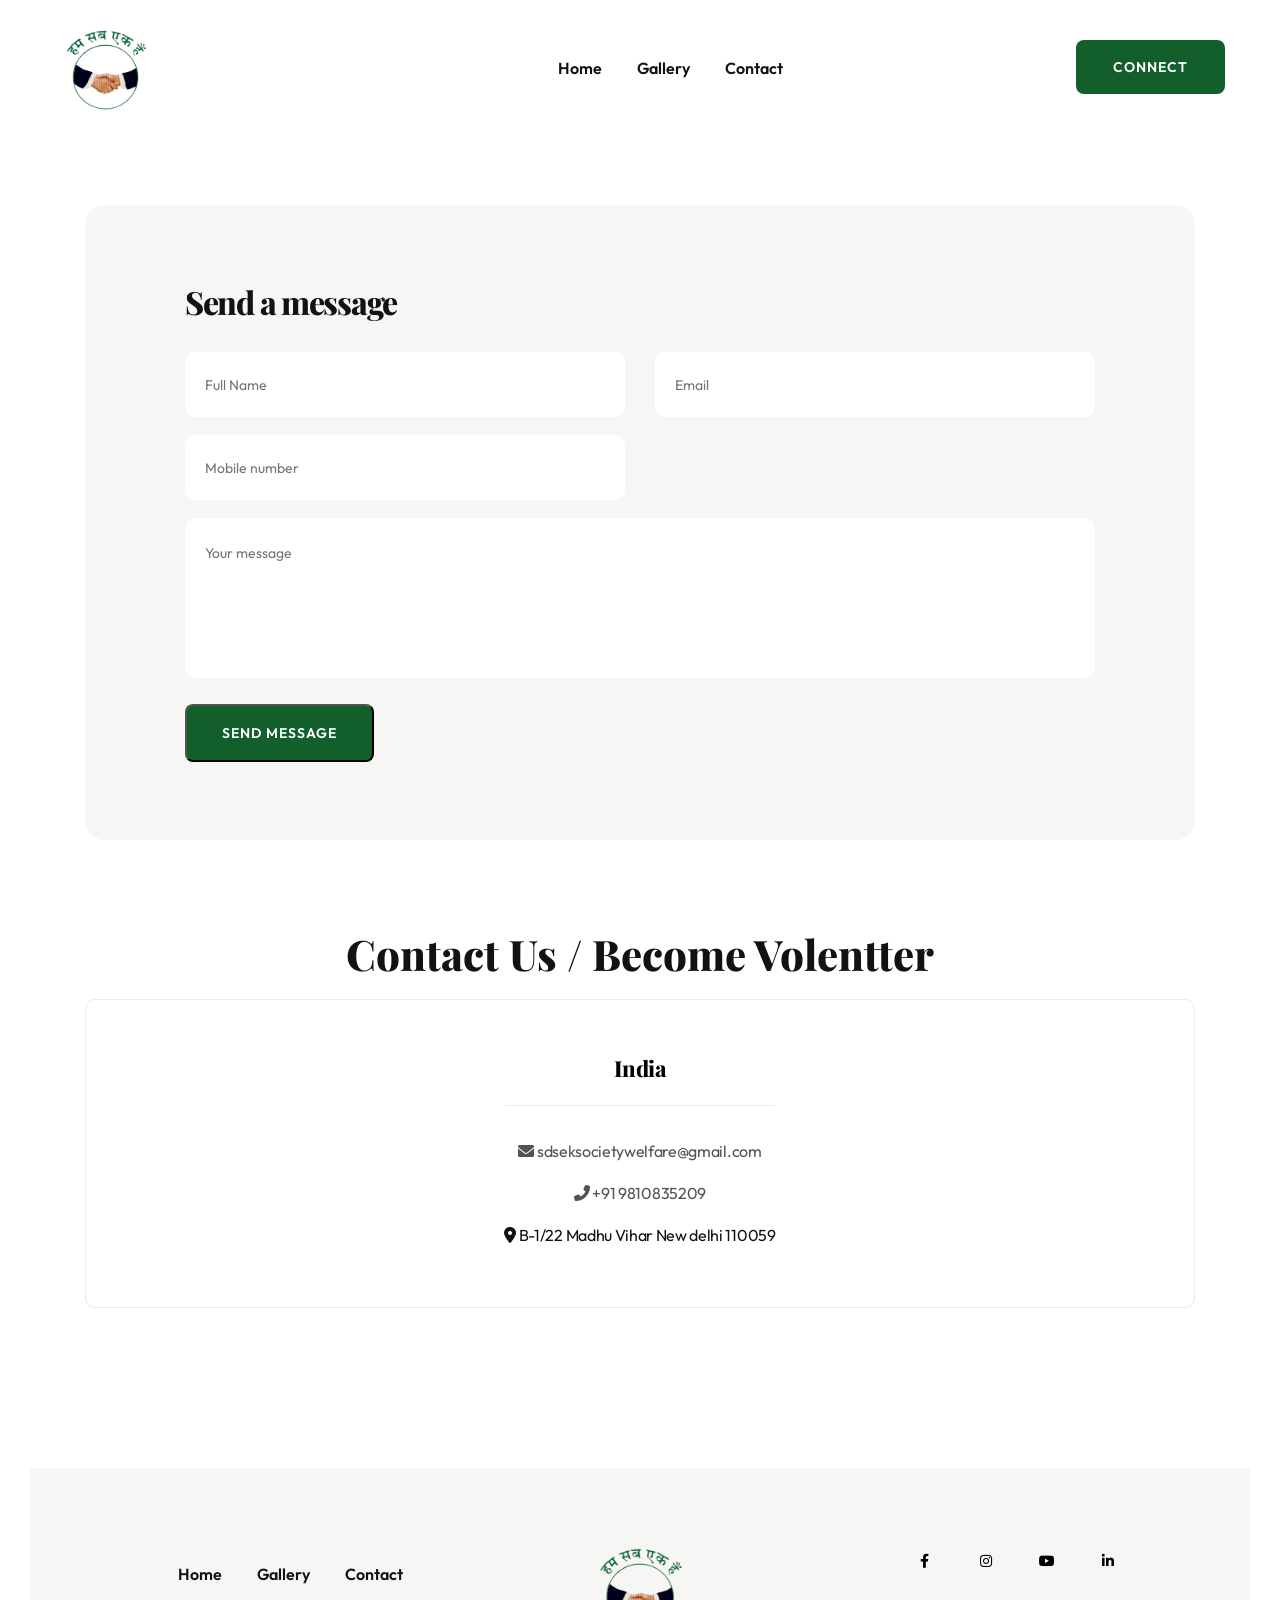
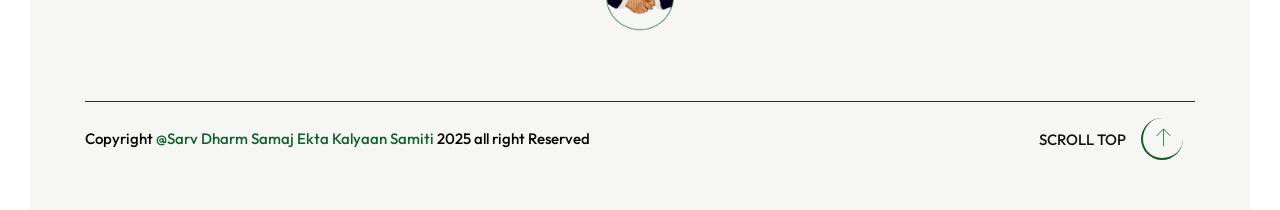
<file: contact-us.html>
<!DOCTYPE html>
<html class="no-js" lang="zxx">
  <head>
    <meta charset="utf-8" />
    <meta http-equiv="x-ua-compatible" content="ie=edge" />
    <title>SDSEK Society | Contact Us</title>
    <meta name="description" content="" />
    <meta name="viewport" content="width=device-width, initial-scale=1" />

    <!-- Place favicon.ico in the root directory -->
    <link
      rel="shortcut icon"
      type="image/x-icon"
      href="assets/images/logo2.webp"
    />

    <!-- CSS here -->
    <link rel="stylesheet" href="assets/css/bootstrap.css" />
    <link rel="stylesheet" href="assets/css/meanmenu.css" />
    <link rel="stylesheet" href="assets/css/animate.css" />
    <link rel="stylesheet" href="assets/css/swiper-bundle.css" />
    <link rel="stylesheet" href="assets/css/slick.css" />
    <link rel="stylesheet" href="assets/css/nouislider.css" />
    <link rel="stylesheet" href="assets/css/backtotop.css" />
    <link rel="stylesheet" href="assets/css/magnific-popup.css" />
    <link rel="stylesheet" href="assets/css/nice-select.css" />
    <link rel="stylesheet" href="assets/css/font-awesome-pro.css" />
    <link rel="stylesheet" href="assets/css/spacing.css" />
    <link rel="stylesheet" href="assets/css/main.css" />
  </head>

  <body>
    <!--[if lte IE 9]>
      <p class="browserupgrade">
        You are using an <strong>outdated</strong> browser. Please
        <a href="https://browsehappy.com/">upgrade your browser</a> to improve
        your experience and security.
      </p>
    <![endif]-->

    <!-- pre loader area start -->
    <div id="loading">
      <div id="loading-center">
        <div id="loading-center-absolute">
          <!-- loading content here -->
          <div class="tp-preloader-content">
            <div class="tp-preloader-icon text-center">
              <span class="tp-preloader-animation">
                <img
                  src="assets/images/logo.png"
                  alt=""
                  width="200"
                  height="200"
                />
              </span>
            </div>
          </div>
        </div>
      </div>
    </div>
    <!-- pre loader area end -->

    <!-- header area start -->
    <header id="header-sticky" class="header__sticky header-3-sticky">
      <div class="header__area header__space pt-20">
        <div class="container-fluid">
          <div class="row align-items-center justify-content-between">
            <div class="col-xl-2 col-lg-2 col-md-6 col-6">
              <div class="logo">
                <a href="index.html">
                  <img src="assets/images/logo.png" alt="logo" width="60%" />
                </a>
              </div>
            </div>
            <div class="col-xl-8 col-lg-8 d-flex justify-content-center">
              <div class="main-menu menu__space">
                <nav id="tp-mobile-menu">
                  <ul class="d-flex justify-content-center">
                    <li>
                      <a href="index.html">Home</a>
                    </li>

                    <li>
                      <a href="gallery.html">Gallery</a>
                    </li>

                    <li>
                      <a href="contact-us.html">Contact</a>
                    </li>
                  </ul>
                </nav>
              </div>
            </div>
            <div class="col-xl-2 col-lg-6 col-md-6 col-6">
              <div
                class="header-right d-none d-lg-flex align-items-center justify-content-end"
              >
                <div class="header-btn">
                  <a
                    class="tp-btn tp-btn-shine-effect home-3"
                    href="contact-us.html"
                    >Connect
                  </a>
                </div>
              </div>
              <div class="mobile-menu d-xl-none">
                <button
                  class="tp-side-action tp-toogle hamburger-btn hamburger-btn-black mr-20"
                >
                  <span></span>
                  <span></span>
                  <span></span>
                </button>
              </div>
            </div>
          </div>
        </div>
      </div>
    </header>
    <!-- header area end -->

    <!-- mobile menu style start -->
    <div class="fix">
      <div class="tp-side-info">
        <div class="tp-side-logo">
          <a href="index.html">
            <img src="assets/images/logo.png" alt="logo" width="50%" />
          </a>
        </div>
        <div class="tp-side-close">
          <button><i class="fa-solid fa-xmark"></i></button>
        </div>
        <div class="tp-mobile-menu-pos"></div>
        <div class="tp-side-content">
          <div class="tp-side-content__inner-btn mb-100">
            <a href="contact-us.html" class="tp-btn">Conatct now</a>
          </div>
          <div class="tp-contact-info d-flex flex-column">
            <a href="tel:919810835209"
              ><i class="fa-solid fa-phone-flip"></i>+91 9810835209</a
            >
            <a class="mail" href="mailto:sdseksocietywelfare@gmail.com"
              >sdseksocietywelfare@gmail.com</a
            >
          </div>
          <div class="tpfooter__social tpside-social">
            <a href="#"
              ><i class="fa-brands fa-facebook-f" style="color: white"></i
            ></a>
            <!-- <a href="#"
              ><i class="fa-brands fa-twitter" style="color: white"></i
            ></a> -->
            <a href="#"
              ><i class="fa-brands fa-youtube" style="color: white"></i
            ></a>
            <a href="#"
              ><i class="fa-brands fa-linkedin-in" style="color: white"></i
            ></a>
          </div>
        </div>
      </div>
      <div class="offcanvas-overlay"></div>
    </div>
    <!-- mobile menu style end -->
    <main>
      <!-- contact us area start -->
      <div class="contact-area pt-90 pb-50">
        <div class="container">
          <div class="row">
            <div class="col-lg-12">
              <div class="contact-form-box">
                <div class="contact-form">
                  <form action="" method="post" name="contact-form">
                    <div class="row">
                      <h3 class="contact-form-title">Send a message</h3>
                      <div class="col-xl-6 col-lg-6">
                        <div class="contact-input">
                          <input
                            name="name"
                            class="input"
                            type="text"
                            placeholder="Full Name"
                            required
                          />
                        </div>
                      </div>

                      <div class="col-xl-6 col-lg-6">
                        <div class="contact-input">
                          <input
                            name="email"
                            class="input"
                            type="email"
                            placeholder="Email"
                            required
                          />
                        </div>
                      </div>
                      <div class="col-xl-6 col-lg-6">
                        <div class="contact-input">
                          <input
                            name="phone"
                            class="input"
                            type="number"
                            placeholder="Mobile number"
                            required
                          />
                        </div>
                      </div>

                      <div class="col-xl-12">
                        <div class="contact-input">
                          <textarea
                            name="message"
                            class="textarea"
                            placeholder="Your message"
                            required
                          ></textarea>
                        </div>

                        <div class="row">
                          <div class="col-6">
                            <div class="contact-form-btn">
                              <!-- <button
                                class="tp-btn tp-btn-shine-effect"
                                type="submit"
                              >
                                Send Message
                              </button> -->
                              <input
                                class="tp-btn tp-btn-shine-effect"
                                type="submit"
                                name="submit"
                                id="submit"
                                value="Send Message"
                              />
                            </div>
                          </div>
                        </div>
                      </div>
                    </div>
                  </form>
                </div>
              </div>
            </div>
          </div>
        </div>
      </div>
      <!-- contact us area end -->
      <!-- <div class="col-lg-12 col-md-12 col-sm-4">
        <div class="container">
          <img src="assets/img/new/conatct.png" alt="" />
        </div>
      </div> -->
      <h1 class="section-title pt-30 m-2" style="text-align: center">
        Contact Us / Become Volentter
      </h1>

      <!-- contact us box start -->
      <div class="contact-us-box pt-10 pb-130">
        <div class="container">
          <div class="row">
            <div class="col-lg-12 col-md-12">
              <div class="contact-us-wrapper p-relative mb-30 text-center">
                <h3 class="contact-us-wrapper-title">India</h3>
                <div class="pt-3">
                  <a href="mailto:sdseksocietywelfare@gmail.com"
                    ><i class="fa-solid fa-envelope"></i>
                    sdseksocietywelfare@gmail.com</a
                  ><br />
                </div>
                <div class="pt-3">
                  <a href="tel:919810835209"
                    ><i class="fa-solid fa-phone-flip"></i> +91 9810835209</a
                  >
                </div>
                <div class="pt-3">
                  <a
                    ><i class="fa-solid fa-location-dot"></i> B-1/22 Madhu Vihar
                    New delhi 110059</a
                  >
                </div>
                <!-- <div class="contact-us-btn text-center">
                  <a href="contact-us.html">Contact us</a>
                </div> -->
              </div>
            </div>
          </div>
        </div>
      </div>
      <!-- contact us box end -->
    </main>

    <!-- footer area start -->
    <footer class="box-90">
      <div class="footer-social-area pt-70">
        <div class="container">
          <div class="tpborder-bottom pb-35">
            <div class="row">
              <div class="col-xl-4 col-lg-4 col-md-4">
                <div class="main-menu menu__space">
                  <ul class="d-flex justify-content-center">
                    <li>
                      <a href="index.html">Home</a>
                    </li>
                    <li>
                      <a href="gallery.html">Gallery</a>
                    </li>
                    <li>
                      <a href="contact-us.html">Contact</a>
                    </li>
                  </ul>
                </div>
              </div>
              <div class="col-xl-4 col-lg-4 col-md-4 text-center">
                <div class="tpfooter__logo mb-30">
                  <a href="index.html">
                    <img src="assets/images/logo.png" alt="Logo" width="30%" />
                  </a>
                </div>
              </div>
              <div
                class="col-xl-4 col-lg-4 col-md-4 d-flex justify-content-center"
              >
                <div class="tpfooter__social text-start text-md-end">
                  <a href="#">
                    <i class="fa-brands fa-facebook-f"></i>
                  </a>
                  <!-- <a href="#"><i class="fa-brands fa-twitter"></i></a> -->
                  <a href="#">
                    <i class="fa-brands fa-instagram"></i>
                  </a>
                  <a href="#">
                    <i class="fa-brands fa-youtube"></i>
                  </a>
                  <a href="#">
                    <i class="fa-brands fa-linkedin-in"></i>
                  </a>
                </div>
              </div>
            </div>
          </div>
        </div>
      </div>

      <div class="footer-copyright-area pb-50 pt-3">
        <div class="container">
          <div class="row align-items-center">
            <div class="col-xl-8 col-lg-6 col-md-6">
              <div class="tp-copyright">
                <p>
                  Copyright
                  <span style="color: #125f2b"
                    >@Sarv Dharm Samaj Ekta Kalyaan Samiti</span
                  >
                  2025 all right Reserved
                </p>
              </div>
            </div>
            <div class="col-xl-4 col-lg-6 col-md-6">
              <div class="d-flex justify-content-md-end backtop">
                <div class="tp-backtop">
                  <button type="button" class="back-to-top-btn">
                    <span>Scroll Top</span>
                    <span><i class="fa-thin fa-arrow-up"></i></span>
                  </button>
                </div>
              </div>
            </div>
          </div>
        </div>
      </div>
    </footer>
    <!-- footer area end -->

    <!-- JS here -->
    <script src="assets/js/vendor/jquery.js"></script>
    <script src="assets/js/vendor/waypoints.js"></script>
    <script src="assets/js/bootstrap-bundle.js"></script>
    <script src="assets/js/jquery.meanmenu.js"></script>
    <script src="assets/js/swiper-bundle.js"></script>
    <script src="assets/js/slick.min.js"></script>
    <script src="assets/js/nouislider.js"></script>
    <script src="assets/js/magnific-popup.js"></script>
    <script src="assets/js/parallax.js"></script>
    <script src="assets/js/nice-select.js"></script>
    <script src="assets/js/purecounter.js"></script>
    <script src="assets/js/wow.js"></script>
    <script src="assets/js/isotope-pkgd.js"></script>
    <script src="assets/js/imagesloaded-pkgd.js"></script>
    <script src="assets/js/ajax-form.js"></script>
    <script src="assets/js/main.js"></script>
    <script src="assets/js/form-data.js"></script>
  </body>
</html>
</file>
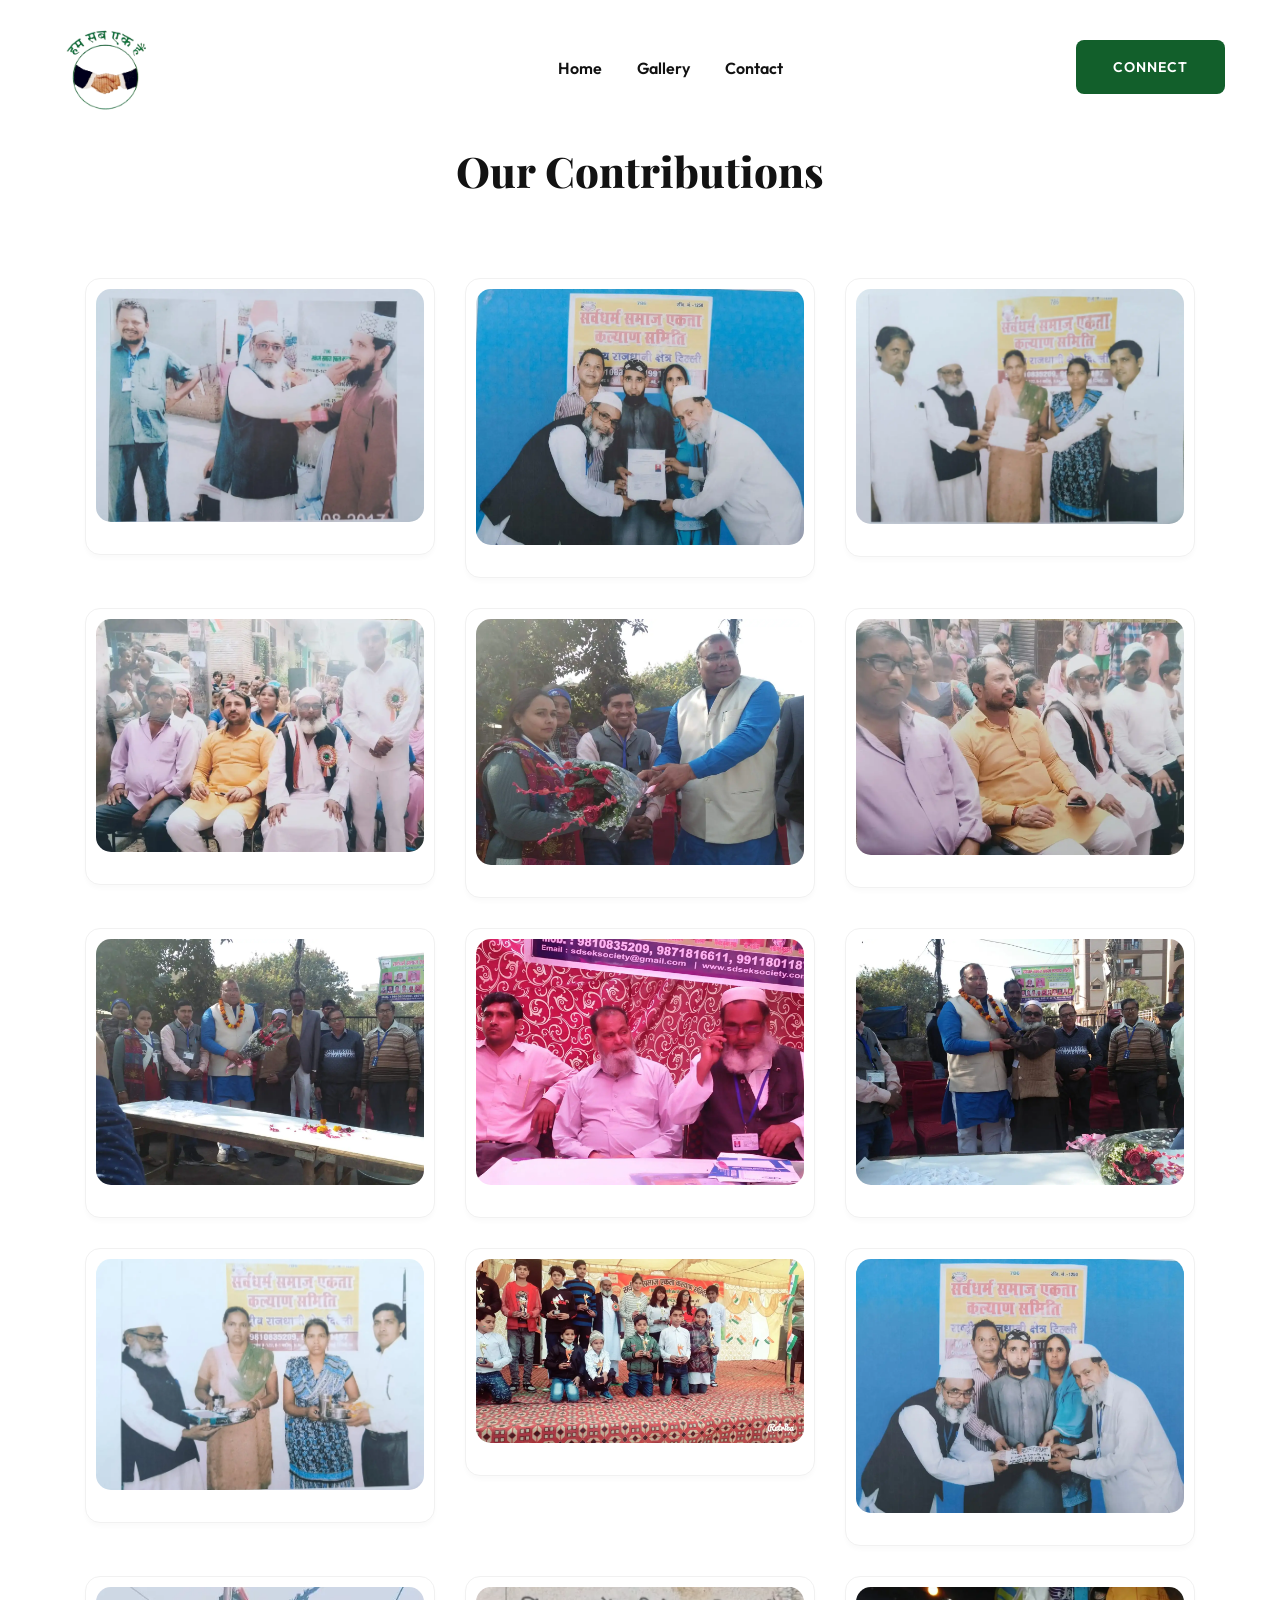
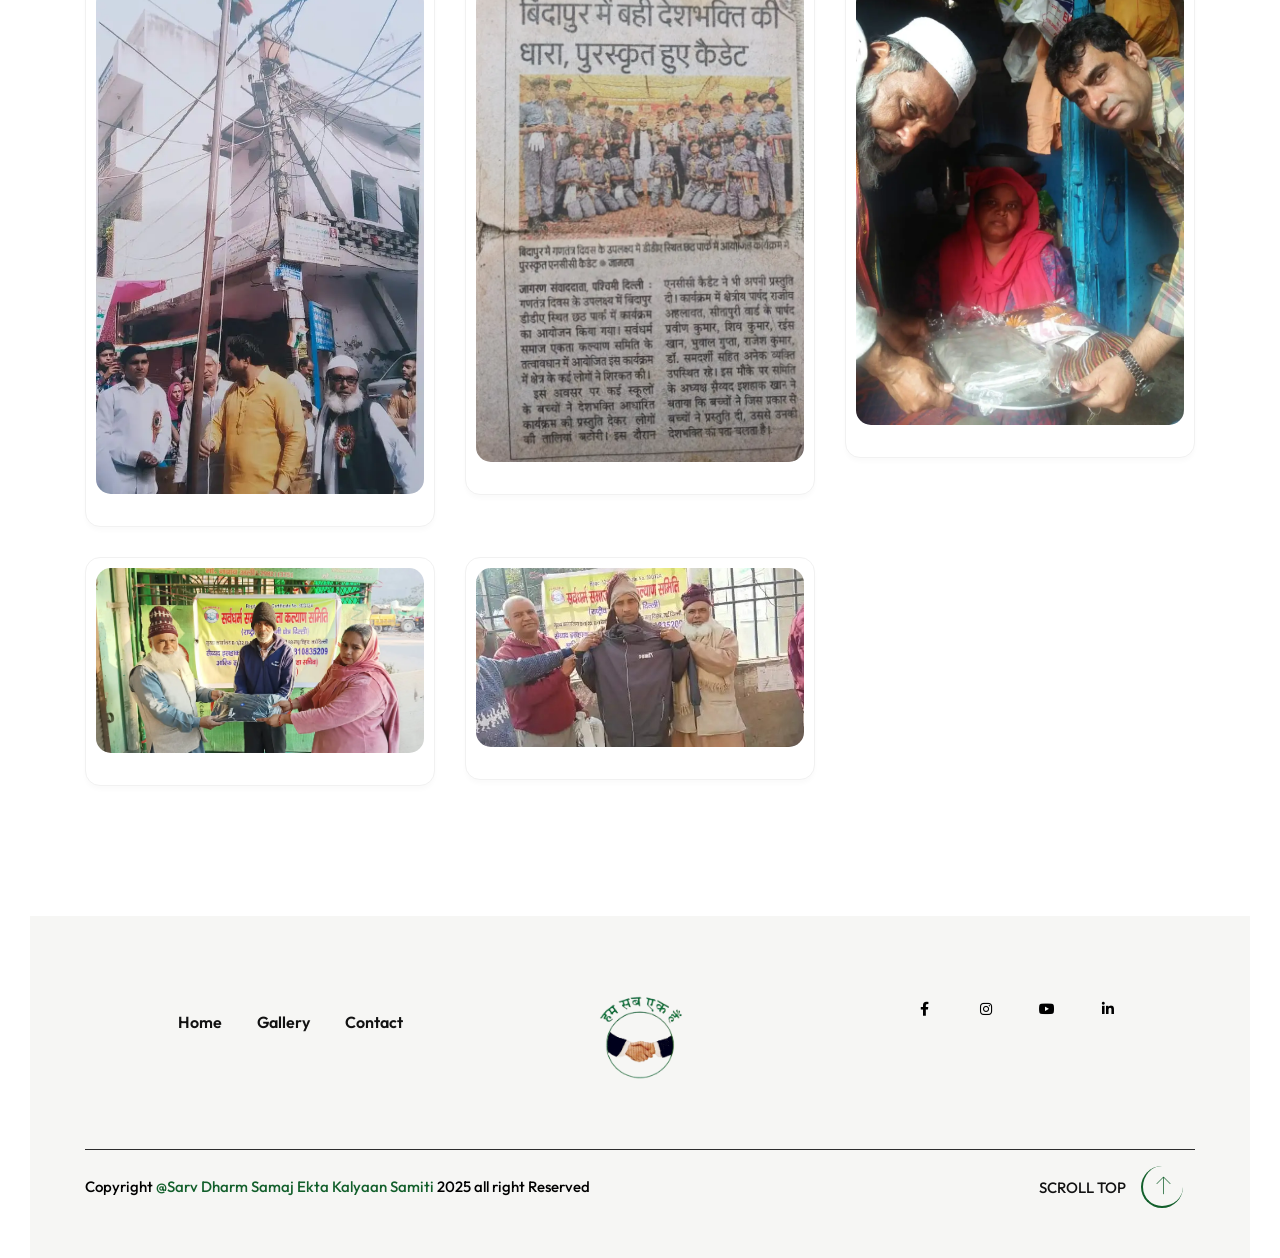
<file: gallery.html>
<!DOCTYPE html>
<html class="no-js" lang="zxx">
  <head>
    <meta charset="utf-8" />
    <meta http-equiv="x-ua-compatible" content="ie=edge" />
    <title>SDSEK Society | Gallery</title>
    <meta name="description" content="" />
    <meta name="viewport" content="width=device-width, initial-scale=1" />

    <!-- Place favicon.ico in the root directory -->
    <link
      rel="shortcut icon"
      type="image/x-icon"
      href="assets/images/logo2.webp"
    />

    <!-- CSS here -->
    <link rel="stylesheet" href="assets/css/bootstrap.css" />
    <link rel="stylesheet" href="assets/css/meanmenu.css" />
    <link rel="stylesheet" href="assets/css/animate.css" />
    <link rel="stylesheet" href="assets/css/swiper-bundle.css" />
    <link rel="stylesheet" href="assets/css/slick.css" />
    <link rel="stylesheet" href="assets/css/nouislider.css" />
    <link rel="stylesheet" href="assets/css/backtotop.css" />
    <link rel="stylesheet" href="assets/css/magnific-popup.css" />
    <link rel="stylesheet" href="assets/css/nice-select.css" />
    <link rel="stylesheet" href="assets/css/font-awesome-pro.css" />
    <link rel="stylesheet" href="assets/css/spacing.css" />
    <link rel="stylesheet" href="assets/css/main.css" />
  </head>

  <body>
    <!--[if lte IE 9]>
      <p class="browserupgrade">
        You are using an <strong>outdated</strong> browser. Please
        <a href="https://browsehappy.com/">upgrade your browser</a> to improve
        your experience and security.
      </p>
    <![endif]-->

    <!-- pre loader area start -->
    <div id="loading">
      <div id="loading-center">
        <div id="loading-center-absolute">
          <!-- loading content here -->
          <div class="tp-preloader-content">
            <div class="tp-preloader-icon text-center">
              <span class="tp-preloader-animation">
                <img
                  src="assets/images/logo.png"
                  alt=""
                  width="200"
                  height="200"
                />
              </span>
            </div>
          </div>
        </div>
      </div>
    </div>
    <!-- pre loader area end -->

    <!-- header area start -->
    <header id="header-sticky" class="header__sticky header-3-sticky">
      <div class="header__area header__space pt-20">
        <div class="container-fluid">
          <div class="row align-items-center justify-content-between">
            <div class="col-xl-2 col-lg-2 col-md-6 col-6">
              <div class="logo">
                <a href="index.html">
                  <img src="assets/images/logo.png" alt="logo" width="60%" />
                </a>
              </div>
            </div>
            <div class="col-xl-8 col-lg-8 d-flex justify-content-center">
              <div class="main-menu menu__space">
                <nav id="tp-mobile-menu">
                  <ul class="d-flex justify-content-center">
                    <li>
                      <a href="index.html">Home</a>
                    </li>

                    <li>
                      <a href="gallery.html">Gallery</a>
                    </li>

                    <li>
                      <a href="contact-us.html">Contact</a>
                    </li>
                  </ul>
                </nav>
              </div>
            </div>
            <div class="col-xl-2 col-lg-6 col-md-6 col-6">
              <div
                class="header-right d-none d-lg-flex align-items-center justify-content-end"
              >
                <div class="header-btn">
                  <a
                    class="tp-btn tp-btn-shine-effect home-3"
                    href="contact-us.html"
                    >Connect
                  </a>
                </div>
              </div>
              <div class="mobile-menu d-xl-none">
                <button
                  class="tp-side-action tp-toogle hamburger-btn hamburger-btn-black mr-20"
                >
                  <span></span>
                  <span></span>
                  <span></span>
                </button>
              </div>
            </div>
          </div>
        </div>
      </div>
    </header>
    <!-- header area end -->

    <!-- mobile menu style start -->
    <div class="fix">
      <div class="tp-side-info">
        <div class="tp-side-logo">
          <a href="index.html">
            <img src="assets/images/logo.png" alt="logo" width="50%" />
          </a>
        </div>
        <div class="tp-side-close">
          <button><i class="fa-solid fa-xmark"></i></button>
        </div>
        <div class="tp-mobile-menu-pos"></div>
        <div class="tp-side-content">
          <div class="tp-side-content__inner-btn mb-100">
            <a href="contact-us.html" class="tp-btn">Conatct now</a>
          </div>
          <div class="tp-contact-info d-flex flex-column">
            <a href="tel:919810835209"
              ><i class="fa-solid fa-phone-flip"></i>+91 9810835209</a
            >
            <a class="mail" href="mailto:sdseksocietywelfare@gmail.com"
              >sdseksocietywelfare@gmail.com</a
            >
          </div>
          <div class="tpfooter__social tpside-social">
            <a href="#"
              ><i class="fa-brands fa-facebook-f" style="color: white"></i
            ></a>
            <!-- <a href="#"
              ><i class="fa-brands fa-twitter" style="color: white"></i
            ></a> -->
            <a href="#"
              ><i class="fa-brands fa-youtube" style="color: white"></i
            ></a>
            <a href="#"
              ><i class="fa-brands fa-linkedin-in" style="color: white"></i
            ></a>
          </div>
        </div>
      </div>
      <div class="offcanvas-overlay"></div>
    </div>
    <!-- mobile menu style end -->
    <main>
      <h1 class="section-title pt-30" style="text-align: center">
        Our Contributions
      </h1>

      <!-- Our volunteer area start -->
      <div class="our-volunteers-area pb-130">
        <div class="container">
          <div class="row">
            <div class="col-xl-4 col-lg-4 col-md-4 col-sm-6 col-12">
              <div class="our-volunteers-box p-relative mt-30">
                <div class="team__wrapper bg-white">
                  <div class="team__img">
                    <img src="assets/images/1.webp" alt="" />
                  </div>
                </div>
              </div>
            </div>
            <div class="col-xl-4 col-lg-4 col-md-4 col-sm-6 col-12">
              <div class="our-volunteers-box p-relative mt-30">
                <div class="team__wrapper bg-white">
                  <div class="team__img">
                    <img src="assets/images/4.webp" alt="" />
                  </div>
                </div>
              </div>
            </div>
            <div class="col-xl-4 col-lg-4 col-md-4 col-sm-6 col-12">
              <div class="our-volunteers-box p-relative mt-30">
                <div class="team__wrapper bg-white">
                  <div class="team__img">
                    <img src="assets/images/6.webp" alt="" />
                  </div>
                </div>
              </div>
            </div>
            <div class="col-xl-4 col-lg-4 col-md-4 col-sm-6 col-12">
              <div class="our-volunteers-box p-relative mt-30">
                <div class="team__wrapper bg-white">
                  <div class="team__img">
                    <img src="assets/images/12.webp" alt="" />
                  </div>
                </div>
              </div>
            </div>
            <div class="col-xl-4 col-lg-4 col-md-4 col-sm-6 col-12">
              <div class="our-volunteers-box p-relative mt-30">
                <div class="team__wrapper bg-white">
                  <div class="team__img">
                    <img src="assets/images/21.webp" alt="" />
                  </div>
                </div>
              </div>
            </div>
            <div class="col-xl-4 col-lg-4 col-md-4 col-sm-6 col-12">
              <div class="our-volunteers-box p-relative mt-30">
                <div class="team__wrapper bg-white">
                  <div class="team__img">
                    <img src="assets/images/13.webp" alt="" />
                  </div>
                </div>
              </div>
            </div>
            <div class="col-xl-4 col-lg-4 col-md-4 col-sm-6 col-12">
              <div class="our-volunteers-box p-relative mt-30">
                <div class="team__wrapper bg-white">
                  <div class="team__img">
                    <img src="assets/images/22.webp" alt="" />
                  </div>
                </div>
              </div>
            </div>
            <div class="col-xl-4 col-lg-4 col-md-4 col-sm-6 col-12">
              <div class="our-volunteers-box p-relative mt-30">
                <div class="team__wrapper bg-white">
                  <div class="team__img">
                    <img src="assets/images/23.webp" alt="" />
                  </div>
                </div>
              </div>
            </div>
            <div class="col-xl-4 col-lg-4 col-md-4 col-sm-6 col-12">
              <div class="our-volunteers-box p-relative mt-30">
                <div class="team__wrapper bg-white">
                  <div class="team__img">
                    <img src="assets/images/24.webp" alt="" />
                  </div>
                </div>
              </div>
            </div>
            <div class="col-xl-4 col-lg-4 col-md-4 col-sm-6 col-12">
              <div class="our-volunteers-box p-relative mt-30">
                <div class="team__wrapper bg-white">
                  <div class="team__img">
                    <img src="assets/images/7.webp" alt="" />
                  </div>
                </div>
              </div>
            </div>
            <div class="col-xl-4 col-lg-4 col-md-4 col-sm-6 col-12">
              <div class="our-volunteers-box p-relative mt-30">
                <div class="team__wrapper bg-white">
                  <div class="team__img">
                    <img src="assets/images/25.webp" alt="" />
                  </div>
                </div>
              </div>
            </div>
            <div class="col-xl-4 col-lg-4 col-md-4 col-sm-6 col-12">
              <div class="our-volunteers-box p-relative mt-30">
                <div class="team__wrapper bg-white">
                  <div class="team__img">
                    <img src="assets/images/3.webp" alt="" />
                  </div>
                </div>
              </div>
            </div>
            <div class="col-xl-4 col-lg-4 col-md-4 col-sm-6 col-12">
              <div class="our-volunteers-box p-relative mt-30">
                <div class="team__wrapper bg-white">
                  <div class="team__img">
                    <img src="assets/images/17.webp" alt="" />
                  </div>
                </div>
              </div>
            </div>
            <div class="col-xl-4 col-lg-4 col-md-4 col-sm-6 col-12">
              <div class="our-volunteers-box p-relative mt-30">
                <div class="team__wrapper bg-white">
                  <div class="team__img">
                    <img src="assets/images/2.webp" alt="" />
                  </div>
                </div>
              </div>
            </div>
            <div class="col-xl-4 col-lg-4 col-md-4 col-sm-6 col-12">
              <div class="our-volunteers-box p-relative mt-30">
                <div class="team__wrapper bg-white">
                  <div class="team__img">
                    <img src="assets/images/26.webp" alt="" />
                  </div>
                </div>
              </div>
            </div>
            <div class="col-xl-4 col-lg-4 col-md-4 col-sm-6 col-12">
              <div class="our-volunteers-box p-relative mt-30">
                <div class="team__wrapper bg-white">
                  <div class="team__img">
                    <img src="assets/images/30.webp" alt="" />
                  </div>
                </div>
              </div>
            </div>
            <div class="col-xl-4 col-lg-4 col-md-4 col-sm-6 col-12">
              <div class="our-volunteers-box p-relative mt-30">
                <div class="team__wrapper bg-white">
                  <div class="team__img">
                    <img src="assets/images/31.jpg" alt="" />
                  </div>
                </div>
              </div>
            </div>
          </div>
        </div>
      </div>
      <!-- Our volunteer area end -->
    </main>

    <!-- footer area start -->
    <footer class="box-90">
      <div class="footer-social-area pt-70">
        <div class="container">
          <div class="tpborder-bottom pb-35">
            <div class="row">
              <div class="col-xl-4 col-lg-4 col-md-4">
                <div class="main-menu menu__space">
                  <ul class="d-flex justify-content-center">
                    <li>
                      <a href="index.html">Home</a>
                    </li>
                    <li>
                      <a href="gallery.html">Gallery</a>
                    </li>
                    <li>
                      <a href="contact-us.html">Contact</a>
                    </li>
                  </ul>
                </div>
              </div>
              <div class="col-xl-4 col-lg-4 col-md-4 text-center">
                <div class="tpfooter__logo mb-30">
                  <a href="index.html">
                    <img src="assets/images/logo.png" alt="Logo" width="30%" />
                  </a>
                </div>
              </div>
              <div
                class="col-xl-4 col-lg-4 col-md-4 d-flex justify-content-center"
              >
                <div class="tpfooter__social text-start text-md-end">
                  <a href="#">
                    <i class="fa-brands fa-facebook-f"></i>
                  </a>
                  <!-- <a href="#"><i class="fa-brands fa-twitter"></i></a> -->
                  <a href="#">
                    <i class="fa-brands fa-instagram"></i>
                  </a>
                  <a href="#">
                    <i class="fa-brands fa-youtube"></i>
                  </a>
                  <a href="#">
                    <i class="fa-brands fa-linkedin-in"></i>
                  </a>
                </div>
              </div>
            </div>
          </div>
        </div>
      </div>

      <div class="footer-copyright-area pb-50 pt-3">
        <div class="container">
          <div class="row align-items-center">
            <div class="col-xl-8 col-lg-6 col-md-6">
              <div class="tp-copyright">
                <p>
                  Copyright
                  <span style="color: #125f2b"
                    >@Sarv Dharm Samaj Ekta Kalyaan Samiti</span
                  >
                  2025 all right Reserved
                </p>
              </div>
            </div>
            <div class="col-xl-4 col-lg-6 col-md-6">
              <div class="d-flex justify-content-md-end backtop">
                <div class="tp-backtop">
                  <button type="button" class="back-to-top-btn">
                    <span>Scroll Top</span>
                    <span><i class="fa-thin fa-arrow-up"></i></span>
                  </button>
                </div>
              </div>
            </div>
          </div>
        </div>
      </div>
    </footer>
    <!-- footer area end -->

    <!-- JS here -->
    <script src="assets/js/vendor/jquery.js"></script>
    <script src="assets/js/vendor/waypoints.js"></script>
    <script src="assets/js/bootstrap-bundle.js"></script>
    <script src="assets/js/jquery.meanmenu.js"></script>
    <script src="assets/js/swiper-bundle.js"></script>
    <script src="assets/js/slick.min.js"></script>
    <script src="assets/js/nouislider.js"></script>
    <script src="assets/js/magnific-popup.js"></script>
    <script src="assets/js/parallax.js"></script>
    <script src="assets/js/nice-select.js"></script>
    <script src="assets/js/purecounter.js"></script>
    <script src="assets/js/wow.js"></script>
    <script src="assets/js/isotope-pkgd.js"></script>
    <script src="assets/js/imagesloaded-pkgd.js"></script>
    <script src="assets/js/ajax-form.js"></script>
    <script src="assets/js/main.js"></script>
  </body>
</html>
</file>
<file: assets/css/nouislider.css>
/* Functional styling;
 * These styles are required for noUiSlider to function.
 * You don't need to change these rules to apply your design.
 */
.noUi-target,
.noUi-target * {
  -webkit-touch-callout: none;
  -webkit-tap-highlight-color: rgba(0, 0, 0, 0);
  -webkit-user-select: none;
  -ms-touch-action: none;
  touch-action: none;
  -ms-user-select: none;
  -moz-user-select: none;
  user-select: none;
  -moz-box-sizing: border-box;
  box-sizing: border-box;
}
.noUi-target {
  position: relative;
}
.noUi-base,
.noUi-connects {
  width: 100%;
  height: 100%;
  position: relative;
  z-index: 1;
}
/* Wrapper for all connect elements.
 */
.noUi-connects {
  overflow: hidden;
  z-index: 0;
}
.noUi-connect,
.noUi-origin {
  will-change: transform;
  position: absolute;
  z-index: 1;
  top: 0;
  right: 0;
  height: 100%;
  width: 100%;
  -ms-transform-origin: 0 0;
  -webkit-transform-origin: 0 0;
  -webkit-transform-style: preserve-3d;
  transform-origin: 0 0;
  transform-style: flat;
}
/* Offset direction
 */
.noUi-txt-dir-rtl.noUi-horizontal .noUi-origin {
  left: 0;
  right: auto;
}
/* Give origins 0 height/width so they don't interfere with clicking the
 * connect elements.
 */
.noUi-vertical .noUi-origin {
  top: -100%;
  width: 0;
}
.noUi-horizontal .noUi-origin {
  height: 0;
}
.noUi-handle {
  -webkit-backface-visibility: hidden;
  backface-visibility: hidden;
  position: absolute;
}
.noUi-touch-area {
  height: 100%;
  width: 100%;
}
.noUi-state-tap .noUi-connect,
.noUi-state-tap .noUi-origin {
  -webkit-transition: transform 0.3s;
  transition: transform 0.3s;
}
.noUi-state-drag * {
  cursor: inherit !important;
}
/* Slider size and handle placement;
 */
.noUi-horizontal {
  height: 18px;
}
.noUi-horizontal .noUi-handle {
  width: 34px;
  height: 28px;
  right: -17px;
  top: -6px;
}
.noUi-vertical {
  width: 18px;
}
.noUi-vertical .noUi-handle {
  width: 28px;
  height: 34px;
  right: -6px;
  bottom: -17px;
}
.noUi-txt-dir-rtl.noUi-horizontal .noUi-handle {
  left: -17px;
  right: auto;
}
/* Styling;
 * Giving the connect element a border radius causes issues with using transform: scale
 */
.noUi-target {
  background: #FAFAFA;
  border-radius: 4px;
  border: 1px solid #D3D3D3;
  box-shadow: inset 0 1px 1px #F0F0F0, 0 3px 6px -5px #BBB;
}
.noUi-connects {
  border-radius: 3px;
}
.noUi-connect {
  background: #3FB8AF;
}
/* Handles and cursors;
 */
.noUi-draggable {
  cursor: ew-resize;
}
.noUi-vertical .noUi-draggable {
  cursor: ns-resize;
}
.noUi-handle {
  border: 1px solid #D9D9D9;
  border-radius: 3px;
  background: #FFF;
  cursor: default;
  box-shadow: inset 0 0 1px #FFF, inset 0 1px 7px #EBEBEB, 0 3px 6px -3px #BBB;
}
.noUi-active {
  box-shadow: inset 0 0 1px #FFF, inset 0 1px 7px #DDD, 0 3px 6px -3px #BBB;
}
/* Handle stripes;
 */
.noUi-handle:before,
.noUi-handle:after {
  content: "";
  display: block;
  position: absolute;
  height: 14px;
  width: 1px;
  background: #E8E7E6;
  left: 14px;
  top: 6px;
}
.noUi-handle:after {
  left: 17px;
}
.noUi-vertical .noUi-handle:before,
.noUi-vertical .noUi-handle:after {
  width: 14px;
  height: 1px;
  left: 6px;
  top: 14px;
}
.noUi-vertical .noUi-handle:after {
  top: 17px;
}
/* Disabled state;
 */
[disabled] .noUi-connect {
  background: #B8B8B8;
}
[disabled].noUi-target,
[disabled].noUi-handle,
[disabled] .noUi-handle {
  cursor: not-allowed;
}
/* Base;
 *
 */
.noUi-pips,
.noUi-pips * {
  -moz-box-sizing: border-box;
  box-sizing: border-box;
}
.noUi-pips {
  position: absolute;
  color: #999;
}
/* Values;
 *
 */
.noUi-value {
  position: absolute;
  white-space: nowrap;
  text-align: center;
}
.noUi-value-sub {
  color: #ccc;
  font-size: 10px;
}
/* Markings;
 *
 */
.noUi-marker {
  position: absolute;
  background: #CCC;
}
.noUi-marker-sub {
  background: #AAA;
}
.noUi-marker-large {
  background: #AAA;
}
/* Horizontal layout;
 *
 */
.noUi-pips-horizontal {
  padding: 10px 0;
  height: 80px;
  top: 100%;
  left: 0;
  width: 100%;
}
.noUi-value-horizontal {
  -webkit-transform: translate(-50%, 50%);
  transform: translate(-50%, 50%);
}
.noUi-rtl .noUi-value-horizontal {
  -webkit-transform: translate(50%, 50%);
  transform: translate(50%, 50%);
}
.noUi-marker-horizontal.noUi-marker {
  margin-left: -1px;
  width: 2px;
  height: 5px;
}
.noUi-marker-horizontal.noUi-marker-sub {
  height: 10px;
}
.noUi-marker-horizontal.noUi-marker-large {
  height: 15px;
}
/* Vertical layout;
 *
 */
.noUi-pips-vertical {
  padding: 0 10px;
  height: 100%;
  top: 0;
  left: 100%;
}
.noUi-value-vertical {
  -webkit-transform: translate(0, -50%);
  transform: translate(0, -50%);
  padding-left: 25px;
}
.noUi-rtl .noUi-value-vertical {
  -webkit-transform: translate(0, 50%);
  transform: translate(0, 50%);
}
.noUi-marker-vertical.noUi-marker {
  width: 5px;
  height: 2px;
  margin-top: -1px;
}
.noUi-marker-vertical.noUi-marker-sub {
  width: 10px;
}
.noUi-marker-vertical.noUi-marker-large {
  width: 15px;
}
.noUi-tooltip {
  display: block;
  position: absolute;
  border: 1px solid #D9D9D9;
  border-radius: 3px;
  background: #fff;
  color: #000;
  padding: 5px;
  text-align: center;
  white-space: nowrap;
}
.noUi-horizontal .noUi-tooltip {
  -webkit-transform: translate(-50%, 0);
  transform: translate(-50%, 0);
  left: 50%;
  bottom: 120%;
}
.noUi-vertical .noUi-tooltip {
  -webkit-transform: translate(0, -50%);
  transform: translate(0, -50%);
  top: 50%;
  right: 120%;
}
.noUi-horizontal .noUi-origin > .noUi-tooltip {
  -webkit-transform: translate(50%, 0);
  transform: translate(50%, 0);
  left: auto;
  bottom: 10px;
}
.noUi-vertical .noUi-origin > .noUi-tooltip {
  -webkit-transform: translate(0, -18px);
  transform: translate(0, -18px);
  top: auto;
  right: 28px;
}


.inside-slider{
  padding-left: 15px;
  padding-right: 15px;
}
</file>
<file: assets/css/backtotop.css>
.progress-wrap {
    position: fixed;
    right: 50px;
    bottom: 50px;
    height: 46px;
    width: 46px;
    cursor: pointer;
    display: block;
    border-radius: 50px;
    box-shadow: inset  0 0 0 2px rgba(95, 58, 252,0.2);
    z-index: 99;
    opacity: 0;
    visibility: hidden;
    transform: translateY(15px);
    -webkit-transition: all 200ms linear;
    transition: all 200ms linear;
  }
  
  .progress-wrap.active-progress {
    opacity: 1;
    visibility: visible;
    transform: translateY(0);
  }
  
  .progress-wrap::after {
    position: absolute;
    content: '\f176';
    font-family: "Font Awesome 5 Pro";
    text-align: center;
    line-height: 46px;
    font-size: 20px;
    color: #2c3941;
    left: 0;
    top: 0;
    height: 46px;
    width: 46px;
    cursor: pointer;
    display: block;
    z-index: 1;
    -webkit-transition: all 200ms linear;
    transition: all 200ms linear;
  }


  
  .progress-wrap svg path { 
    fill: none; 
  }
  
  .progress-wrap svg.progress-circle path {
    stroke: #2c3941;
    stroke-width: 4;
    box-sizing:border-box;
    -webkit-transition: all 200ms linear;
    transition: all 200ms linear;
  }
</file>
<file: assets/css/nice-select.css>
.nice-select {
	-webkit-tap-highlight-color: transparent;
	background-color: #fff;
	border-radius: 5px;
	border: solid 1px #e8e8e8;
	box-sizing: border-box;
	clear: both;
	cursor: pointer;
	display: block;
	float: left;
	font-family: inherit;
	font-size: 14px;
	font-weight: normal;
	height: 42px;
	line-height: 40px;
	outline: none;
	padding-left: 18px;
	padding-right: 30px;
	position: relative;
	text-align: left !important;
	-webkit-transition: all 0.2s ease-in-out;
	transition: all 0.2s ease-in-out;
	-webkit-user-select: none;
	-moz-user-select: none;
	-ms-user-select: none;
	user-select: none;
	white-space: nowrap;
	width: auto;
}

.nice-select:hover {
	border-color: #dbdbdb;
}

.nice-select:active,
.nice-select.open,
.nice-select:focus {
	border-color: #999;
}

.nice-select:after {
	border-bottom: 2px solid #999;
	border-right: 2px solid #999;
	content: '';
	display: block;
	height: 5px;
	margin-top: -4px;
	pointer-events: none;
	position: absolute;
	right: 12px;
	top: 50%;
	-webkit-transform-origin: 66% 66%;
	-ms-transform-origin: 66% 66%;
	transform-origin: 66% 66%;
	-webkit-transform: rotate(45deg);
	-ms-transform: rotate(45deg);
	transform: rotate(45deg);
	-webkit-transition: all 0.15s ease-in-out;
	transition: all 0.15s ease-in-out;
	width: 5px;
}

.nice-select.open:after {
	-webkit-transform: rotate(-135deg);
	-ms-transform: rotate(-135deg);
	transform: rotate(-135deg);
}

.nice-select.open .list {
	opacity: 1;
	pointer-events: auto;
	-webkit-transform: scale(1) translateY(0);
	-ms-transform: scale(1) translateY(0);
	transform: scale(1) translateY(0);
}

.nice-select.disabled {
	border-color: #ededed;
	color: #999;
	pointer-events: none;
}

.nice-select.disabled:after {
	border-color: #cccccc;
}

.nice-select.wide {
	width: 100%;
}

.nice-select.wide .list {
	left: 0 !important;
	right: 0 !important;
}

.nice-select.right {
	float: right;
}

.nice-select.right .list {
	left: auto;
	right: 0;
}

.nice-select.small {
	font-size: 12px;
	height: 36px;
	line-height: 34px;
}

.nice-select.small:after {
	height: 4px;
	width: 4px;
}

.nice-select.small .option {
	line-height: 34px;
	min-height: 34px;
}

.nice-select .list {
	background-color: #fff;
	border-radius: 5px;
	box-shadow: 0 0 0 1px rgba(68, 68, 68, 0.11);
	box-sizing: border-box;
	margin-top: 4px;
	opacity: 0;
	overflow: hidden;
	padding: 0;
	pointer-events: none;
	position: absolute;
	top: 100%;
	left: 0;
	-webkit-transform-origin: 50% 0;
	-ms-transform-origin: 50% 0;
	transform-origin: 50% 0;
	-webkit-transform: scale(0.75) translateY(-21px);
	-ms-transform: scale(0.75) translateY(-21px);
	transform: scale(0.75) translateY(-21px);
	-webkit-transition: all 0.2s cubic-bezier(0.5, 0, 0, 1.25), opacity 0.15s ease-out;
	transition: all 0.2s cubic-bezier(0.5, 0, 0, 1.25), opacity 0.15s ease-out;
	z-index: 9;
}


.nice-select .option {
	cursor: pointer;
	font-weight: 400;
	line-height: 40px;
	list-style: none;
	min-height: 40px;
	outline: none;
	padding-left: 18px;
	padding-right: 29px;
	text-align: left;
	-webkit-transition: all 0.2s;
	transition: all 0.2s;
}



.nice-select .option.selected {
	font-weight: bold;
}

.nice-select .option.disabled {
	background-color: transparent;
	color: #999;
	cursor: default;
}

.no-csspointerevents .nice-select .list {
	display: none;
}

.no-csspointerevents .nice-select.open .list {
	display: block;
}
</file>
<file: assets/css/spacing.css>
.mt-5 {
    margin-top: 5px !important
}

.mt-10 {
    margin-top: 10px
}

.mt-15 {
    margin-top: 15px
}

.mt-20 {
    margin-top: 20px
}

.mt-25 {
    margin-top: 25px
}

.mt-30 {
    margin-top: 30px
}

.mt-35 {
    margin-top: 35px
}

.mt-40 {
    margin-top: 40px
}

.mt-45 {
    margin-top: 45px
}

.mt-50 {
    margin-top: 50px
}

.mt-55 {
    margin-top: 55px
}

.mt-60 {
    margin-top: 60px
}

.mt-65 {
    margin-top: 65px
}

.mt-70 {
    margin-top: 70px
}

.mt-75 {
    margin-top: 75px
}

.mt-80 {
    margin-top: 80px
}

.mt-85 {
    margin-top: 85px
}

.mt-90 {
    margin-top: 90px
}

.mt-95 {
    margin-top: 95px
}

.mt-100 {
    margin-top: 100px
}

.mt-105 {
    margin-top: 105px
}

.mt-110 {
    margin-top: 110px
}

.mt-115 {
    margin-top: 115px
}

.mt-120 {
    margin-top: 120px
}

.mt-125 {
    margin-top: 125px
}

.mt-130 {
    margin-top: 130px
}

.mt-135 {
    margin-top: 135px
}

.mt-140 {
    margin-top: 140px
}

.mt-145 {
    margin-top: 145px
}

.mt-150 {
    margin-top: 150px
}

.mt-155 {
    margin-top: 155px
}

.mt-160 {
    margin-top: 160px
}

.mt-165 {
    margin-top: 165px
}

.mt-170 {
    margin-top: 170px
}

.mt-175 {
    margin-top: 175px
}

.mt-180 {
    margin-top: 180px
}

.mt-185 {
    margin-top: 185px
}

.mt-190 {
    margin-top: 190px
}

.mt-195 {
    margin-top: 195px
}

.mt-200 {
    margin-top: 200px
}

.mb-5 {
    margin-bottom: 5px !important
}

.mb-10 {
    margin-bottom: 10px
}

.mb-15 {
    margin-bottom: 15px
}

.mb-20 {
    margin-bottom: 20px
}

.mb-25 {
    margin-bottom: 25px
}

.mb-30 {
    margin-bottom: 30px
}

.mb-35 {
    margin-bottom: 35px
}

.mb-40 {
    margin-bottom: 40px
}

.mb-45 {
    margin-bottom: 45px
}

.mb-50 {
    margin-bottom: 50px
}

.mb-55 {
    margin-bottom: 55px
}

.mb-60 {
    margin-bottom: 60px
}

.mb-65 {
    margin-bottom: 65px
}

.mb-70 {
    margin-bottom: 70px
}

.mb-75 {
    margin-bottom: 75px
}

.mb-80 {
    margin-bottom: 80px
}

.mb-85 {
    margin-bottom: 85px
}

.mb-90 {
    margin-bottom: 90px
}

.mb-95 {
    margin-bottom: 95px
}

.mb-100 {
    margin-bottom: 100px
}

.mb-105 {
    margin-bottom: 105px
}

.mb-110 {
    margin-bottom: 110px
}

.mb-115 {
    margin-bottom: 115px
}

.mb-120 {
    margin-bottom: 120px
}

.mb-125 {
    margin-bottom: 125px
}

.mb-130 {
    margin-bottom: 130px
}

.mb-135 {
    margin-bottom: 135px
}

.mb-140 {
    margin-bottom: 140px
}

.mb-145 {
    margin-bottom: 145px
}

.mb-150 {
    margin-bottom: 150px
}

.mb-155 {
    margin-bottom: 155px
}

.mb-160 {
    margin-bottom: 160px
}

.mb-165 {
    margin-bottom: 165px
}

.mb-170 {
    margin-bottom: 170px
}

.mb-175 {
    margin-bottom: 175px
}

.mb-180 {
    margin-bottom: 180px
}

.mb-185 {
    margin-bottom: 185px
}

.mb-190 {
    margin-bottom: 190px
}

.mb-195 {
    margin-bottom: 195px
}

.mb-200 {
    margin-bottom: 200px
}

.ml-5 {
    margin-left: 5px
}

.ml-10 {
    margin-left: 10px
}

.ml-15 {
    margin-left: 15px
}

.ml-20 {
    margin-left: 20px
}

.ml-25 {
    margin-left: 25px
}

.ml-30 {
    margin-left: 30px
}

.ml-35 {
    margin-left: 35px
}

.ml-40 {
    margin-left: 40px
}

.ml-45 {
    margin-left: 45px
}

.ml-50 {
    margin-left: 50px
}

.ml-55 {
    margin-left: 55px
}

.ml-60 {
    margin-left: 60px
}

.ml-65 {
    margin-left: 65px
}

.ml-70 {
    margin-left: 70px
}

.ml-75 {
    margin-left: 75px
}

.ml-80 {
    margin-left: 80px
}

.ml-85 {
    margin-left: 85px
}

.ml-90 {
    margin-left: 90px
}

.ml-95 {
    margin-left: 95px
}

.ml-100 {
    margin-left: 100px
}

.ml-105 {
    margin-left: 105px
}

.ml-110 {
    margin-left: 110px
}

.ml-115 {
    margin-left: 115px
}

.ml-120 {
    margin-left: 120px
}

.ml-125 {
    margin-left: 125px
}

.ml-130 {
    margin-left: 130px
}

.ml-135 {
    margin-left: 135px
}

.ml-140 {
    margin-left: 140px
}

.ml-145 {
    margin-left: 145px
}

.ml-150 {
    margin-left: 150px
}

.ml-155 {
    margin-left: 155px
}

.ml-160 {
    margin-left: 160px
}

.ml-165 {
    margin-left: 165px
}

.ml-170 {
    margin-left: 170px
}

.ml-175 {
    margin-left: 175px
}

.ml-180 {
    margin-left: 180px
}

.ml-185 {
    margin-left: 185px
}

.ml-190 {
    margin-left: 190px
}

.ml-195 {
    margin-left: 195px
}

.ml-200 {
    margin-left: 200px
}

.mr-5 {
    margin-right: 5px
}

.mr-10 {
    margin-right: 10px
}

.mr-15 {
    margin-right: 15px
}

.mr-20 {
    margin-right: 20px
}

.mr-25 {
    margin-right: 25px
}

.mr-30 {
    margin-right: 30px
}

.mr-35 {
    margin-right: 35px
}

.mr-40 {
    margin-right: 40px
}

.mr-45 {
    margin-right: 45px
}

.mr-50 {
    margin-right: 50px
}

.mr-55 {
    margin-right: 55px
}

.mr-60 {
    margin-right: 60px
}

.mr-65 {
    margin-right: 65px
}

.mr-70 {
    margin-right: 70px
}

.mr-75 {
    margin-right: 75px
}

.mr-80 {
    margin-right: 80px
}

.mr-85 {
    margin-right: 85px
}

.mr-90 {
    margin-right: 90px
}

.mr-95 {
    margin-right: 95px
}

.mr-100 {
    margin-right: 100px
}

.mr-105 {
    margin-right: 105px
}

.mr-110 {
    margin-right: 110px
}

.mr-115 {
    margin-right: 115px
}

.mr-120 {
    margin-right: 120px
}

.mr-125 {
    margin-right: 125px
}

.mr-130 {
    margin-right: 130px
}

.mr-135 {
    margin-right: 135px
}

.mr-140 {
    margin-right: 140px
}

.mr-145 {
    margin-right: 145px
}

.mr-150 {
    margin-right: 150px
}

.mr-155 {
    margin-right: 155px
}

.mr-160 {
    margin-right: 160px
}

.mr-165 {
    margin-right: 165px
}

.mr-170 {
    margin-right: 170px
}

.mr-175 {
    margin-right: 175px
}

.mr-180 {
    margin-right: 180px
}

.mr-185 {
    margin-right: 185px
}

.mr-190 {
    margin-right: 190px
}

.mr-195 {
    margin-right: 195px
}

.mr-200 {
    margin-right: 200px
}

.pt-5 {
    padding-top: 5px !important
}

.pt-10 {
    padding-top: 10px
}

.pt-15 {
    padding-top: 15px
}

.pt-20 {
    padding-top: 20px
}

.pt-25 {
    padding-top: 25px
}

.pt-30 {
    padding-top: 30px
}

.pt-35 {
    padding-top: 35px
}

.pt-40 {
    padding-top: 40px
}

.pt-45 {
    padding-top: 45px
}

.pt-50 {
    padding-top: 50px
}

.pt-55 {
    padding-top: 55px
}

.pt-60 {
    padding-top: 60px
}

.pt-65 {
    padding-top: 65px
}

.pt-70 {
    padding-top: 70px
}

.pt-75 {
    padding-top: 75px
}

.pt-80 {
    padding-top: 80px
}

.pt-85 {
    padding-top: 85px
}

.pt-90 {
    padding-top: 90px
}

.pt-95 {
    padding-top: 95px
}

.pt-100 {
    padding-top: 100px
}

.pt-105 {
    padding-top: 105px
}

.pt-110 {
    padding-top: 110px
}

.pt-115 {
    padding-top: 115px
}

.pt-120 {
    padding-top: 120px
}

.pt-125 {
    padding-top: 125px
}

.pt-130 {
    padding-top: 130px
}

.pt-135 {
    padding-top: 135px
}

.pt-140 {
    padding-top: 140px
}

.pt-145 {
    padding-top: 145px
}

.pt-150 {
    padding-top: 150px
}

.pt-155 {
    padding-top: 155px
}

.pt-160 {
    padding-top: 160px
}

.pt-165 {
    padding-top: 165px
}

.pt-170 {
    padding-top: 170px
}

.pt-175 {
    padding-top: 175px
}

.pt-180 {
    padding-top: 180px
}

.pt-185 {
    padding-top: 185px
}

.pt-190 {
    padding-top: 190px
}

.pt-195 {
    padding-top: 195px
}

.pt-200 {
    padding-top: 200px
}

.pt-260 {
    padding-top: 260px;
}

.pt-265 {
    padding-top: 265px;
}

.pb-5 {
    padding-bottom: 5px !important
}

.pb-10 {
    padding-bottom: 10px
}

.pb-15 {
    padding-bottom: 15px
}

.pb-20 {
    padding-bottom: 20px
}

.pb-25 {
    padding-bottom: 25px
}

.pb-30 {
    padding-bottom: 30px
}

.pb-35 {
    padding-bottom: 35px
}

.pb-40 {
    padding-bottom: 40px
}

.pb-45 {
    padding-bottom: 45px
}

.pb-50 {
    padding-bottom: 50px
}

.pb-55 {
    padding-bottom: 55px
}

.pb-60 {
    padding-bottom: 60px
}

.pb-65 {
    padding-bottom: 65px
}

.pb-70 {
    padding-bottom: 70px
}

.pb-75 {
    padding-bottom: 75px
}

.pb-80 {
    padding-bottom: 80px
}

.pb-85 {
    padding-bottom: 85px
}

.pb-90 {
    padding-bottom: 90px
}

.pb-95 {
    padding-bottom: 95px
}

.pb-100 {
    padding-bottom: 100px
}

.pb-105 {
    padding-bottom: 105px
}

.pb-110 {
    padding-bottom: 110px
}

.pb-115 {
    padding-bottom: 115px
}

.pb-120 {
    padding-bottom: 120px
}

.pb-125 {
    padding-bottom: 125px
}

.pb-130 {
    padding-bottom: 130px
}

.pb-135 {
    padding-bottom: 135px
}

.pb-140 {
    padding-bottom: 140px
}

.pb-145 {
    padding-bottom: 145px
}

.pb-150 {
    padding-bottom: 150px
}

.pb-155 {
    padding-bottom: 155px
}

.pb-160 {
    padding-bottom: 160px
}

.pb-165 {
    padding-bottom: 165px
}

.pb-170 {
    padding-bottom: 170px
}

.pb-175 {
    padding-bottom: 175px
}

.pb-180 {
    padding-bottom: 180px
}

.pb-185 {
    padding-bottom: 185px
}

.pb-190 {
    padding-bottom: 190px
}

.pb-195 {
    padding-bottom: 195px
}

.pb-200 {
    padding-bottom: 200px
}

.pb-240 {
    padding-bottom: 240px
}

.pb-230 {
    padding-bottom: 230px;
}

.pb-235 {
    padding-bottom: 235px
}

.pb-265 {
    padding-bottom: 265px;
}

.pl-5 {
    padding-left: 5px
}

.pl-10 {
    padding-left: 10px
}

.pl-15 {
    padding-left: 15px
}

.pl-20 {
    padding-left: 20px
}

.pl-25 {
    padding-left: 25px
}

.pl-30 {
    padding-left: 30px
}

.pl-35 {
    padding-left: 35px
}

.pl-40 {
    padding-left: 40px
}

.pl-45 {
    padding-left: 45px
}

.pl-50 {
    padding-left: 50px
}

.pl-55 {
    padding-left: 55px
}

.pl-60 {
    padding-left: 60px
}

.pl-65 {
    padding-left: 65px
}

.pl-70 {
    padding-left: 70px
}

.pl-75 {
    padding-left: 75px
}

.pl-80 {
    padding-left: 80px
}

.pl-85 {
    padding-left: 85px
}

.pl-90 {
    padding-left: 90px
}

.pl-95 {
    padding-left: 95px
}

.pl-100 {
    padding-left: 100px
}

.pl-105 {
    padding-left: 105px
}

.pl-110 {
    padding-left: 110px
}

.pl-115 {
    padding-left: 115px
}

.pl-120 {
    padding-left: 120px
}

.pl-125 {
    padding-left: 125px
}

.pl-130 {
    padding-left: 130px
}

.pl-135 {
    padding-left: 135px
}

.pl-140 {
    padding-left: 140px
}

.pl-145 {
    padding-left: 145px
}

.pl-150 {
    padding-left: 150px
}

.pl-155 {
    padding-left: 155px
}

.pl-160 {
    padding-left: 160px
}

.pl-165 {
    padding-left: 165px
}

.pl-170 {
    padding-left: 170px
}

.pl-175 {
    padding-left: 175px
}

.pl-180 {
    padding-left: 180px
}

.pl-185 {
    padding-left: 185px
}

.pl-190 {
    padding-left: 190px
}

.pl-195 {
    padding-left: 195px
}

.pl-200 {
    padding-left: 200px
}

.pr-5 {
    padding-right: 5px
}

.pr-10 {
    padding-right: 10px
}

.pr-15 {
    padding-right: 15px
}

.pr-20 {
    padding-right: 20px
}

.pr-25 {
    padding-right: 25px
}

.pr-30 {
    padding-right: 30px
}

.pr-35 {
    padding-right: 35px
}

.pr-40 {
    padding-right: 40px
}

.pr-45 {
    padding-right: 45px
}

.pr-50 {
    padding-right: 50px
}

.pr-55 {
    padding-right: 55px
}

.pr-60 {
    padding-right: 60px
}

.pr-65 {
    padding-right: 65px
}

.pr-70 {
    padding-right: 70px
}

.pr-75 {
    padding-right: 75px
}

.pr-80 {
    padding-right: 80px
}

.pr-85 {
    padding-right: 85px
}

.pr-90 {
    padding-right: 90px
}

.pr-95 {
    padding-right: 95px
}

.pr-100 {
    padding-right: 100px
}

.pr-105 {
    padding-right: 105px
}

.pr-110 {
    padding-right: 110px
}

.pr-115 {
    padding-right: 115px
}

.pr-120 {
    padding-right: 120px
}

.pr-125 {
    padding-right: 125px
}

.pr-130 {
    padding-right: 130px
}

.pr-135 {
    padding-right: 135px
}

.pr-140 {
    padding-right: 140px
}

.pr-145 {
    padding-right: 145px
}

.pr-150 {
    padding-right: 150px
}

.pr-155 {
    padding-right: 155px
}

.pr-160 {
    padding-right: 160px
}

.pr-165 {
    padding-right: 165px
}

.pr-170 {
    padding-right: 170px
}

.pr-175 {
    padding-right: 175px
}

.pr-180 {
    padding-right: 180px
}

.pr-185 {
    padding-right: 185px
}

.pr-190 {
    padding-right: 190px
}

.pr-195 {
    padding-right: 195px
}

.pr-200 {
    padding-right: 200px
}
</file>
<file: assets/css/main.css>
/*-----------------------------------------------------------------------------------


-----------------------------------------------------------------------------------

/************ TABLE OF CONTENTS ***************

    01. THEME DEFAULT CSS
    02. HEADER CSS
    03. MEAN MENU CSS
	04. SLIDER CSS
	05. TEAM CSS
	06. SERVICE  CSS
	07. ABOUT CSS
	08. CARD CSS
	09. FEATURES CSS
	10. FACT CSS
	11. VOLUNTEERS CSS
	12. STATICK CSS
	13. GALLERY CSS
	14. TESTIMONIAL CSS
	15. BRAND CSS
	16. PORTFOLIO CSS
	17. PROJECT CSS
	18. MISSION CSS
	19. DONATION CSS
	20. BLOG CSS
	21. CONTACT CSS
	22. FAQ CSS
	23. FOOTER CSS


**********************************************/
/*----------------------------------------*/
/*  01. THEME DEFAULT CSS START
/*----------------------------------------*/
@import url("https://fonts.googleapis.com/css2?family=Outfit:wght@400;500;600;700;800&family=Playfair+Display:wght@500;600;700;800&display=swap");
:root {
  /**
  @font family declaration
  */
  --tp-ff-body: "Outfit", sans-serif;
  --tp-ff-heading: "Playfair Display", serif;
  --tp-ff-p: "Outfit", sans-serif;
  --tp-ff-fontawesome: Font Awesome 6 Pro;
  /**
  @color declaration
  */
  --tp-common-white: #ffffff;
  --tp-common-black-solid: #000;
  --tp-common-black: #121212;
  --tp-heading-primary: #666666;
  --tp-heading-1: #121212;
  --tp-grey-1: #f1f1f1;
  --tp-grey-2: #f5f6f8;
  --tp-text-body: #121212;
  --tp-text-1: #000;
  --tp-theme-primary: #125f2b;
  --tp-theme-2: #121212;
  --tp-border-1: #000;
  /**
  @font weight declaration
  */
  --tp-fw-normal: normal;
  --tp-fw-elight: 200;
  --tp-fw-light: 300;
  --tp-fw-regular: 400;
  --tp-fw-medium: 500;
  --tp-fw-sbold: 600;
  --tp-fw-bold: 700;
  --tp-fw-ebold: 800;
  --tp-fw-black: 900;
  /**
  @font size declaration
  */
  --tp-fz-body: 14px;
  --tp-fz-p: 14px;
  --tp-fz-h1: 40px;
  --tp-fz-h2: 36px;
  --tp-fz-h3: 24px;
  --tp-fz-h4: 20px;
  --tp-fz-h5: 16px;
  --tp-fz-h6: 14px;
}

* {
  margin: 0;
  padding: 0;

  box-sizing: border-box;
}

/*---------------------------------
	typography css start 
---------------------------------*/
body {
  font-family: var(--tp-ff-body);
  font-size: var(--tp-fz-body);
  font-weight: normal;
  color: var(--tp-text-body);
  line-height: 26px;
}

a {
  text-decoration: none;
}

h1,
h2,
h3,
h4,
h5,
h6 {
  font-family: var(--tp-ff-heading);
  color: var(--tp-heading-1);
  margin-top: 0px;
  font-weight: var(--tp-fw-sbold);
  line-height: 1.2;
  -webkit-transition: all 0.3s ease-out 0s;
  -moz-transition: all 0.3s ease-out 0s;
  -ms-transition: all 0.3s ease-out 0s;
  -o-transition: all 0.3s ease-out 0s;
  transition: all 0.3s ease-out 0s;
}

h1 {
  font-size: var(--tp-fz-h1);
}

h2 {
  font-size: var(--tp-fz-h2);
}

h3 {
  font-size: var(--tp-fz-h3);
}

h4 {
  font-size: var(--tp-fz-h4);
}

h5 {
  font-size: var(--tp-fz-h5);
}

h6 {
  font-size: var(--tp-fz-h6);
}

ul {
  margin: 0px;
  padding: 0px;
}

p {
  font-family: var(--tp-ff-p);
  font-size: var(--tp-fz-p);
  font-weight: var(--tp-fw-normal);
  color: var(--tp-text-body);
  margin-bottom: 15px;
  line-height: 26px;
}

a,
.btn,
button,
p,
i,
input,
select,
textarea,
li,
img,
svg path,
.transition-3,
h1,
h2,
h3,
h4,
h5,
h6 {
  -webkit-transition: all 0.3s ease-out 0s;
  -moz-transition: all 0.3s ease-out 0s;
  -ms-transition: all 0.3s ease-out 0s;
  -o-transition: all 0.3s ease-out 0s;
  transition: all 0.3s ease-out 0s;
}

a:focus,
.button:focus {
  text-decoration: none;
  outline: none;
}

a:focus,
a:hover {
  color: inherit;
  text-decoration: none;
}

a,
button {
  color: inherit;
  outline: none;
  border: none;
  background: transparent;
}

button:hover {
  cursor: pointer;
}

button:focus {
  outline: 0;
}

.uppercase {
  text-transform: uppercase;
}

.capitalize {
  text-transform: capitalize;
}

input {
  outline: none;
}

input[type="color"] {
  appearance: none;
  -moz-appearance: none;
  -webkit-appearance: none;
  background: none;
  border: 0;
  cursor: pointer;
  height: 100%;
  width: 100%;
  padding: 0;
  border-radius: 50%;
}

*::-moz-selection {
  background: var(--tp-common-black);
  color: var(--tp-common-white);
  text-shadow: none;
}

::-moz-selection {
  background: var(--tp-common-black);
  color: var(--tp-common-white);
  text-shadow: none;
}

::selection {
  background: var(--tp-common-black);
  color: var(--tp-common-white);
  text-shadow: none;
}

*::-moz-placeholder {
  color: var(--tp-common-black);
  font-size: var(--tp-fz-body);
  opacity: 1;
}

*::placeholder {
  color: var(--tp-common-black);
  font-size: var(--tp-fz-body);
  opacity: 1;
}

/*---------------------------------
    common classes css start 
---------------------------------*/
.w-img img {
  width: 100%;
}

.m-img img {
  max-width: 100%;
}

.fix {
  overflow: hidden;
}

.clear {
  clear: both;
}

.z-index-1 {
  z-index: 1;
}

.z-index-11 {
  z-index: 11;
}

.overflow-y-visible {
  overflow-x: hidden;
  overflow-y: visible;
}

.p-relative {
  position: relative;
}

.p-absolute {
  position: absolute;
}

.include-bg {
  background-position: center;
  background-size: cover;
  background-repeat: no-repeat;
}

/*----------------------------------------
    Body Overlay 
-----------------------------------------*/
.body-overlay {
  background-color: var(--tp-common-black);
  height: 100%;
  width: 100%;
  position: fixed;
  top: 0;
  z-index: 99;
  left: 0;
  opacity: 0;
  visibility: hidden;
  -webkit-transition: all 0.3s ease-out 0s;
  -moz-transition: all 0.3s ease-out 0s;
  -ms-transition: all 0.3s ease-out 0s;
  -o-transition: all 0.3s ease-out 0s;
  transition: all 0.3s ease-out 0s;
}
.body-overlay:hover {
  cursor: pointer;
}

.body-overlay.opened {
  opacity: 0.5;
  visibility: visible;
}

/*----------------------------------------
    Progress Wrap
-----------------------------------------*/
/* // video media queries start */
@media only screen and (min-width: 320px) and (max-width: 374px) {
  .popup-video {
    width: 275px;
    height: 250px;
  }
}
@media only screen and (min-width: 375px) and (max-width: 424px) {
  .popup-video {
    width: 320px;
    height: 250px;
  }
}
@media only screen and (min-width: 325px) and (max-width: 767px) {
  .popup-video {
    width: 380px;
    height: 250px;
  }
}
@media only screen and (min-width: 768px) and (max-width: 1023px) {
  .popup-video {
    width: 600px;
    height: 300px;
  }
}
@media only screen and (min-width: 1024px) and (max-width: 1333px) {
  .popup-video {
    width: 450px;
    height: 300px;
  }
}

@media only screen and (min-width: 1400px) {
  .slider__img .change-a {
    width: 208px;
    height: 300px;
  }
}
@media only screen and (min-width: 1400px) {
  .slider__img .change-b {
    width: 208px;
    height: 286px;
  }
}
@media only screen and (min-width: 1400px) {
  .slider__img .change-c {
    width: 208px;
    height: 300px;
  }
}
@media only screen and (min-width: 1400px) {
  .slider__img .change-d {
    width: 208px;
    height: 350px;
  }
}
/* // video media queries end */

@media (max-width: 575px) {
  .progress-wrap {
    right: 15px;
    bottom: 15px;
  }
}

.basic-pagination ul li {
  display: inline-block;
}
.basic-pagination ul li:not(:last-child) {
  margin-right: 10px;
}
.basic-pagination ul li a,
.basic-pagination ul li span {
  display: inline-block;
  width: 50px;
  height: 50px;
  line-height: 46px;
  text-align: center;
  -webkit-border-radius: 7px;
  -moz-border-radius: 7px;
  -o-border-radius: 7px;
  -ms-border-radius: 7px;
  border-radius: 7px;
  border: 2px solid #f1f1f1;
  font-size: 18px;
  font-weight: 600;
}
.basic-pagination ul li a:hover,
.basic-pagination ul li a.current,
.basic-pagination ul li span:hover,
.basic-pagination ul li span.current {
  background: var(--tp-theme-1);
  border-color: var(--tp-theme-1);
  color: var(--tp-common-white);
}

.nice-select::after {
  border: none;
  background-color: transparent;
  -webkit-transform: translateY(-50%);
  -moz-transform: translateY(-50%);
  -ms-transform: translateY(-50%);
  -o-transform: translateY(-50%);
  transform: translateY(-50%);
  margin-top: 0;
  right: 0;
  content: "\f107";
  font-family: var(--tp-ff-fontawesome);
  transform-origin: center;
  color: var(--tp-common-black);
  font-weight: 500;
  height: auto;
  width: auto;
}
.nice-select.open::after {
  -webkit-transform: translateY(-50%) rotate(-180deg);
  -moz-transform: translateY(-50%) rotate(-180deg);
  -ms-transform: translateY(-50%) rotate(-180deg);
  -o-transform: translateY(-50%) rotate(-180deg);
  transform: translateY(-50%) rotate(-180deg);
}

/* cart plus minus default style css */
.cart-plus,
.cart-minus {
  width: 25px;
  height: 30px;
  border: 2px solid var(--tp-border-1);
  display: inline-block;
  vertical-align: middle;
  text-align: center;
  font-size: 14px;
}
.cart-plus:hover,
.cart-minus:hover {
  cursor: pointer;
  color: var(--tp-common-white);
  background: var(--tp-theme-1);
  border-color: var(--tp-theme-1);
}

.cart-input {
  height: 30px;
  width: 32px;
  text-align: center;
  font-size: 14px;
  border: none;
  border-top: 2px solid var(--tp-border-1);
  border-bottom: 2px solid var(--tp-border-1);
  display: inline-block;
  vertical-align: middle;
  margin: 0 -3px;
  padding-bottom: 0px;
}
.cart-input:focus {
  outline: none;
}

.tp-gx-15 {
  --bs-gutter-x: 15px;
}
@media only screen and (min-width: 992px) and (max-width: 1199px) {
  .tp-gx-15 {
    --bs-gutter-x: 15px;
  }
}
@media only screen and (min-width: 768px) and (max-width: 991px) {
  .tp-gx-15 {
    --bs-gutter-x: 15px;
  }
}
@media only screen and (min-width: 576px) and (max-width: 767px) {
  .tp-gx-15 {
    --bs-gutter-x: 10px;
  }
}
@media (max-width: 575px) {
  .tp-gx-15 {
    --bs-gutter-x: 5px;
  }
}
.tp-gx-15 [class*="col-"] {
  padding-right: calc(var(--bs-gutter-x) * 0.5);
  padding-left: calc(var(--bs-gutter-x) * 0.5);
  margin-top: var(--bs-gutter-y);
}

.tp-gx-20 {
  --bs-gutter-x: 20px;
}
@media only screen and (min-width: 992px) and (max-width: 1199px) {
  .tp-gx-20 {
    --bs-gutter-x: 20px;
  }
}
@media only screen and (min-width: 768px) and (max-width: 991px) {
  .tp-gx-20 {
    --bs-gutter-x: 20px;
  }
}
@media only screen and (min-width: 576px) and (max-width: 767px) {
  .tp-gx-20 {
    --bs-gutter-x: 15px;
  }
}
@media (max-width: 575px) {
  .tp-gx-20 {
    --bs-gutter-x: 10px;
  }
}
.tp-gx-20 [class*="col-"] {
  padding-right: calc(var(--bs-gutter-x) * 0.5);
  padding-left: calc(var(--bs-gutter-x) * 0.5);
  margin-top: var(--bs-gutter-y);
}

.tp-gx-40 {
  --bs-gutter-x: 40px;
}
@media only screen and (min-width: 992px) and (max-width: 1199px) {
  .tp-gx-40 {
    --bs-gutter-x: 40px;
  }
}
@media only screen and (min-width: 768px) and (max-width: 991px) {
  .tp-gx-40 {
    --bs-gutter-x: 30px;
  }
}
@media only screen and (min-width: 576px) and (max-width: 767px) {
  .tp-gx-40 {
    --bs-gutter-x: 20px;
  }
}
@media (max-width: 575px) {
  .tp-gx-40 {
    --bs-gutter-x: 10px;
  }
}
.tp-gx-40 [class*="col-"] {
  padding-right: calc(var(--bs-gutter-x) * 0.5);
  padding-left: calc(var(--bs-gutter-x) * 0.5);
  margin-top: var(--bs-gutter-y);
}

.grayscale {
  /* filter: grayscale(100%); */
}
.imagecontainer img {
  border-radius: 20px;
}
@media (min-width: 1024px) {
  .imagecontainer {
    padding-top: 80px;
  }
}
/*--
    - Spacing
-----------------------------------------*/
/*----------------------------------------*/
/*  ALL CSS START
/*----------------------------------------*/
/* theme btn */
.tp-btn {
  display: inline-block;
  font-size: 14px;
  letter-spacing: 1px;
  font-weight: 600;
  color: var(--tp-common-white);
  background: var(--tp-theme-primary);
  text-align: center;
  padding: 14px 35px;
  text-transform: uppercase;
  -webkit-border-radius: 8px;
  -moz-border-radius: 8px;
  -o-border-radius: 8px;
  -ms-border-radius: 8px;
  border-radius: 8px;
  position: relative;
  z-index: 1;
  overflow: hidden;
}
.tp-btn.home-3:hover {
  background: #121212;
  color: #fff;
}
.tp-btn i {
  padding-left: 5px;
}
.tp-btn:focus {
  color: var(--tp-common-white);
}

.tp-btn-shine-effect:after {
  position: absolute;
  content: "";
  left: 0;
  top: 0;
  width: 100%;
  height: 100%;
  background: rgba(255, 255, 255, 0.5);
  -webkit-transition: all 0.4s;
  transition: all 0.4s;
  -webkit-transform: scale3d(1.9, 1.4, 1) rotate3d(0, 0, 1, -45deg)
    translate3d(0, -150%, 0);
  transform: scale3d(1.9, 1.4, 1) rotate3d(0, 0, 1, -45deg)
    translate3d(0, -160%, 0);
}
.tp-btn-shine-effect:hover {
  color: var(--tp-common-black);
  background-color: var(--tp-common-white);
}
.tp-btn-shine-effect:hover:after {
  -webkit-transform: scale3d(1.9, 1.4, 1) rotate3d(0, 0, 1, -45deg)
    translate3d(0, 150%, 0);
  transform: scale3d(1.9, 1.4, 1) rotate3d(0, 0, 1, -45deg)
    translate3d(0, 150%, 0);
}

.tp-btn-black {
  display: inline-block;
  font-size: 14px;
  letter-spacing: 1px;
  font-weight: 600;
  color: var(--tp-common-white);
  background: var(--tp-theme-2);
  text-align: center;
  padding: 15px 33px;
  text-transform: uppercase;
  -webkit-border-radius: 8px;
  -moz-border-radius: 8px;
  -o-border-radius: 8px;
  -ms-border-radius: 8px;
  border-radius: 8px;
  position: relative;
  z-index: 1;
  overflow: hidden;
}
.tp-btn-black i {
  padding-left: 5px;
}
.tp-btn-black:hover {
  color: var(--tp-common-white);
  background: var(--tp-theme-primary);
}
.tp-btn-black:focus {
  color: var(--tp-common-white);
}

/* pulse btn */
.pulse-btn {
  display: inline-block;
  width: 80px;
  height: 80px;
  line-height: 80px;
  text-align: center;
  background-color: var(--tp-common-white);
  -webkit-border-radius: 50%;
  -moz-border-radius: 50%;
  -o-border-radius: 50%;
  -ms-border-radius: 50%;
  border-radius: 50%;
  color: var(--tp-common-black);
  animation: pulse 2s infinite;
}
.pulse-btn:hover {
  background-color: var(--tp-common-black);
  color: var(--tp-common-black);
}
.pulse-btn i {
  padding-left: 2px;
}

/* hambur btn */
.hamburger-btn {
  width: 30px;
  height: 30px;
  position: relative;
  -webkit-transition: 0.5s ease-in-out;
  -moz-transition: 0.5s ease-in-out;
  -o-transition: 0.5s ease-in-out;
  transition: 0.5s ease-in-out;
  cursor: pointer;
  background: transparent;
  border: 0;
  outline: 0;
}
.hamburger-btn span {
  display: inline-block;
  width: 100%;
  background: var(--tp-common-black);
  display: block;
  position: absolute;
  height: 3px;
  width: 100%;
  opacity: 1;
  left: 0;
  z-index: 1;
}
.hamburger-btn span:nth-child(1) {
  top: 0;
}
.hamburger-btn span:nth-child(2) {
  top: 10px;
}
.hamburger-btn span:nth-child(3) {
  top: 20px;
}

/* link btn style 1 */
.link-btn {
  position: relative;
  display: inline-block;
  font-size: 18px;
  color: var(--tp-text-3);
  background: transparent;
  border: 1px solid var(--tp-border-2);
  width: 50px;
  height: 50px;
  text-align: center;
  line-height: 48px;
  padding-right: 25px;
  transition: all ease 0.2s;
  -webkit-transition: all ease 0.2s;
  -moz-transition: all ease 0.2s;
  -ms-transition: all ease 0.2s;
  -o-transition: all ease 0.2s;
  overflow: hidden;
}
.link-btn i {
  position: absolute;
  top: 50%;
  left: 50%;
  -webkit-transform: translate(-50%, -50%);
  -moz-transform: translate(-50%, -50%);
  -ms-transform: translate(-50%, -50%);
  -o-transform: translate(-50%, -50%);
  transform: translate(-50%, -50%);
  transition: all ease 0.2s;
  -webkit-transition: all ease 0.2s;
  -moz-transition: all ease 0.2s;
  -ms-transition: all ease 0.2s;
  -o-transition: all ease 0.2s;
}
.link-btn i:last-child {
  left: 0%;
  visibility: hidden;
  opacity: 0;
}
.link-btn:hover {
  color: var(--tp-common-white);
  background-color: var(--tp-theme-1);
  border-color: var(--tp-theme-1);
}
.link-btn:hover i {
  left: 100%;
  visibility: hidden;
  opacity: 0;
}
.link-btn:hover i:last-child {
  left: 50%;
  visibility: visible;
  opacity: 1;
}

/* link btn style 2 */
.link-btn-2 {
  position: relative;
  font-size: 16px;
  color: var(--tp-text-1);
  font-weight: 500;
  padding-right: 21px;
  display: inline-block;
}
.link-btn-2 i {
  font-size: 14px;
  position: absolute;
  top: 12px;
  -webkit-transform: translateY(-50%);
  -moz-transform: translateY(-50%);
  -ms-transform: translateY(-50%);
  -o-transform: translateY(-50%);
  transform: translateY(-50%);
  transition: all ease 0.2s;
  -webkit-transition: all ease 0.2s;
  -moz-transition: all ease 0.2s;
  -ms-transition: all ease 0.2s;
  -o-transition: all ease 0.2s;
}
.link-btn-2 i:first-child {
  right: 10%;
  visibility: hidden;
  opacity: 0;
}
.link-btn-2 i:last-child {
  right: 0;
}
.link-btn-2:hover {
  color: var(--tp-theme-1);
}
.link-btn-2:hover i:first-child {
  right: 0;
  visibility: visible;
  opacity: 1;
}
.link-btn-2:hover i:last-child {
  right: -10%;
  visibility: hidden;
  opacity: 0;
}
.link-btn-2.link-prev {
  padding-right: 0;
  padding-left: 21px;
}
.link-btn-2.link-prev i:first-child {
  left: 10%;
  right: auto;
}
.link-btn-2.link-prev i:last-child {
  left: 0;
  right: auto;
}
.link-btn-2.link-prev:hover i:first-child {
  left: 0%;
  right: auto;
}
.link-btn-2.link-prev:hover i:last-child {
  left: -10%;
  right: auto;
}

/* pulse effect animation */
@-webkit-keyframes pulse {
  0% {
    -webkit-box-shadow: 0 0 0 0 rgba(255, 255, 255, 0.4);
  }
  70% {
    -webkit-box-shadow: 0 0 0 45px rgba(255, 255, 255, 0);
  }
  100% {
    -webkit-box-shadow: 0 0 0 0 rgba(255, 255, 255, 0);
  }
}
@keyframes pulse {
  0% {
    -moz-box-shadow: 0 0 0 0 rgba(255, 255, 255, 0.4);
    box-shadow: 0 0 0 0 rgba(255, 255, 255, 0.4);
  }
  70% {
    -moz-box-shadow: 0 0 0 45px rgba(255, 255, 255, 0);
    box-shadow: 0 0 0 45px rgba(255, 255, 255, 0);
  }
  100% {
    -moz-box-shadow: 0 0 0 0 rgba(255, 255, 255, 0);
    box-shadow: 0 0 0 0 rgba(255, 255, 255, 0);
  }
}
/*----------------------------------------*/
/*  PRELOADER CSS START
/*----------------------------------------*/
#loading {
  background-color: #fff;
  height: 100%;
  width: 100%;
  position: fixed;
  z-index: 999999;
  margin-top: 0px;
  top: 0px;
}

#loading-center {
  width: 100%;
  height: 100%;
  position: relative;
}

#loading-center-absolute {
  position: absolute;
  left: 50%;
  top: 50%;
  width: 25%;
  transform: translate(-50%, -50%);
}

.tp-preloader-animation {
  display: inline-block;
  animation: tp-preloader-animation 1s linear infinite alternate;
}

@-webkit-keyframes tp-preloader-animation {
  0% {
    -webkit-transform: scale(0.8);
    -moz-transform: scale(0.8);
    -ms-transform: scale(0.8);
    -o-transform: scale(0.8);
    transform: scale(0.8);
  }
  100% {
    -webkit-transform: scale(1);
    -moz-transform: scale(1);
    -ms-transform: scale(1);
    -o-transform: scale(1);
    transform: scale(1);
  }
}
@-moz-keyframes tp-preloader-animation {
  0% {
    -webkit-transform: scale(0.8);
    -moz-transform: scale(0.8);
    -ms-transform: scale(0.8);
    -o-transform: scale(0.8);
    transform: scale(0.8);
  }
  100% {
    -webkit-transform: scale(1);
    -moz-transform: scale(1);
    -ms-transform: scale(1);
    -o-transform: scale(1);
    transform: scale(1);
  }
}
@-ms-keyframes tp-preloader-animation {
  0% {
    -webkit-transform: scale(0.8);
    -moz-transform: scale(0.8);
    -ms-transform: scale(0.8);
    -o-transform: scale(0.8);
    transform: scale(0.8);
  }
  100% {
    -webkit-transform: scale(1);
    -moz-transform: scale(1);
    -ms-transform: scale(1);
    -o-transform: scale(1);
    transform: scale(1);
  }
}
@keyframes tp-preloader-animation {
  0% {
    -webkit-transform: scale(0.8);
    -moz-transform: scale(0.8);
    -ms-transform: scale(0.8);
    -o-transform: scale(0.8);
    transform: scale(0.8);
  }
  100% {
    -webkit-transform: scale(1);
    -moz-transform: scale(1);
    -ms-transform: scale(1);
    -o-transform: scale(1);
    transform: scale(1);
  }
}
@media only screen and (min-width: 1200px) and (max-width: 1399px) {
  #loading-center-absolute {
    width: 40%;
  }
}
@media only screen and (min-width: 992px) and (max-width: 1199px) {
  #loading-center-absolute {
    width: 40%;
  }
}
@media only screen and (min-width: 768px) and (max-width: 991px) {
  #loading-center-absolute {
    width: 45%;
  }
}
@media only screen and (min-width: 576px) and (max-width: 767px) {
  #loading-center-absolute {
    width: 50%;
  }
}
@media (max-width: 575px) {
  #loading-center-absolute {
    width: 60%;
  }
}
#loading {
  background-color: #fff;
  height: 100%;
  width: 100%;
  position: fixed;
  z-index: 999999;
  margin-top: 0px;
  top: 0px;
}

#loading-center {
  width: 100%;
  height: 100%;
  position: relative;
}

#loading-center-absolute {
  position: absolute;
  left: 50%;
  top: 50%;
  -webkit-transform: translate(-50%, -50%);
  -moz-transform: translate(-50%, -50%);
  -ms-transform: translate(-50%, -50%);
  transform: translate(-50%, -50%);
}

.object {
  width: 20px;
  height: 20px;
  background-color: #5f3afc;
  -moz-border-radius: 50% 50% 50% 50%;
  -webkit-border-radius: 50% 50% 50% 50%;
  border-radius: 50% 50% 50% 50%;
  margin-right: 20px;
  margin-bottom: 20px;
  position: absolute;
}

#object_one {
  -webkit-animation: object 2s linear infinite;
  animation: object 2s linear infinite;
}

#object_two {
  -webkit-animation: object 2s linear infinite -0.4s;
  animation: object 2s linear infinite -0.4s;
}

#object_three {
  -webkit-animation: object 2s linear infinite -0.8s;
  animation: object 2s linear infinite -0.8s;
}

#object_four {
  -webkit-animation: object 2s linear infinite -1.2s;
  animation: object 2s linear infinite -1.2s;
}

#object_five {
  -webkit-animation: object 2s linear infinite -1.6s;
  animation: object 2s linear infinite -1.6s;
}

@-webkit-keyframes object {
  0% {
    left: 100px;
    top: 0;
  }
  80% {
    left: 0;
    top: 0;
  }
  85% {
    left: 0;
    top: -20px;
    width: 20px;
    height: 20px;
  }
  90% {
    width: 40px;
    height: 15px;
  }
  95% {
    left: 100px;
    top: -20px;
    width: 20px;
    height: 20px;
  }
  100% {
    left: 100px;
    top: 0;
  }
}
@keyframes object {
  0% {
    left: 100px;
    top: 0;
  }
  80% {
    left: 0;
    top: 0;
  }
  85% {
    left: 0;
    top: -20px;
    width: 20px;
    height: 20px;
  }
  90% {
    width: 40px;
    height: 15px;
  }
  95% {
    left: 100px;
    top: -20px;
    width: 20px;
    height: 20px;
  }
  100% {
    left: 100px;
    top: 0;
  }
}
.loading-icon .loading-logo {
  width: 64px;
  height: 64px;
  -webkit-animation: ghurche 4s linear infinite -1.2s;
  animation: ghurche 4s linear infinite -1.2s;
}

@media (max-width: 575px) {
  .loading-icon .loading-logo {
    margin-bottom: 10px;
  }
}
@-webkit-keyframes ghurche {
  0% {
    left: 100px;
    top: 0;
  }
  100% {
    left: 100px;
    top: 0;
  }
}
@keyframes ghurche {
  0% {
    transform: rotate(0deg);
  }
  100% {
    transform: rotate(360deg);
  }
}
/*--
    - Background color
-----------------------------------------*/
.grey-bg {
  background: var(--tp-grey-1);
}

.grey-bg-2 {
  background: var(--tp-grey-2);
}

.white-bg {
  background: var(--tp-common-white);
}

.black-bg {
  background: var(--tp-common-black);
}

/* tp range slider css */
.tp-range-slider .inside-slider {
  padding-left: 7px;
  padding-right: 17px;
}
.tp-range-slider .noUi-target {
  background-color: #191c3c;
  -webkit-border-radius: 12px;
  -moz-border-radius: 12px;
  -o-border-radius: 12px;
  -ms-border-radius: 12px;
  border-radius: 12px;
  border: 0;
  box-shadow: none;
}
.tp-range-slider .noUi-connect {
  background-color: var(--tp-theme-1);
}
.tp-range-slider .noUi-horizontal {
  height: 6px;
}
.tp-range-slider .noUi-handle {
  height: 24px;
  width: 24px;
  background-color: var(--tp-theme-1);
  -webkit-border-radius: 50%;
  -moz-border-radius: 50%;
  -o-border-radius: 50%;
  -ms-border-radius: 50%;
  border-radius: 50%;
  border: 4px solid var(--tp-common-white);
  box-shadow: 0px 4px 10px rgba(5, 9, 43, 0.3);
  top: -9px;
}
.tp-range-slider .noUi-handle:hover {
  cursor: pointer;
}
.tp-range-slider .noUi-handle::before,
.tp-range-slider .noUi-handle::after {
  display: none;
}
.tp-range-slider-dark .noUi-handle {
  border: 4px solid #2d314b;
}

/* tp swiper slider dot */
.tp-swiper-dot .swiper-pagination-bullet {
  width: 8px;
  height: 8px;
  background-color: var(--tp-grey-1);
  opacity: 1;
  margin: 0 9px;
  position: relative;
}
.tp-swiper-dot .swiper-pagination-bullet::after {
  position: absolute;
  content: "";
  left: 50%;
  top: 50%;
  width: calc(100% + 16px);
  height: calc(100% + 16px);
  background-color: transparent;
  border: 2px solid transparent;
  border-radius: 50%;
  transform: translate(-50%, -50%) scale(0);
}
.tp-swiper-dot .swiper-pagination-bullet button {
  font-size: 0;
}
.tp-swiper-dot .swiper-pagination-bullet.swiper-pagination-bullet-active {
  background-color: var(--tp-theme-1);
}
.tp-swiper-dot
  .swiper-pagination-bullet.swiper-pagination-bullet-active::after {
  border-color: var(--tp-theme-1);
  transform: translate(-50%, -50%) scale(1);
}

.tp-swiper-arrow {
  width: 80px;
  height: 80px;
  line-height: 80px;
  font-size: 20px;
  text-align: center;
  background-color: var(--tp-common-white);
  color: var(--tp-common-black);
}
.tp-swiper-arrow:hover {
  background-color: var(--tp-common-black);
  color: var(--tp-common-white);
}

/* tp slick arrow */
.tp-slick-dot .slick-arrow {
  width: 80px;
  height: 80px;
  line-height: 80px;
  font-size: 20px;
  text-align: center;
  background-color: var(--tp-common-white);
  color: var(--tp-common-black);
}
.tp-slick-dot .slick-arrow:hover {
  background-color: var(--tp-common-black);
  color: var(--tp-common-white);
}

/*----------------------------------------*/
/*  OFFCANVAS CSS START
/*----------------------------------------*/
.offcanvas__area {
  position: fixed;
  right: -490px;
  top: 0;
  width: 450px;
  height: 100%;
  background: var(--tp-common-white) none repeat scroll 0 0;
  -webkit-box-shadow: -5px 0 20px -5px rgba(0, 0, 0, 0.5);
  -moz-box-shadow: -5px 0 20px -5px rgba(0, 0, 0, 0.5);
  -ms-box-shadow: -5px 0 20px -5px rgba(0, 0, 0, 0.5);
  -o-box-shadow: -5px 0 20px -5px rgba(0, 0, 0, 0.5);
  box-shadow: -5px 0 20px -5px rgba(0, 0, 0, 0.5);
  -webkit-transition: all 0.3s cubic-bezier(0.785, 0.135, 0.15, 0.86);
  -moz-transition: all 0.3s cubic-bezier(0.785, 0.135, 0.15, 0.86);
  transition: all 0.3s cubic-bezier(0.785, 0.135, 0.15, 0.86);
  transition-duration: 1s;
  z-index: 9999;
  -ms-overflow-style: none; /* for Internet Explorer, Edge */
  scrollbar-width: none; /* for Firefox */
  overflow-y: scroll;
}
.offcanvas__area::-webkit-scrollbar {
  display: none; /* for Chrome, Safari, and Opera */
}
.offcanvas__area.offcanvas-opened {
  right: 0px;
}
@media (max-width: 575px) {
  .offcanvas__area {
    width: 290px;
  }
}
.offcanvas__wrapper {
  position: relative;
  padding: 45px;
  background-color: var(--tp-common-white);
  overflow: auto;
}
@media (max-width: 575px) {
  .offcanvas__wrapper {
    padding: 20px;
  }
}
.offcanvas__close-btn {
  display: inline-block;
  font-size: 16px;
  height: 40px;
  width: 40px;
  line-height: 36px;
  background: var(--tp-common-black);
  color: #fff;
}
.offcanvas__close-btn:hover {
  background: var(--tp-theme-1);
}
.offcanvas__top {
  padding-bottom: 20px;
  border-bottom: 1px solid #d5d5d5;
}
.offcanvas__color {
  margin-bottom: 40px;
}
.offcanvas__color h5 {
  font-size: 22px;
  margin-bottom: 15px;
}
.offcanvas__color input {
  display: none;
}
.offcanvas__color label {
  width: 100%;
  height: 60px;
  background-color: var(--tp-theme-1);
}
.offcanvas__color label:hover {
  cursor: pointer;
}
.offcanvas__search {
  position: relative;
}
.offcanvas__search input {
  width: 100%;
  height: 40px;
  line-height: 40px;
  padding-right: 20px;
  background: transparent;
  border: none;
  outline: none;
  border-bottom: 1px solid #d5d5d5;
  font-size: 14px;
  color: var(--tp-common-black);
}
.offcanvas__search input::placeholder {
  color: var(--tp-text-1);
}
.offcanvas__search input:focus {
  border-color: var(--tp-theme-1);
}
.offcanvas__search button {
  position: absolute;
  top: 50%;
  right: 0;
  -webkit-transform: translateY(-50%);
  -moz-transform: translateY(-50%);
  -ms-transform: translateY(-50%);
  -o-transform: translateY(-50%);
  transform: translateY(-50%);
  font-size: 14px;
  color: var(--tp-text-1);
}
.offcanvas__text p {
  margin-bottom: 25px;
}
.offcanvas__contact h4 {
  font-size: 22px;
  margin-bottom: 20px;
  text-transform: uppercase;
  color: var(--tp-common-black);
}
.offcanvas__contact ul li:not(:last-child) {
  margin-bottom: 20px;
}
.offcanvas__contact ul li:hover i {
  background: var(--tp-theme-1);
  color: var(--tp-common-white);
  border-color: var(--tp-theme-1);
}
.offcanvas__contact ul li:hover a {
  color: var(--tp-theme-1);
}
.offcanvas__contact-icon i {
  display: inline-block;
  width: 40px;
  height: 40px;
  line-height: 40px;
  text-align: center;
  border: 1px solid var(--tp-border-1);
  -webkit-border-radius: 7px;
  -moz-border-radius: 7px;
  -o-border-radius: 7px;
  -ms-border-radius: 7px;
  border-radius: 7px;
}
.offcanvas__contact-text a {
  font-size: 18px;
  font-weight: 500;
  color: var(--tp-text-1);
}
.offcanvas__contact-text a:hover {
  color: var(--tp-theme-1);
}
.offcanvas__map iframe {
  width: 100%;
  height: 200px;
  border: none;
}
.offcanvas__social ul li {
  display: inline-block;
}
.offcanvas__social ul li:not(:last-child) {
  margin-right: 5px;
}
.offcanvas__social ul li a {
  display: inline-block;
  width: 40px;
  height: 40px;
  line-height: 42px;
  text-align: center;
  background: var(--tp-grey-1);
  color: var(--tp-theme-1);
  -webkit-border-radius: 5px;
  -moz-border-radius: 5px;
  -o-border-radius: 5px;
  -ms-border-radius: 5px;
  border-radius: 5px;
}
.offcanvas__social ul li a:hover {
  background: var(--tp-theme-1);
  color: var(--tp-common-white);
}
.offcanvas__notification-icon a {
  font-size: 14px;
  color: var(--tp-common-black);
  position: relative;
}
.offcanvas__notification-icon a .notification-count {
  position: absolute;
  top: -4px;
  right: -13px;
  display: inline-block;
  width: 20px;
  height: 20px;
  line-height: 22px;
  font-size: 12px;
  font-weight: 600;
  background-color: var(--tp-theme-1);
  -webkit-border-radius: 50%;
  -moz-border-radius: 50%;
  -o-border-radius: 50%;
  -ms-border-radius: 50%;
  border-radius: 50%;
  color: var(--tp-common-white);
  text-align: center;
}
.offcanvas__notification-text p {
  margin-bottom: 0;
  font-weight: 500;
  color: var(--tp-common-black);
  font-size: 14px;
}
.offcanvas__notification-text p .notification-number {
  color: var(--tp-theme-1);
}
.offcanvas__notification-text p a {
  color: var(--tp-theme-1);
}
.offcanvas__btn a {
  margin-bottom: 20px;
}

/*----------------------------------------*/
/*  BREADCRUMB CSS START
/*----------------------------------------*/
.breadcrumb__title {
  letter-spacing: -0.01em;
  font-weight: 800;
  font-size: 62px;
  margin-bottom: 30px;
  color: var(--tp-common-white);
}
@media (max-width: 575px) {
  .breadcrumb__title {
    font-size: 50px;
  }
}
.breadcrumb__list span {
  color: var(--tp-common-white);
  font-weight: 700;
  font-size: 18px;
  letter-spacing: 0.1em;
  text-transform: uppercase;
  margin-left: 5px;
}
.breadcrumb__list span a:hover {
  color: var(--tp-theme-1);
}
.breadcrumb__list span i {
  font-size: 14px;
}
.breadcrumb__list span.underline {
  text-decoration: underline;
}

/*----------------------------------------*/
/*  ACCORDION CSS START
/*----------------------------------------*/
.tp-accordion .accordion-item {
  background-color: transparent;
  border: 0;
  border-bottom: 1px solid rgba(255, 255, 255, 0.12);
}
.tp-accordion .accordion-item:first-of-type .accordion-button {
  border-top-left-radius: 0;
  border-top-right-radius: 0;
}
.tp-accordion .accordion-item:last-of-type {
  border-bottom-right-radius: 0;
  border-bottom-left-radius: 0;
}
.tp-accordion .accordion-item:last-of-type .accordion-button.collapsed {
  border-bottom-right-radius: 0;
  border-bottom-left-radius: 0;
}
.tp-accordion .accordion-button {
  padding: 30px 0;
  padding-right: 15px;
  font-size: 24px;
  font-weight: 500;
  color: var(--tp-common-white);
  background-color: transparent;
}
.tp-accordion .accordion-button::after {
  position: absolute;
  content: "\f107";
  font-family: var(--tp-ff-fontawesome);
  background-image: none;
  top: 28%;
  right: 0;
  -webkit-transform: rotate(180deg);
  -moz-transform: rotate(180deg);
  -ms-transform: rotate(180deg);
  -o-transform: rotate(180deg);
  transform: rotate(180deg);
  color: var(--tp-theme-1);
  width: auto;
  height: auto;
  font-weight: 500;
}
.tp-accordion .accordion-button.collapsed::after {
  -webkit-transform: rotate(0deg);
  -moz-transform: rotate(0deg);
  -ms-transform: rotate(0deg);
  -o-transform: rotate(0deg);
  transform: rotate(0deg);
  color: var(--tp-common-white);
}
.tp-accordion .accordion-button:not(.collapsed) {
  color: var(--tp-theme-1);
  background-color: transparent;
  box-shadow: none;
}
.tp-accordion .accordion-button:focus {
  box-shadow: none;
  border: 0;
}
.tp-accordion .accordion-button:hover {
  color: var(--tp-theme-1);
}
.tp-accordion .accordion-button:hover::after {
  color: var(--tp-theme-1);
}
.tp-accordion .accordion-body {
  padding: 0 0 25px;
}
.tp-accordion .accordion-body p {
  font-size: 16px;
  color: var(--tp-text-1);
}

/*----------------------------------------*/
/*  NAV TAB CSS START
/*----------------------------------------*/
.tp-tab .nav-tabs {
  padding: 0;
  margin: 0;
  border: 0;
}
.tp-tab .nav-tabs .nav-link {
  padding: 0;
  margin: 0;
  border: 0;
}

/*----------------------------------------*/
/*  MODAL CSS START
/*----------------------------------------*/
/*----------------------------------------*/
/*  SECTION TITLE CSS START
/*----------------------------------------*/
.section-sub-title {
  font-weight: 600;
  font-size: 14px;
  line-height: 17px;
  text-transform: uppercase;
  letter-spacing: 0.06em;
  margin-bottom: 12px;
  display: block;
}
.section-sub-title.has-before {
  position: relative;
}
.section-sub-title.has-before::before {
  content: "";
  width: 12px;
  height: 3px;
  margin-right: 3px;
  display: inline-block;
  background-color: var(--tp-theme-primary);
}

.section-sub-title.has-after::after {
  content: "";
  width: 12px;
  height: 3px;
  display: inline-block;
  background-color: var(--tp-theme-primary);
}

.section-title {
  font-weight: 800;
  font-size: 42px;
  line-height: 1.25;
  margin-bottom: 50px;
}

/*----------------------------------------*/
/*  02. HEADER CSS START
/*----------------------------------------*/
.header__space {
  margin-left: 228px;
  margin-right: 228px;
}
@media only screen and (min-width: 1601px) and (max-width: 1850px) {
  .header__space {
    margin-left: 120px;
    margin-right: 120px;
  }
}
@media only screen and (min-width: 1400px) and (max-width: 1600px),
  only screen and (min-width: 1200px) and (max-width: 1399px),
  only screen and (min-width: 992px) and (max-width: 1199px) {
  .header__space {
    margin-left: 40px;
    margin-right: 40px;
  }
}
@media only screen and (min-width: 992px) and (max-width: 1199px),
  only screen and (min-width: 768px) and (max-width: 991px),
  only screen and (min-width: 576px) and (max-width: 767px),
  (max-width: 575px) {
  .header__space {
    padding: 0;
    padding-top: 15px;
    padding-bottom: 15px;
    position: relative;
  }
}
@media (max-width: 575px),
  only screen and (min-width: 576px) and (max-width: 767px),
  only screen and (min-width: 768px) and (max-width: 991px) {
  .header__space {
    margin-left: 15px;
    margin-right: 15px;
  }
}

.header__sticky.header-sticky {
  position: fixed;
  top: 0;
  left: 0;
  right: 0;
  width: 100%;
  background-color: #121212;
  -webkit-animation: 500ms ease-in-out 0s normal none 1 running fadeInDown;
  animation: 500ms ease-in-out 0s normal none 1 running fadeInDown;
  z-index: 9;
}
.header__sticky.header-sticky .header__space {
  padding-top: 0;
  padding-bottom: 0;
}
@media only screen and (min-width: 992px) and (max-width: 1199px),
  only screen and (min-width: 768px) and (max-width: 991px),
  only screen and (min-width: 576px) and (max-width: 767px),
  (max-width: 575px) {
  .header__sticky.header-sticky .header__space {
    padding-top: 15px;
    padding-bottom: 15px;
  }
}
.header__sticky.header-sticky .main-menu > ul > li > a {
  padding: 32px 0 32px;
}
.header__sticky.header-3-sticky.header-sticky {
  background-color: #fff;
  box-shadow: 0px 4px 10px rgba(3, 4, 28, 0.1);
}

/* main menu css */
.menu__space {
  margin-left: 46px;
}
@media only screen and (min-width: 1200px) and (max-width: 1399px),
  only screen and (min-width: 992px) and (max-width: 1199px) {
  .menu__space {
    margin-left: 60px;
  }
}

.main-menu ul li {
  position: relative;
  list-style: none;
  display: inline-block;
  margin-right: 65px;
}
.main-menu ul li:last-child {
  margin-right: 0;
}
.main-menu ul li.has-dropdown > a::after {
  padding-left: 5px;
  content: "+";
  font-family: var(--tp-ff-fontawesome);
  transition: 0.3s ease;
}
@media only screen and (min-width: 1601px) and (max-width: 1850px) {
  .main-menu ul li {
    margin-right: 60px;
  }
}
@media only screen and (min-width: 1400px) and (max-width: 1600px) {
  .main-menu ul li {
    margin-right: 50px;
  }
}
@media only screen and (min-width: 1200px) and (max-width: 1399px) {
  .main-menu ul li {
    margin-right: 35px;
  }
}
@media only screen and (min-width: 992px) and (max-width: 1199px) {
  .main-menu ul li {
    margin-right: 20px;
  }
}
.main-menu ul li a {
  display: inline-block;
  font-size: 16px;
  padding: 23px 0;
  font-weight: 600;
}
.main-menu ul li .submenu {
  position: absolute;
  top: 120%;
  left: 0;
  min-width: 200px;
  background: var(--tp-common-white);
  z-index: 1;
  -webkit-transition: all 0.3s ease-out 0s;
  -moz-transition: all 0.3s ease-out 0s;
  -ms-transition: all 0.3s ease-out 0s;
  -o-transition: all 0.3s ease-out 0s;
  transition: all 0.3s ease-out 0s;
  visibility: hidden;
  opacity: 0;
  -webkit-box-shadow: 0px 30px 70px 0px rgba(11, 6, 70, 0.08);
  -moz-box-shadow: 0px 30px 70px 0px rgba(11, 6, 70, 0.08);
  -ms-box-shadow: 0px 30px 70px 0px rgba(11, 6, 70, 0.08);
  -o-box-shadow: 0px 30px 70px 0px rgba(11, 6, 70, 0.08);
  box-shadow: 0px 30px 70px 0px rgba(11, 6, 70, 0.08);
  padding: 16px 0;
}
.main-menu ul li .submenu li {
  display: block;
  width: 100%;
  margin: 0;
}
.main-menu ul li .submenu li.has-dropdown > a::after {
  position: absolute;
  top: 50%;
  right: 25px;
  -webkit-transform: translateY(-50%) rotate(-90deg);
  -moz-transform: translateY(-50%) rotate(-90deg);
  -ms-transform: translateY(-50%) rotate(-90deg);
  -o-transform: translateY(-50%) rotate(-90deg);
  transform: translateY(-50%) rotate(-90deg);
}
.main-menu ul li .submenu li a {
  padding: 2px 25px;
  font-size: 13px;
  position: relative;
  z-index: 1;
  color: #03041c;
  width: 100%;
}
.main-menu ul li .submenu li .submenu {
  left: 120%;
  top: 0;
  visibility: hidden;
  opacity: 0;
}
.main-menu ul li .submenu li:hover > a {
  color: var(--tp-theme-primary);
}
.main-menu ul li .submenu li:hover > a::after {
  color: var(--tp-theme-primary);
}
.main-menu ul li .submenu li:hover > a::before {
  left: 0;
  right: auto;
  width: 100%;
}
.main-menu ul li .submenu li:hover > .submenu {
  left: 100%;
  visibility: visible;
  opacity: 1;
}
.main-menu ul li:hover > .submenu {
  top: 100%;
  visibility: visible;
  opacity: 1;
}

.header-icon li {
  display: inline-block;
  margin-left: 27px;
  position: relative;
  transition: 0.3s ease;
}
.header-icon li .header_search-open {
  visibility: hidden;
  opacity: 0;
}
.header-icon li .header_search-open .search-form {
  visibility: visible;
  opacity: 1;
}
.header-icon li:hover a {
  color: #125f2b;
  cursor: pointer;
}
@media only screen and (min-width: 1200px) and (max-width: 1399px) {
  .header-icon li {
    margin-left: 30px;
  }
}
@media only screen and (min-width: 992px) and (max-width: 1199px) {
  .header-icon li {
    margin-left: 25px;
  }
}
.header-icon a {
  font-size: 16px;
}
.header-icon .search-form {
  position: absolute;
  right: 6%;
  width: 200px;
  background: #efefef;
  opacity: 0;
  z-index: 9;
  visibility: hidden;
  transition: 0.3s;
}
.header-icon .search-btn-wrap.header_search-open .search-form {
  visibility: visible;
  opacity: 1;
}
.header-icon .search-btn-wrap.header_search-open .header_search-close {
  visibility: visible;
  opacity: 1;
}
.header-icon .search-btn-wrap.header_search-open .header-search-open {
  visibility: hidden;
  opacity: 0;
}
.header-icon .search-btn-wrap .header-search-open {
  position: absolute;
  top: 6px;
  left: -6px;
}
.header-icon .search-btn-wrap .header_search-close {
  visibility: hidden;
  opacity: 0;
}
.header-icon input {
  height: 48px;
  width: 82%;
  background: none;
  border: 0;
  padding: 0 14px;
  transition: 0.3s;
}
.header-icon input::placeholder {
  color: #747474;
}
@media only screen and (min-width: 1200px) and (max-width: 1399px) {
  .header-icon {
    margin-right: 30px;
  }
}

.language {
  position: relative;
}
.language span {
  display: inline-block;
  color: #121212;
  font-weight: 500;
  font-size: 16px;
  line-height: 20px;
  letter-spacing: 0.05em;
  transition: 0.3s ease;
  padding: 23px 0px;
}
@media only screen and (min-width: 1200px) and (max-width: 1399px) {
  .language span {
    margin-right: 10px;
  }
}
.language span:hover {
  cursor: pointer;
}
.language:hover span {
  color: #125f2b;
}
.language::before {
  content: "";
  border-left: 2px solid #efefef;
  padding-left: 35px;
}
.language ul {
  position: absolute;
  background: #fff;
  top: 120%;
  list-style: none;
  text-align: start;
  transition: 0.3s ease-in-out;
  opacity: 0;
  visibility: hidden;
  border-radius: 5px;
  padding: 8px 28px;
}
.language ul li:hover a {
  color: #125f2b;
}
.language .bg-hover {
  box-shadow: 0px 1px 3px rgba(3, 4, 28, 0.12);
}
.language:hover ul {
  opacity: 1;
  visibility: visible;
  top: 110%;
}

.header-btn {
  margin-left: 38px;
  line-height: 1;
}
@media only screen and (min-width: 1400px) and (max-width: 1600px) {
  .header-btn {
    margin-left: 25px;
  }
}
@media only screen and (min-width: 1200px) and (max-width: 1399px) {
  .header-btn {
    margin-left: 10px;
  }
}
@media only screen and (min-width: 992px) and (max-width: 1199px) {
  .header-btn {
    margin-left: 25px;
    margin-right: 80px;
  }
}
.header-btn .tp-btn {
  padding: 14px 37px;
  line-height: 26px;
}

.header-area {
  position: relative;
}

.hamburger-btn {
  width: 34px;
  height: 24px;
  position: relative;
  cursor: pointer;
  background: transparent;
  border: 0;
  outline: 0;
}
.hamburger-btn:hover span {
  background: #e1a13d;
}
.hamburger-btn span {
  display: inline-block;
  position: absolute;
  left: 0;
  background: var(--tp-common-white);
  height: 2px;
  width: 25px;
  opacity: 1;
  z-index: 1;
  border-radius: 10px;
  transition: 0.3s ease;
}
.hamburger-btn span:nth-child(1) {
  top: 0;
}
.hamburger-btn span:nth-child(2) {
  top: 10px;
  width: 14px;
  left: 50%;
  -webkit-transform: translateX(-50%);
  -moz-transform: translateX(-50%);
  -ms-transform: translateX(-50%);
  -o-transform: translateX(-50%);
  transform: translateX(-50%);
}
.hamburger-btn span:nth-child(3) {
  top: 20px;
  right: 0;
  left: auto;
}
.hamburger-btn:hover span:nth-child(1) {
  left: 10px;
}
.hamburger-btn:hover span:nth-child(3) {
  right: 10px;
}
.hamburger-btn-black {
  height: 15px;
  width: 30px;
  top: -4px;
}
.hamburger-btn-black span {
  background-color: var(--tp-common-black);
}
.hamburger-btn-black span:nth-child(1) {
  top: 0;
}
.hamburger-btn-black span:nth-child(2) {
  top: 7px;
}
.hamburger-btn-black span:nth-child(3) {
  top: 14px;
}
.hamburger-btn-black:hover span {
  background-color: var(--tp-theme-primary);
}

.tp-side-info {
  position: fixed;
  top: 0;
  right: 0;
  width: 350px;
  height: 100%;
  background: #f6f6f4;
  padding: 30px;
  z-index: 10;
  opacity: 0;
  visibility: hidden;
  right: -100%;
  transition: 0.3s;
  overflow-y: scroll;
  overscroll-behavior-y: contain;
  scrollbar-width: none;
}
@media (max-width: 575px) {
  .tp-side-info {
    width: 100%;
  }
}
.tp-side-info.tp-side-info-open {
  opacity: 1;
  visibility: visible;
  right: 0;
}
.tp-side-logo {
  margin-bottom: 50px;
  position: relative;
}
.tp-side-social li {
  list-style: none;
  margin-left: 10px;
}
.tp-side-close {
  position: absolute;
  top: 50px;
  right: 35px;
  font-size: 20px;
}
@media only screen and (min-width: 1200px) and (max-width: 1399px),
  only screen and (min-width: 992px) and (max-width: 1199px),
  only screen and (min-width: 768px) and (max-width: 991px),
  only screen and (min-width: 576px) and (max-width: 767px),
  (max-width: 575px) {
  .tp-side-close {
    top: 40px;
  }
}
.tp-side-close button:hover i {
  color: #e1a13d;
}
.tp-side-action {
  position: absolute;
  top: 50%;
  right: 12px;
  transform: translateY(-50%);
}
.tp-side-content__inner-btn .tp-btn {
  padding: 12px 42px;
  width: 100%;
}
.tp-side-content__inner-btn .tp-btn:hover {
  background: #121212;
  color: #fff;
}

.tpfooter__social.tpside-social a {
  background: black;
}
.tpfooter__social.tpside-social a:hover {
  background: #125f2b;
}

.offcanvas-overlay {
  position: fixed;
  height: 100%;
  width: 100%;
  background: #000;
  z-index: 8;
  opacity: 0.7;
  top: 0;
  left: 0;
  transition: 0.8s;
  opacity: 0;
  visibility: hidden;
}

.offcanvas-overlay.offcanvas-overlay-open {
  opacity: 0.7;
  visibility: visible;
}

.mean-container .mean-nav ul li a.mean-expand:hover {
  background: #125f2b;
}

/*----------------------------------------*/
/*  01. HEADER CSS START
/*----------------------------------------*/
.tp-side-action span {
  color: white;
}
.tp-side-action span:hover {
  color: #125f2b;
}

.transparent-header {
  position: absolute;
  left: 0;
  top: 0;
  right: 0;
  z-index: 10;
}

.main-menu.main-menu-2 ul li a {
  color: var(--tp-common-white);
}
.main-menu.main-menu-2 ul li:hover > a {
  color: var(--tp-theme-primary);
}

.header-area-2 .language span {
  color: #fff;
}
.header-area-2 .language:hover span {
  color: #125f2b;
}
.header-area-2 .language::before {
  content: "";
  border-left-color: #125f2b;
}
.header-area-2 .header-icon a {
  color: #fff;
}

/*----------------------------------------*/
/*  03. MEAN MENU CSS START
/*----------------------------------------*/
.mean-container a.meanmenu-reveal {
  display: none !important;
}
.mean-container .mean-nav {
  background: none;
  margin-top: 0;
}
.mean-container .mean-nav > ul {
  padding: 0;
  margin: 0;
  width: 100%;
  list-style-type: none;
  display: block !important;
}
.mean-container .mean-nav > ul > li:first-child > a {
  border-top: 0;
}
.mean-container .mean-nav ul li.dropdown-opened > a {
  color: var(--tp-theme-1);
}
.mean-container .mean-nav ul li a {
  width: 100%;
  padding: 10px 0;
  color: var(--tp-common-black);
  border-top: 1px solid #c7c5c5;
  font-size: 14px;
  line-height: 1.5;
  font-weight: 700;
}
.mean-container .mean-nav ul li a:hover {
  color: var(--tp-theme-primary);
}
.mean-container .mean-nav ul li a.mean-expand {
  margin-top: 5px;
  padding: 0 !important;
  line-height: 14px;
  border: 1px solid #c7c5c5;
  height: 30px;
  width: 30px;
  line-height: 30px;
  color: var(--tp-common-black);
  line-height: 30px;
  top: 0;
  font-weight: 400;
  transition: 0.2s ease;
}
.mean-container .mean-nav ul li a.mean-expand:hover {
  background: var(--tp-heading-1);
  color: var(--tp-common-white);
}
.mean-container .mean-nav ul li a.mean-expand.mean-clicked {
  background: var(--tp-heading-1);
  color: var(--tp-common-white);
}
.mean-container .mean-nav ul li a.mean-expand.mean-clicked i {
  -webkit-transform: rotate(45deg);
  -moz-transform: rotate(45deg);
  -ms-transform: rotate(45deg);
  -o-transform: rotate(45deg);
  transform: rotate(45deg);
  color: var(--tp-common-white);
}
.mean-container .mean-nav ul li > a > i {
  display: none;
}
.mean-container .mean-nav ul li > a .mean-expand i {
  display: inline-block;
}
.mean-container .mean-bar {
  padding: 0;
  min-height: auto;
  background: none;
  margin-bottom: 40px;
}

/*----------------------------------------*/
/*  04. SLIDER CSS START
/*----------------------------------------*/
@media (max-width: 575px) {
  .hero-area {
    padding-top: 60px;
  }
}

@media (max-width: 575px) {
  .tpslider__content .tphero__title br {
    display: none;
  }
}
.tpslider__subtitle {
  font-size: 14px;
  font-weight: 600;
  text-transform: uppercase;
  line-height: 18px;
  letter-spacing: 0.06em;
  margin-bottom: 9px;
  display: block;
}
.tpslider__subtitle.has-before {
  position: relative;
}
.tpslider__subtitle.has-before::before {
  content: "";
  width: 12px;
  height: 2px;
  display: inline-block;
  background-color: var(--tp-theme-primary);
}
.tpslider__title {
  font-size: 52px;
  font-weight: 800;
  letter-spacing: -0.01em;
  line-height: 1.1;
  color: #121212;
}
.tpslider__title span {
  color: #125f2b;
}
@media only screen and (min-width: 992px) and (max-width: 1199px) {
  .tpslider__title {
    font-size: 48px;
  }
}
@media only screen and (min-width: 768px) and (max-width: 991px) {
  .tpslider__title {
    font-size: 36px;
  }
}
@media only screen and (min-width: 576px) and (max-width: 767px) {
  .tpslider__title {
    font-size: 32px;
  }
}
@media (max-width: 575px) {
  .tpslider__title {
    font-size: 30px;
  }
}
@media (max-width: 575px) {
  .tpslider__title br {
    display: none;
  }
}

.tphero__subtitle.has-before-hero::before {
  content: "";
  width: 19px;
  height: 3px;
  display: inline-block;
  background-color: var(--tp-theme-primary);
  position: relative;
}

.tpslider__comment {
  background: #000;
  width: 282px;
  height: 127px;
  padding: 23px 30px;
  border-radius: 6px;
  top: 28%;
  position: relative;
}
.tpslider__comment::before {
  width: 13px;
  height: 13px;
  clip-path: polygon(0 5%, 0 100%, 99% 5%);
  content: "";
  bottom: -12px;
  background: #000;
  border-radius: 2px;
  position: absolute;
}
@media only screen and (min-width: 1200px) and (max-width: 1399px) {
  .tpslider__comment {
    padding: 23px 22px;
  }
}
@media only screen and (min-width: 576px) and (max-width: 767px) {
  .tpslider__comment {
    top: 0;
    width: 270px;
    padding: 23px 26px;
  }
}
.tpslider__peragraph {
  font-weight: 400;
  font-size: 15px;
  line-height: 19px;
  letter-spacing: 0.03em;
  color: #fff;
  margin-bottom: 1px;
}
.tpslider__name {
  color: #ffe24a;
  font-weight: 500;
  font-size: 14px;
  line-height: 18px;
  letter-spacing: 0.06em;
  margin-right: 8px;
}
.tpslider__country {
  font-size: 12px;
  line-height: 15px;
  letter-spacing: 0.06em;
  color: #8d8383;
}

.slider__img {
  overflow: hidden;
  border-radius: 10px;
}
@media only screen and (min-width: 1200px) and (max-width: 1399px),
  only screen and (min-width: 992px) and (max-width: 1199px),
  only screen and (min-width: 768px) and (max-width: 991px),
  only screen and (min-width: 576px) and (max-width: 767px),
  (max-width: 575px) {
  .slider__img img {
    width: 100%;
  }
}
.slider__img img:hover {
  transform: scale(1.05);
}

.hero-down__button {
  margin-top: 40px;
}
.hero-down__button a {
  background: #125f2b;
  color: #fff;
  width: 107px;
  height: 107px;
  border-radius: 100%;
  line-height: 107px;
  font-size: 25px;
  display: block;
  text-align: center;
  margin-bottom: 30px;
  transition: 0.3s ease;
}
.hero-down__button a:hover {
  background: #121212;
  color: #fff;
}
.hero-down__button a:hover i {
  transform: translateY(6px);
}
@media only screen and (min-width: 768px) and (max-width: 991px) {
  .hero-down__button a {
    width: 80px;
    height: 80px;
    line-height: 80px;
    font-size: 18px;
  }
}
@media only screen and (min-width: 576px) and (max-width: 767px) {
  .hero-down__button {
    margin-top: 0;
  }
}
.hero-down__title span {
  font-weight: 600;
  font-size: 14px;
  line-height: 18px;
  letter-spacing: 0.06em;
  text-transform: uppercase;
  color: #121212;
  margin-bottom: 90px;
}
@media only screen and (min-width: 1200px) and (max-width: 1399px),
  only screen and (min-width: 992px) and (max-width: 1199px) {
  .hero-down__title span {
    margin-bottom: 60px;
  }
}
@media (max-width: 575px) {
  .hero-down__title span {
    margin-bottom: 40px;
  }
}
.hero-down__social a {
  margin: 0 14px;
  font-size: 17px;
}
.hero-down__social a:hover i {
  color: #125f2b;
}
@media (max-width: 575px) {
  .hero-down__social a {
    margin-bottom: 20px;
  }
}

.slider-active.hero-style .slick-dots button {
  height: 8px;
  width: 8px;
  border: none;
  background: #e2e2e2;
}

.slider-active.hero-style .slick-dots li {
  list-style: none;
  margin-bottom: 7px;
}

.slider-active.hero-style .slick-dots > li.slick-active button {
  background: #125f2b;
}

.hero-style .slick-dots {
  position: absolute;
  left: -130px;
  bottom: 0px;
}
@media only screen and (min-width: 1200px) and (max-width: 1399px) {
  .hero-style .slick-dots {
    left: -115px;
  }
}
@media only screen and (min-width: 992px) and (max-width: 1199px) {
  .hero-style .slick-dots {
    left: -100px;
  }
}
@media only screen and (min-width: 768px) and (max-width: 991px) {
  .hero-style .slick-dots {
    left: -80px;
  }
}

.hero-style .slick-dots button {
  font-size: 0;
  padding: 0;
  border-radius: 50%;
}

.hero-style .slick-dots > li.slick-active button {
  background: #646464;
}

.hero-slider.hero-style-2 .slick-dots button {
  height: 8px;
  width: 8px;
  border: none;
  background: #e2e2e2;
}

.hero-slider.hero-style-2 .slick-dots li {
  list-style: none;
  margin-bottom: 17px;
  line-height: 1;
}

.hero-slider.hero-style-2 .slick-dots > li.slick-active button {
  background: #125f2b;
  transform: scale(2);
}

.hero-style-2 .slick-dots {
  position: absolute;
  bottom: 90px;
  right: 240px;
}
@media only screen and (min-width: 1601px) and (max-width: 1850px) {
  .hero-style-2 .slick-dots {
    right: 55px;
  }
}
@media only screen and (min-width: 1400px) and (max-width: 1600px) {
  .hero-style-2 .slick-dots {
    right: 70px;
  }
}
@media only screen and (min-width: 1200px) and (max-width: 1399px) {
  .hero-style-2 .slick-dots {
    right: 60px;
  }
}
@media only screen and (min-width: 992px) and (max-width: 1199px) {
  .hero-style-2 .slick-dots {
    right: 45px;
  }
}
@media only screen and (min-width: 768px) and (max-width: 991px),
  only screen and (min-width: 576px) and (max-width: 767px),
  (max-width: 575px) {
  .hero-style-2 .slick-dots {
    right: 30px;
  }
}

.hero-style-2 .slick-dots button {
  font-size: 0;
  padding: 0;
  border-radius: 50%;
}

.hero-style-2 .slick-dots > li.slick-active button {
  background: #646464;
}

/*----------------------------------------*/
/*  01. SLIDER CSS START
/*---------------------------------------*/
.hero-slider .slick-active .tphero__title,
.hero-slider .slick-active .tphero__subtitle,
.hero-slider .slick-active .tpslider__content,
.hero-slider .slick-active .hero-btn {
  animation-name: fadeInUp;
  animation-fill-mode: both;
}

.hero__space {
  margin-left: 228px;
  margin-right: 228px;
}
@media only screen and (min-width: 1400px) and (max-width: 1600px) {
  .hero__space {
    margin-left: 40px;
    margin-right: 40px;
  }
}

.hero-btn {
  margin-bottom: -7px;
  animation-delay: 0.7s;
  animation-duration: 1s;
}

.hero-area-2 {
  position: relative;
  background-size: cover;
  background-repeat: no-repeat;
  background-position: center;
}
.hero-area-2::before {
  content: "";
  position: absolute;
  background: #161719;
  top: 0;
  width: 100%;
  height: 100%;
  opacity: 0.9;
  left: 0;
}

.tphero__title {
  color: #ffffff;
  font-size: 70px;
  font-weight: 800;
  margin-bottom: 50px;
  animation-delay: 0.5s;
  animation-duration: 1s;
}
.tphero__title span {
  color: var(--tp-theme-primary);
}
@media only screen and (min-width: 992px) and (max-width: 1199px) {
  .tphero__title {
    font-size: 59px;
  }
}
@media only screen and (min-width: 768px) and (max-width: 991px) {
  .tphero__title {
    font-size: 50px;
  }
}
@media only screen and (min-width: 576px) and (max-width: 767px),
  (max-width: 575px) {
  .tphero__title {
    font-size: 44px;
  }
}
.tphero__title.index-2 {
  margin-bottom: 148px;
  font-size: 60px;
}
@media only screen and (min-width: 576px) and (max-width: 767px) {
  .tphero__title.index-2 {
    margin-bottom: 50px;
  }
}
@media (max-width: 575px) {
  .tphero__title.index-2 {
    margin-bottom: 50px;
    font-size: 42px;
  }
}
.tphero__subtitle {
  display: inline-block;
  color: #ffffff;
  margin-bottom: 22px;
  text-transform: uppercase;
  font-weight: 600;
  font-size: 14px;
  letter-spacing: 0.06em;
  animation-delay: 0.3s;
  animation-duration: 1s;
}

.hero-height {
  min-height: 940px;
  z-index: 1;
  position: relative;
  display: flex !important;
  align-items: end;
}
@media only screen and (min-width: 768px) and (max-width: 991px) {
  .hero-height {
    min-height: 700px;
  }
}
@media only screen and (min-width: 576px) and (max-width: 767px),
  (max-width: 575px) {
  .hero-height {
    min-height: 600px;
  }
}

.hero-item-box {
  width: 100%;
}

.tpslider__thumb {
  position: absolute;
  top: 0;
  left: 0;
  right: 0;
  margin: auto;
  text-align: center;
  height: 100%;
  z-index: -1;
  width: auto;
}
.tpslider__thumb img {
  display: inline-block;
  max-width: 100%;
  height: 100%;
  object-fit: cover;
}

.hero-plr-225 {
  padding-left: 225px;
  padding-right: 255px;
}
@media only screen and (min-width: 1601px) and (max-width: 1850px) {
  .hero-plr-225 {
    padding-left: 120px;
    padding-right: 120px;
  }
}
@media only screen and (min-width: 1400px) and (max-width: 1600px),
  only screen and (min-width: 1200px) and (max-width: 1399px),
  only screen and (min-width: 992px) and (max-width: 1199px) {
  .hero-plr-225 {
    padding-left: 40px;
    padding-right: 40px;
  }
}
@media (max-width: 575px),
  only screen and (min-width: 576px) and (max-width: 767px),
  only screen and (min-width: 768px) and (max-width: 991px) {
  .hero-plr-225 {
    padding-left: 15px;
    padding-right: 15px;
  }
}

.hero-area-3 {
  position: relative;
  background-size: cover;
  background-repeat: no-repeat;
  background-position: center;
}
.hero-area-3::before {
  content: "";
  position: absolute;
  background: #161719;
  top: 0;
  width: 100%;
  height: 100%;
  opacity: 0.9;
  left: 0;
}

.hero-item-box-3 {
  min-height: 809px;
  z-index: 1;
  position: relative;
  display: flex !important;
  align-items: center;
}
@media (max-width: 575px) {
  .hero-item-box-3 {
    min-height: 700px;
  }
}
.hero-item-box-3 .tphero__subtitle {
  margin-bottom: 20px;
  display: block;
}
.hero-item-box-3 .tphero__play-btn a {
  background: #125f2b;
  color: #fff;
  width: 109px;
  height: 109px;
  border-radius: 100%;
  text-align: center;
  line-height: 109px;
  font-size: 20px;
  font-weight: 900;
  display: inline-block;
  animation: pulse 2s infinite;
}
@media only screen and (min-width: 768px) and (max-width: 991px) {
  .hero-item-box-3 .tphero__play-btn a {
    width: 90px;
    height: 90px;
    line-height: 4.5;
  }
}
@media (max-width: 575px) {
  .hero-item-box-3 .tphero__play-btn a {
    width: 80px;
    height: 80px;
    line-height: 80px;
  }
}
.hero-item-box-3 .tphero__play-btn a:hover {
  background: #fff;
  color: #121212;
}
.hero-item-box-3 .tphero__play-btn a i {
  margin-left: 5px;
}
.hero-item-box-3 .tphero__play-btn.has-before-3::before {
  content: "";
  width: 164px;
  height: 1px;
  display: inline-block;
  background-color: var(--tp-common-white);
  position: absolute;
  top: 54px;
  right: 145px;
}
@media only screen and (min-width: 768px) and (max-width: 991px) {
  .hero-item-box-3 .tphero__play-btn.has-before-3::before {
    right: 105px;
    width: 120px;
    top: 46px;
  }
}
@media only screen and (min-width: 576px) and (max-width: 767px) {
  .hero-item-box-3 .tphero__play-btn.has-before-3::before {
    right: 220px;
  }
}
@media (max-width: 575px) {
  .hero-item-box-3 .tphero__play-btn.has-before-3::before {
    left: 105px;
    width: 120px;
    top: 40px;
  }
}
@media only screen and (min-width: 576px) and (max-width: 767px),
  (max-width: 575px) {
  .hero-item-box-3 .tphero__play-btn {
    margin-bottom: 30px;
  }
}

/*----------------------------------------*/
/*  05. TEAM CSS START
/*----------------------------------------*/
.team-section .section-title {
  color: #fff;
  margin-bottom: 60px;
}
@media (max-width: 575px) {
  .team-section .section-title {
    margin-bottom: 0;
    font-size: 40px;
  }
}
@media (max-width: 575px) {
  .team-section .section-title br {
    display: none;
  }
}
.team-section .section-sub-title {
  color: #fff;
}
.team__wrapper {
  padding: 10px;
  border: 1px solid #f1f1f1;
  box-shadow: 0px 4px 4px rgba(0, 0, 0, 0.02);
  border-radius: 15px;
}
.team__wrapper:hover .team-social a {
  opacity: 1;
  visibility: visible;
  transform: translateY(-50%);
}
@media (max-width: 575px) {
  .team__wrapper:hover .team-social a {
    transform: translateY(-70%);
  }
}
.team__wrapper:hover .team__img::before {
  height: 100%;
  top: 0;
  bottom: auto;
}
.team__img {
  margin-bottom: 22px;
  position: relative;
  overflow: hidden;
}
.team__img img {
  width: 100%;
  border-radius: 15px;
}
.team__authur p {
  font-weight: 500;
  font-size: 14px;
  color: #8a8a8a;
  text-align: center;
}
.team__title {
  font-weight: 600;
  font-size: 22px;
  margin-bottom: 7px;
  display: block;
  text-align: center;
  color: #282f3b;
}
.team__title a:hover {
  color: #125f2b;
}
.team-bg-left {
  background-color: #161719;
  position: absolute;
  width: 50%;
  height: 632px;
  top: 0;
  left: 0;
  z-index: -2;
  background-repeat: no-repeat;
}
@media only screen and (min-width: 992px) and (max-width: 1199px) {
  .team-bg-left {
    height: 585px;
  }
}
@media (max-width: 575px) {
  .team-bg-left {
    width: 100%;
  }
}
.team-bg-right {
  position: absolute;
  background: #125f2b;
  height: 632px;
  width: 50%;
  right: 0;
  top: 0;
  z-index: -2;
}
@media only screen and (min-width: 992px) and (max-width: 1199px) {
  .team-bg-right {
    height: 585px;
  }
}
@media (max-width: 575px) {
  .team-bg-right {
    width: 0;
  }
}
.team-social {
  position: absolute;
  top: 59%;
  right: 0;
  left: 0;
}
.team-social a {
  color: #ffffff;
  height: 36px;
  width: 36px;
  margin-right: 10px;
  border: 2px solid rgba(255, 255, 255, 0.09);
  border-radius: 2px;
  text-align: center;
  display: inline-block;
  font-size: 14px;
  transition: 0.3s;
  line-height: 32px;
  opacity: 0;
  visibility: hidden;
}
.team-social a svg {
  transform: translateY(-2px);
}
/* .team-social a:hover {
  background: #fff;
  color: #121212;
} */
/* .team__img::before {
  position: absolute;
  content: "";
  height: 0;
  top: auto;
  left: 0px;
  background: #121212;
  opacity: 0.7;
  transition: 0.3s ease;
  width: 100%;
  bottom: 0;
  border-radius: 15px;
} */

@media (max-width: 575px) {
  .team-btn .tp-btn-black {
    margin-left: -10px;
  }
}
.team-btn .tp-btn-black:hover {
  background: #fff;
  color: #121212;
}
@media only screen and (min-width: 576px) and (max-width: 767px) {
  .team-btn {
    margin-top: 0;
  }
}

@media only screen and (min-width: 1200px) and (max-width: 1399px) {
  .team-box {
    top: 45px;
  }
}
@media only screen and (min-width: 992px) and (max-width: 1199px) {
  .team-box {
    margin-top: 50px;
  }
}
@media only screen and (min-width: 768px) and (max-width: 991px) {
  .team-box {
    top: 60px;
    margin-top: 30px;
  }
}
@media only screen and (min-width: 576px) and (max-width: 767px),
  (max-width: 575px) {
  .team-box {
    margin-top: 30px;
  }
}

/*----------------------------------------*/
/*  06. SERVICES CSS START
/*----------------------------------------*/
@media only screen and (min-width: 992px) and (max-width: 1199px),
  only screen and (min-width: 768px) and (max-width: 991px),
  only screen and (min-width: 576px) and (max-width: 767px) {
  .service-details-area {
    padding-top: 0;
  }
}

@media only screen and (min-width: 992px) and (max-width: 1199px),
  only screen and (min-width: 768px) and (max-width: 991px),
  only screen and (min-width: 576px) and (max-width: 767px),
  (max-width: 575px) {
  .service-details-area-2 {
    padding-top: 30px;
  }
}

.service-section {
  padding-right: 5px;
}
.service-text {
  padding-left: 53px;
  margin-bottom: 90px;
}
@media only screen and (min-width: 992px) and (max-width: 1199px),
  only screen and (min-width: 768px) and (max-width: 991px),
  only screen and (min-width: 576px) and (max-width: 767px),
  (max-width: 575px) {
  .service-text {
    padding-left: 0;
    margin-bottom: 40px;
  }
}
.service-title {
  font-weight: 800;
  font-size: 50px;
  line-height: 1.3;
  letter-spacing: -0.01em;
  color: #121212;
  margin-bottom: 130px;
}
@media only screen and (min-width: 992px) and (max-width: 1199px),
  only screen and (min-width: 768px) and (max-width: 991px),
  only screen and (min-width: 576px) and (max-width: 767px),
  (max-width: 575px) {
  .service-title {
    margin-bottom: 30px;
  }
}
@media only screen and (min-width: 576px) and (max-width: 767px) {
  .service-title {
    font-size: 40px;
  }
}
@media (max-width: 575px) {
  .service-title {
    font-size: 29px;
  }
}
.service-text p {
  font-weight: 400;
  font-size: 18px;
  line-height: 30px;
  color: #666666;
  margin-bottom: 30px;
}
@media only screen and (min-width: 992px) and (max-width: 1199px),
  only screen and (min-width: 768px) and (max-width: 991px),
  only screen and (min-width: 576px) and (max-width: 767px),
  (max-width: 575px) {
  .service-img {
    margin-bottom: 30px;
  }
}
.service-img img {
  border-radius: 20px;
  max-width: 100%;
}
.service-play-btn a {
  background: #ffffff;
  color: #121212;
  width: 109px;
  height: 109px;
  border-radius: 100%;
  line-height: 109px;
  font-size: 20px;
  display: block;
  text-align: center;
  position: absolute;
  top: 245px;
  left: 582px;
  animation: pulse 2s infinite;
}
.service-play-btn a:hover {
  background: var(--tp-theme-primary);
  color: #fff;
}
@media only screen and (min-width: 1200px) and (max-width: 1399px) {
  .service-play-btn a {
    top: 200px;
    left: 510px;
  }
}
@media only screen and (min-width: 992px) and (max-width: 1199px) {
  .service-play-btn a {
    top: 140px;
    left: 430px;
  }
}
@media only screen and (min-width: 768px) and (max-width: 991px) {
  .service-play-btn a {
    width: 95px;
    height: 95px;
    line-height: 95px;
    top: 120px;
    left: 316px;
  }
}
@media only screen and (min-width: 576px) and (max-width: 767px) {
  .service-play-btn a {
    width: 80px;
    height: 80px;
    line-height: 80px;
    top: 80px;
    left: 216px;
  }
}
@media (max-width: 575px) {
  .service-play-btn a {
    display: none;
  }
}

.service-btn .tp-btn:hover {
  background: #121212;
  color: #fff;
}

@media only screen and (min-width: 768px) and (max-width: 991px),
  only screen and (min-width: 576px) and (max-width: 767px),
  (max-width: 575px) {
  .service-thumb {
    padding-bottom: 40px;
  }
}

@media only screen and (min-width: 768px) and (max-width: 991px),
  only screen and (min-width: 576px) and (max-width: 767px),
  (max-width: 575px) {
  .service-details {
    padding-bottom: 60px;
  }
}

/*----------------------------------------*/
/*  07. ABOUT CSS START
/*----------------------------------------*/
.bg-color {
  background-color: #f6f6f4;
  border-radius: 10px;
}

@media only screen and (min-width: 768px) and (max-width: 991px) {
  .about-area {
    padding-bottom: 40px;
  }
}
@media only screen and (min-width: 576px) and (max-width: 767px),
  (max-width: 575px) {
  .about-area {
    padding-bottom: 20px;
  }
}

.tp-about__left {
  padding-right: 132px;
}
@media only screen and (min-width: 992px) and (max-width: 1199px),
  only screen and (min-width: 768px) and (max-width: 991px),
  only screen and (min-width: 576px) and (max-width: 767px),
  (max-width: 575px) {
  .tp-about__left {
    padding-right: 0px;
  }
}
@media only screen and (min-width: 768px) and (max-width: 991px),
  only screen and (min-width: 576px) and (max-width: 767px),
  (max-width: 575px) {
  .tp-about__left {
    margin-bottom: 20px;
  }
}
.tp-about__left p {
  margin-bottom: 30px;
  font-size: 16px;
  line-height: 1.5;
  color: var(--tp-heading-primary);
}
.tp-about__section-title {
  font-weight: 800;
  font-size: 32px;
  line-height: 1.3;
  margin-bottom: 26px;
}
@media only screen and (min-width: 992px) and (max-width: 1199px) {
  .tp-about__section-title {
    font-size: 28px;
  }
}
@media only screen and (min-width: 576px) and (max-width: 767px),
  (max-width: 575px) {
  .tp-about__section-title {
    font-size: 25px;
  }
}
.tp-about__btn .tp-btn {
  background: #000;
}
.tp-about__play-btn {
  margin-top: 30px;
  margin-left: 30px;
}
@media only screen and (min-width: 768px) and (max-width: 991px),
  only screen and (min-width: 576px) and (max-width: 767px),
  (max-width: 575px) {
  .tp-about__play-btn {
    margin-left: 0px;
  }
}
@media only screen and (min-width: 576px) and (max-width: 767px),
  (max-width: 575px) {
  .tp-about__play-btn {
    margin-top: 0;
  }
}
.tp-about__play-btn a {
  background: #125f2b;
  color: #fff;
  width: 109px;
  height: 109px;
  border-radius: 100%;
  text-align: center;
  line-height: 105px;
  font-size: 20px;
  font-weight: 900;
  border: 3px solid #fff;
  display: inline-block;
  box-shadow: 0px 4px 19px #eaeaea;
}
.tp-about__play-btn a:hover {
  background: #121212;
  color: #fff;
}

.tp-video-about-box {
  padding-top: 100px;
  padding-left: 215px;
  padding-bottom: 60px;
}
@media only screen and (min-width: 1200px) and (max-width: 1399px) {
  .tp-video-about-box {
    padding-left: 65px;
  }
}
@media only screen and (min-width: 992px) and (max-width: 1199px) {
  .tp-video-about-box {
    padding-left: 50px;
  }
}
@media only screen and (min-width: 768px) and (max-width: 991px) {
  .tp-video-about-box {
    padding-top: 50px;
    padding-left: 30px;
    padding-bottom: 20px;
  }
}
@media only screen and (min-width: 576px) and (max-width: 767px),
  (max-width: 575px) {
  .tp-video-about-box {
    padding-top: 30px;
    padding-left: 30px;
    padding-bottom: 0px;
    padding-right: 30px;
  }
}

.tp-video-img {
  position: absolute;
  bottom: -120px;
  right: 40px;
}
@media only screen and (min-width: 992px) and (max-width: 1199px) {
  .tp-video-img {
    width: 400px;
  }
}
@media only screen and (min-width: 768px) and (max-width: 991px),
  only screen and (min-width: 576px) and (max-width: 767px),
  (max-width: 575px) {
  .tp-video-img {
    position: static;
    margin-top: 30px;
  }
}

.about-img {
  position: relative;
  display: inline-block;
}
.about-img::before {
  content: "";
  position: absolute;
  border: 2px dashed #125f2b;
  width: 100%;
  height: 100%;
  top: 12px;
  right: 12px;
  color: #cfa284;
  border-radius: 8px;
}
.about-img .back-border {
  position: relative;
  z-index: 8;
}
.about-img .back-border img {
  max-width: 100%;
}

.about-area-2 {
  position: relative;
  z-index: 1;
}

.about-bg::after {
  position: absolute;
  content: "";
  width: 100%;
  background: #f6f6f4;
  height: 165px;
  bottom: 0;
}
@media only screen and (min-width: 992px) and (max-width: 1199px) {
  .about-bg::after {
    height: 145px;
  }
}
@media only screen and (min-width: 768px) and (max-width: 991px) {
  .about-bg::after {
    height: 172px;
    top: 106px;
    z-index: -1;
  }
}
@media only screen and (min-width: 576px) and (max-width: 767px) {
  .about-bg::after {
    height: 192px;
    top: 106px;
    z-index: -1;
  }
}
@media (max-width: 575px) {
  .about-bg::after {
    height: 300px;
    top: 106px;
    z-index: -1;
  }
}

.about__play-btn a {
  background: #125f2b;
  color: #fff;
  width: 55px;
  height: 55px;
  border-radius: 100%;
  text-align: center;
  line-height: 4;
  font-size: 14px;
  font-weight: 900;
  display: inline-block;
}
.about__play-btn a:hover {
  transform: scale(1.1);
}

.tp-about-box {
  padding: 67px 118px;
  background: #ffffff;
  border-radius: 16px;
  position: relative;
}
.tp-about-box::after {
  position: absolute;
  content: "";
  left: 0;
  right: 0;
  bottom: -5px;
  width: calc(100% - 120px);
  height: 100%;
  border-radius: 16px;
  margin: auto;
  background-color: #125f2b;
  z-index: -1;
}
@media only screen and (min-width: 992px) and (max-width: 1199px) {
  .tp-about-box {
    padding: 45px;
  }
}
@media only screen and (min-width: 768px) and (max-width: 991px) {
  .tp-about-box {
    padding: 30px;
  }
}
@media only screen and (min-width: 576px) and (max-width: 767px),
  (max-width: 575px) {
  .tp-about-box {
    padding: 35px;
  }
}

.tp-about-box-translate {
  margin-top: -106px;
}
@media only screen and (min-width: 992px) and (max-width: 1199px) {
  .tp-about-box-translate {
    margin-top: -82px;
  }
}

.tp-about__left .section-sub-title {
  margin-bottom: 16px;
}
.tp-about__left .section-title {
  margin-bottom: 0;
}
@media only screen and (min-width: 768px) and (max-width: 991px) {
  .tp-about__left .section-title {
    font-size: 40px;
  }
}
@media only screen and (min-width: 576px) and (max-width: 767px),
  (max-width: 575px) {
  .tp-about__left .section-title {
    font-size: 32px;
  }
}
@media only screen and (min-width: 576px) and (max-width: 767px),
  (max-width: 575px) {
  .tp-about__right {
    margin-top: 30px;
  }
}
@media (max-width: 575px) {
  .tp-about__right .tp-btn-black {
    padding: 15px 8px;
  }
}
@media only screen and (min-width: 992px) and (max-width: 1199px) {
  .tp-about__right .tp-btn-black {
    padding: 15px 14px;
  }
}
@media only screen and (min-width: 1200px) and (max-width: 1399px) {
  .tp-about__right .tp-btn-black {
    padding: 15px 20px;
  }
}

.about-area-wrapper {
  padding-right: 35px;
}
@media (max-width: 575px) {
  .about-area-wrapper {
    padding-right: 0;
  }
}
.about-area-wrapper .has-before::before {
  background: #000;
}
.about-area-wrapper .section-title {
  margin-bottom: 0;
}
@media (max-width: 575px) {
  .about-area-wrapper .section-title {
    font-size: 33px;
  }
}

.about-bg-3 {
  background-color: #125f2b;
  position: absolute;
  width: 100%;
  height: 1025px;
  top: 0;
  left: 0;
  z-index: -1;
  background-repeat: no-repeat;
}
@media only screen and (min-width: 768px) and (max-width: 991px) {
  .about-bg-3 {
    height: 925px;
  }
}

.about-area-text {
  padding-left: 10px;
  margin-top: 33px;
}
.about-area-text p {
  font-weight: 400;
  font-size: 20px;
  line-height: 1.4;
  color: #121212;
}

.about-3-img {
  margin-top: -299px;
  position: relative;
  margin-bottom: 148px;
}
.about-3-img img {
  border-radius: 20px;
  max-width: 100%;
}
@media only screen and (min-width: 768px) and (max-width: 991px) {
  .about-3-img {
    margin-top: -200px;
    margin-bottom: 100px;
  }
}
@media only screen and (min-width: 576px) and (max-width: 767px) {
  .about-3-img {
    margin-top: -155px;
    margin-bottom: 75px;
  }
}
@media (max-width: 575px) {
  .about-3-img {
    margin-top: -120px;
    margin-bottom: 65px;
  }
}

.about-card-box {
  position: relative;
  top: 68px;
}
.about-card-box .tpcard__wrapper {
  padding: 15px 15px 0;
}
.about-card-box .tpcard__content {
  padding: 30px 10px 25px;
}
.about-card-box .tpcard__title {
  margin-bottom: 46px;
  padding-right: 36px;
}
@media only screen and (min-width: 992px) and (max-width: 1199px) {
  .about-card-box {
    top: 100px;
  }
}
@media only screen and (min-width: 768px) and (max-width: 991px) {
  .about-card-box {
    top: 122px;
  }
}

@media only screen and (min-width: 768px) and (max-width: 991px),
  only screen and (min-width: 576px) and (max-width: 767px),
  (max-width: 575px) {
  .about-card-box .card-item {
    margin-top: 30px;
  }
}

@media only screen and (min-width: 768px) and (max-width: 991px),
  (max-width: 575px) {
  .about-comment {
    margin-top: 40px;
  }
}

.about-bg-3-bottom::after {
  position: absolute;
  content: "";
  width: 100%;
  background: #f6f6f4;
  height: 235px;
  bottom: -74px;
  left: 0;
}
@media only screen and (min-width: 768px) and (max-width: 991px) {
  .about-bg-3-bottom::after {
    height: 766px;
  }
}
@media only screen and (min-width: 576px) and (max-width: 767px),
  (max-width: 575px) {
  .about-bg-3-bottom::after {
    height: 1560px;
  }
}

.breadcrumb-bg {
  position: absolute;
  height: 624px;
  width: 100%;
  background: #161719;
  z-index: -1;
}
@media (max-width: 575px) {
  .breadcrumb-bg {
    height: 600px;
  }
}

.left-align {
  margin-left: -23px;
}
@media only screen and (min-width: 1200px) and (max-width: 1399px),
  only screen and (min-width: 992px) and (max-width: 1199px) {
  .left-align {
    margin-left: -12px;
  }
}
@media only screen and (min-width: 576px) and (max-width: 767px),
  (max-width: 575px) {
  .left-align {
    margin-left: 0px;
  }
}

.left-align-2 {
  margin-left: -40px;
}
@media only screen and (min-width: 1200px) and (max-width: 1399px),
  only screen and (min-width: 992px) and (max-width: 1199px) {
  .left-align-2 {
    margin-left: 0;
    height: 100%;
  }
}
@media only screen and (min-width: 992px) and (max-width: 1199px) {
  .left-align-2 {
    margin-left: 14px;
    height: 100%;
  }
}

.about-1 {
  margin-bottom: 19px;
}
.about-1 img {
  border-radius: 5px;
  object-fit: cover;
}

.about-2 {
  margin-bottom: 19px;
}
.about-2 img {
  border-radius: 5px;
}

.about-3 img {
  border-radius: 5px;
}

.right-align {
  margin-left: 18px;
}
@media only screen and (min-width: 1200px) and (max-width: 1399px) {
  .right-align {
    margin-left: 0;
  }
}
@media only screen and (min-width: 992px) and (max-width: 1199px) {
  .right-align {
    margin-left: -12px;
  }
}
@media only screen and (min-width: 768px) and (max-width: 991px) {
  .right-align {
    margin-left: 32px;
  }
}
@media only screen and (min-width: 576px) and (max-width: 767px) {
  .right-align {
    margin-left: 0px;
  }
}
@media (max-width: 575px) {
  .right-align {
    margin-left: 56px;
  }
}

@media only screen and (min-width: 1200px) and (max-width: 1399px),
  only screen and (min-width: 992px) and (max-width: 1199px) {
  .about-4 {
    height: 100%;
  }
}
.about-4 img {
  border-radius: 5px;
}
@media only screen and (min-width: 1200px) and (max-width: 1399px),
  only screen and (min-width: 992px) and (max-width: 1199px) {
  .about-4 img {
    height: 100%;
    max-width: 100%;
    height: 100%;
    object-fit: cover;
  }
}

.about-5 {
  margin-bottom: 18px;
}
.about-5 img {
  border-radius: 5px;
}

.about-6 img {
  border-radius: 5px;
}

@media (max-width: 575px) {
  .about-me-area {
    padding-top: 130px;
  }
}

@media (max-width: 575px) {
  .about-text-area {
    padding-bottom: 70px;
  }
}

.about-me-bg {
  background: #121212;
  height: 100%;
  width: 100%;
  z-index: -1;
  border: 1px solid #f3f3f3;
  border-radius: 10px;
}
.about-me-wrapper {
  padding: 52px 100px;
}
@media only screen and (min-width: 768px) and (max-width: 991px) {
  .about-me-wrapper {
    padding: 52px 30px;
  }
}
@media only screen and (min-width: 576px) and (max-width: 767px),
  (max-width: 575px) {
  .about-me-wrapper {
    padding: 30px 30px;
  }
}
.about-me-wrapper:hover .about-me-img::before {
  right: 0;
}
@media only screen and (min-width: 576px) and (max-width: 767px) {
  .about-me-wrapper:hover .about-me-img::before {
    right: 80px;
  }
}
.about-me-img {
  z-index: 1;
}
.about-me-img img {
  border-radius: 100%;
}
@media only screen and (min-width: 768px) and (max-width: 991px) {
  .about-me-img img {
    max-width: 100%;
  }
}
@media only screen and (min-width: 576px) and (max-width: 767px),
  (max-width: 575px) {
  .about-me-img img {
    max-width: 100%;
    margin-bottom: 40px;
  }
}
.about-me-img::before {
  position: absolute;
  background: #fff;
  content: "";
  height: 100%;
  width: 100%;
  top: 0;
  right: -11px;
  border-radius: 100%;
  z-index: -1;
  transition: 0.3s ease;
}
@media only screen and (min-width: 768px) and (max-width: 991px) {
  .about-me-img::before {
    height: 93%;
    width: 100%;
    top: 0px;
    right: -10px;
  }
}
@media only screen and (min-width: 576px) and (max-width: 767px) {
  .about-me-img::before {
    height: 88%;
    width: 80%;
    top: 5px;
    right: 65px;
  }
}
@media (max-width: 575px) {
  .about-me-img::before {
    display: none;
  }
}
.about-me-content {
  padding-left: 110px;
}
@media only screen and (min-width: 1200px) and (max-width: 1399px) {
  .about-me-content {
    padding-left: 64px;
  }
}
@media only screen and (min-width: 992px) and (max-width: 1199px) {
  .about-me-content {
    padding-left: 70px;
  }
}
@media only screen and (min-width: 768px) and (max-width: 991px) {
  .about-me-content {
    padding-left: 25px;
  }
}
@media only screen and (min-width: 576px) and (max-width: 767px) {
  .about-me-content {
    padding-left: 30px;
  }
}
@media (max-width: 575px) {
  .about-me-content {
    padding-left: 0px;
  }
}
.about-me-title {
  font-weight: 800;
  font-size: 30px;
  line-height: 1.6;
  letter-spacing: -0.01em;
  color: #ffffff;
}
.about-me-description {
  font-weight: 700;
  font-size: 12px;
  letter-spacing: 0.105em;
  text-transform: uppercase;
  color: #2ca2fb;
  margin-bottom: 35px;
  display: block;
}
.about-me-list ul {
  list-style: none;
}
.about-me-list ul li {
  font-weight: 400;
  font-size: 18px;
  color: #acacac;
  margin-bottom: 15px;
}
@media (max-width: 575px) {
  .about-me-list ul li {
    font-size: 17px;
  }
}
.about-me-list ul li span {
  font-weight: 500;
  color: var(--tp-common-white);
}
.about-me-social {
  margin-top: 35px;
}
.about-me-social .facebook a {
  font-weight: 400;
  font-size: 15px;
  color: #4267b2;
  background: #2e2e2e;
  border-radius: 3px;
  height: 46px;
  width: 46px;
  text-align: center;
  line-height: 3;
  display: inline-block;
}
.about-me-social .facebook a:hover {
  background: #fff;
}
.about-me-social .pinterest a {
  font-weight: 400;
  font-size: 15px;
  color: #e40028;
  background: #2e2e2e;
  border-radius: 3px;
  height: 46px;
  width: 46px;
  text-align: center;
  line-height: 3;
  display: inline-block;
}
.about-me-social .pinterest a:hover {
  background: #fff;
}
.about-me-social .twitter a {
  font-weight: 400;
  font-size: 15px;
  color: #1da1f2;
  background: #2e2e2e;
  border-radius: 3px;
  height: 46px;
  width: 46px;
  text-align: center;
  line-height: 3;
  display: inline-block;
}
.about-me-social .twitter a:hover {
  background: #fff;
}
.about-me-social .youtube a {
  font-weight: 400;
  font-size: 15px;
  color: #e40028;
  background: #2e2e2e;
  border-radius: 3px;
  height: 46px;
  width: 46px;
  text-align: center;
  line-height: 3;
  display: inline-block;
}
.about-me-social .youtube a:hover {
  background: #fff;
}
.about-me-personal-experience {
  padding-right: 38px;
  margin-bottom: 55px;
}
.about-me-personal-experience p {
  font-weight: 400;
  font-size: 16px;
  color: #666666;
  line-height: 28px;
}
.about-me-personal-title {
  font-weight: 800;
  font-size: 30px;
  letter-spacing: -0.01em;
  margin-bottom: 20px;
}
.about-me-skills {
  margin-bottom: 55px;
  padding-right: 56px;
}
@media (max-width: 575px) {
  .about-me-skills {
    margin-bottom: 0;
  }
}
.about-me-skills p {
  font-weight: 400;
  font-size: 16px;
  color: #666666;
}
.about-me-skills-title {
  font-weight: 800;
  font-size: 24px;
  letter-spacing: -0.01em;
  margin-bottom: 28px;
}
.about-me-awards {
  margin-bottom: 55px;
  padding-right: 56px;
}
.about-me-awards p {
  font-weight: 400;
  font-size: 16px;
  color: #666666;
}
.about-me-awards-title {
  font-weight: 800;
  font-size: 24px;
  letter-spacing: -0.01em;
  margin-bottom: 28px;
}
.about-me-education {
  margin-bottom: 55px;
  padding-right: 56px;
}
.about-me-education p {
  font-weight: 400;
  font-size: 16px;
  color: #666666;
}
.about-me-education-title {
  font-weight: 800;
  font-size: 24px;
  letter-spacing: -0.01em;
  margin-bottom: 28px;
}
.about-me-send-message .contact-form {
  background: #f6f6f4;
  padding: 70px 125px 60px;
  border-radius: 10px;
}
@media only screen and (min-width: 576px) and (max-width: 767px),
  (max-width: 575px) {
  .about-me-send-message .contact-form {
    padding: 60px 40px;
  }
}
.about-me-send-message .contact-form input,
.about-me-send-message .contact-form textarea {
  width: 100%;
  height: 65px;
  padding: 0 18px;
  border: 2px solid transparent;
  background: #ffffff;
  box-shadow: 0px 10px 21px rgba(118, 118, 118, 0.03);
  border-radius: 10px;
  outline: none;
  resize: none;
}
.about-me-send-message .contact-form input::placeholder,
.about-me-send-message .contact-form textarea::placeholder {
  color: #747474;
}
.about-me-send-message .contact-form input:focus,
.about-me-send-message .contact-form textarea:focus {
  border-color: #125f2b;
}
.about-me-send-message .contact-form textarea {
  height: 184px;
  padding: 20px 18px;
}
.about-me-send-message .contact-form .contact-input {
  margin-bottom: 18px;
}
.about-me-send-message-title {
  font-weight: 800;
  font-size: 24px;
  letter-spacing: -0.01em;
  color: #121212;
  padding-top: 100px;
  margin-bottom: 35px;
}
.about-me-send-message::before {
  position: absolute;
  content: "";
  width: 1068px;
  height: 1px;
  background: #eeeeee;
  border-radius: 10px;
  top: 56px;
  left: 120px;
}
@media only screen and (min-width: 1200px) and (max-width: 1399px) {
  .about-me-send-message::before {
    width: 920px;
    left: 110px;
  }
}
@media only screen and (min-width: 992px) and (max-width: 1199px) {
  .about-me-send-message::before {
    width: 770px;
    left: 96px;
  }
}
@media only screen and (min-width: 768px) and (max-width: 991px) {
  .about-me-send-message::before {
    width: 680px;
    left: 18px;
  }
}
@media only screen and (min-width: 576px) and (max-width: 767px) {
  .about-me-send-message::before {
    width: 510px;
    left: 15px;
  }
}
@media (max-width: 575px) {
  .about-me-send-message::before {
    width: 280px;
    left: 15px;
  }
}

/*----------------------------------------*/
/*  08. CARD CSS START
/*----------------------------------------*/
.card-area {
  margin-bottom: -342px;
}
@media only screen and (min-width: 1200px) and (max-width: 1399px) {
  .card-area {
    margin-bottom: -368px;
  }
}
@media only screen and (min-width: 992px) and (max-width: 1199px) {
  .card-area {
    margin-bottom: -399px;
  }
}
@media only screen and (min-width: 768px) and (max-width: 991px) {
  .card-area {
    margin-bottom: -368px;
  }
}

.next-btn {
  text-align: end;
}
@media only screen and (min-width: 576px) and (max-width: 767px),
  (max-width: 575px) {
  .next-btn {
    text-align: start;
  }
}
.next-btn .cause-slider-nav {
  margin-top: 25px;
}
@media only screen and (min-width: 576px) and (max-width: 767px),
  (max-width: 575px) {
  .next-btn .cause-slider-nav {
    margin-top: 0;
    margin-bottom: 40px;
  }
}

.cause-slider-nav .slick-next.slick-arrow i {
  background: #125f2b;
  color: #fff;
  width: 50px;
  height: 50px;
  border-radius: 100%;
  text-align: center;
  line-height: 50px;
  font-size: 16px;
}
.cause-slider-nav .slick-next.slick-arrow i:hover {
  background: #000;
}

.cause-slider-nav .slick-prev.slick-arrow i {
  background: #125f2b;
  color: #fff;
  width: 50px;
  height: 50px;
  border-radius: 100%;
  text-align: center;
  line-height: 50px;
  font-size: 16px;
  margin-right: 12px;
}
.cause-slider-nav .slick-prev.slick-arrow i:hover {
  background: #000;
}

.tpcard__wrapper {
  position: relative;
  z-index: 2;
  border: 1px solid #f1f1f1;
  box-shadow: 0px 10px 15px rgba(221, 221, 221, 0.15);
  border-radius: 15px;
  overflow: hidden;
}
.tpcard__content {
  padding: 28px 24px 25px;
}
.tpcard__content p {
  font-weight: 400;
  font-size: 15px;
  color: #666666;
  margin-bottom: 42px;
}
.tpcard__img {
  overflow: hidden;
  border-radius: 15px 15px 0px 0px;
}
.tpcard__img img {
  width: 100%;
  border-radius: 15px 15px 0px 0px;
}
.tpcard__img img:hover {
  transform: scale(1.05);
}
.tpcard__title {
  margin-bottom: 14px;
  font-weight: 700;
  font-size: 22px;
  line-height: 30px;
  letter-spacing: -0.01em;
}
@media only screen and (min-width: 768px) and (max-width: 991px) {
  .tpcard__title {
    font-size: 19px;
  }
}
.tpcard__title a:hover {
  color: #125f2b;
}
.tpcard__details {
  padding-right: 35px;
}
@media (max-width: 575px) {
  .tpcard__details {
    padding-right: 20px;
  }
}
.tpcard__details .subtitle {
  font-weight: 500;
  font-size: 10px;
  line-height: 30px;
  text-transform: uppercase;
  color: #9a9a9a;
}
.tpcard__details .sale {
  font-style: normal;
  font-weight: 600;
  font-size: 15px;
  line-height: 30px;
  text-transform: uppercase;
  color: #0d0d0d;
  margin-top: -12px;
  display: block;
}

.progress-bar span {
  text-align: right;
  transform: translateY(-20px);
  color: #0d0d0d;
  font-weight: 600;
  font-size: 12px;
  line-height: 15px;
}

.progress-bar {
  position: relative;
}
.progress-bar::after {
  content: "";
  position: absolute;
  border: 4px solid #125f2b;
  width: 15px;
  height: 15px;
  border-radius: 100%;
  bottom: -5px;
  right: 0;
  background: #fff;
}

.progress-bar {
  overflow: inherit;
  background-color: #125f2b;
}

.progress {
  overflow: inherit;
  height: 4px;
  margin-bottom: 17px;
  border-radius: 0;
}

.slick-20 {
  margin: 0 -10px;
  z-index: 5;
}

.slick-20 .slick-slide {
  padding: 0 10px;
}

.progress.donation-details {
  height: 12px;
  margin-bottom: 28px;
}

.tpcard__wrapper.donation-details {
  border: none;
  background: none;
  box-shadow: none;
  border-radius: 0;
}

.tpcard__title.donation-details {
  font-weight: 800;
  font-size: 40px;
  color: #0d0d0d;
}
@media only screen and (min-width: 576px) and (max-width: 767px) {
  .tpcard__title.donation-details {
    font-size: 30px;
  }
}

.tpcard__content.donation-details {
  padding: 40px 0px 30px;
}

.donation-card-box.donaion-details .tpcard__title {
  margin-bottom: 60px;
}
@media (max-width: 575px) {
  .donation-card-box.donaion-details .tpcard__title {
    font-size: 27px;
  }
}

.progress-bar.donation-details::after {
  border: 10px solid #125f2b;
  width: 37px;
  height: 37px;
  bottom: -11px;
  right: -15px;
}
@media (max-width: 575px) {
  .progress-bar.donation-details::after {
    width: 33px;
    height: 33px;
  }
}

.progress-bar.donation-details span {
  font-weight: 700;
  font-size: 15px;
  color: #125f2b;
  position: absolute;
  right: -8px;
  top: -15px;
}

.tpcard__thumb.donation-details img {
  border-radius: 10px;
  min-width: 100%;
}
@media (max-width: 575px) {
  .tpcard__thumb.donation-details img {
    max-width: 100%;
  }
}

.tpcard__details.donation-details span {
  font-weight: 600;
  font-size: 15px;
  margin-bottom: -18px;
  display: block;
  color: #666666;
}

.tpcard__details.donation-details .sale {
  font-weight: 600;
  font-size: 24px;
  color: #0d0d0d;
}
@media (max-width: 575px) {
  .tpcard__details.donation-details .sale {
    font-size: 18px;
  }
}

.card-area.card-area-2 {
  margin-bottom: 0;
}
@media (max-width: 575px) {
  .card-area.card-area-2 {
    padding-bottom: 80px;
  }
}
@media (max-width: 575px) {
  .card-area.card-area-2 .tpcard-btn {
    margin-top: 40px;
  }
}

.tpcard-btn .tp-btn:hover {
  background: #121212;
  color: #fff;
}

.tpcard__wrapper.tpcard__wrappr-2 h4 {
  margin-bottom: 45px;
  padding-right: 15px;
}

.card-area-2 {
  background: #f6f6f4;
}
@media only screen and (min-width: 768px) and (max-width: 991px) {
  .card-area-2 {
    padding-top: 70px;
  }
}

.tpcta-3-btn .tp-btn:hover {
  background: #121212;
  color: #fff;
}

/*----------------------------------------*/
/*  09. FEATURES CSS START
/*----------------------------------------*/
.features-area::before {
  content: "";
  position: absolute;
  background: #121212;
  top: 0;
  width: 100%;
  height: 100%;
  opacity: 0.65;
  z-index: -1;
}

.box-90 {
  margin: 0 92px;
  background-color: #f6f6f4;
}
@media only screen and (min-width: 1601px) and (max-width: 1850px) {
  .box-90 {
    margin: 0 60px;
  }
}
@media only screen and (min-width: 1400px) and (max-width: 1600px) {
  .box-90 {
    margin: 0 45px;
  }
}
@media only screen and (min-width: 1200px) and (max-width: 1399px) {
  .box-90 {
    margin: 0 30px;
  }
}
@media only screen and (min-width: 992px) and (max-width: 1199px),
  only screen and (min-width: 768px) and (max-width: 991px) {
  .box-90 {
    margin: 0 15px;
  }
}
@media only screen and (min-width: 576px) and (max-width: 767px),
  (max-width: 575px) {
  .box-90 {
    margin: 0;
  }
}

.tp-z-index {
  position: relative;
  z-index: 2;
}

.features-btn {
  margin-bottom: 100px;
}
@media only screen and (min-width: 1200px) and (max-width: 1399px) {
  .features-btn {
    margin-bottom: 70px;
  }
}
@media only screen and (min-width: 768px) and (max-width: 991px) {
  .features-btn {
    margin-bottom: 65px;
  }
}
@media (max-width: 575px) {
  .features-btn {
    margin-bottom: 50px;
  }
}

.features-sep {
  border-bottom: 2px solid rgba(255, 255, 255, 0.29);
  margin-bottom: 50px;
}

.features-area {
  padding-top: 342px;
  background-size: cover;
  background-repeat: no-repeat;
  background-position: center;
  z-index: 1;
}
@media only screen and (min-width: 1200px) and (max-width: 1399px) {
  .features-area {
    padding-top: 357px;
  }
}
@media only screen and (min-width: 992px) and (max-width: 1199px) {
  .features-area {
    padding-top: 380px;
  }
}
@media only screen and (min-width: 768px) and (max-width: 991px) {
  .features-area {
    padding-top: 360px;
  }
}

.features-details__img {
  margin-bottom: 26px;
  height: 63px;
}
.features-details__title {
  color: #fff;
  font-weight: 600;
  font-size: 32px;
  line-height: 42px;
  letter-spacing: -0.02em;
  margin-bottom: 17px;
  font-family: "Outfit";
}
.features-details__content p {
  font-weight: 400;
  font-size: 15px;
  line-height: 24px;
  color: #e1e1e1;
}
@media only screen and (min-width: 576px) and (max-width: 767px),
  (max-width: 575px) {
  .features-details {
    margin-top: 30px;
  }
}
@media only screen and (min-width: 992px) and (max-width: 1199px) {
  .features-details.last-detail {
    padding-left: 30px;
  }
}
@media only screen and (min-width: 768px) and (max-width: 991px),
  only screen and (min-width: 576px) and (max-width: 767px),
  (max-width: 575px) {
  .features-details {
    padding-left: 0;
    padding-bottom: 10px;
  }
}

@media only screen and (min-width: 576px) and (max-width: 767px),
  (max-width: 575px) {
  .features-area-2 {
    padding-top: 70px;
  }
}

.tpfeatures-section__wrapper {
  padding-right: 65px;
}
@media only screen and (min-width: 1200px) and (max-width: 1399px) {
  .tpfeatures-section__wrapper {
    padding-right: 60px;
  }
}
@media only screen and (min-width: 992px) and (max-width: 1199px) {
  .tpfeatures-section__wrapper {
    padding-right: 20px;
  }
}
@media (max-width: 575px) {
  .tpfeatures-section__wrapper {
    padding-right: 0px;
  }
}
.tpfeatures-section__wrapper .section-title {
  margin-bottom: 35px;
}
@media (max-width: 575px) {
  .tpfeatures-section__wrapper .section-title {
    font-size: 30px;
  }
}

.tpfeatures__icon {
  margin-right: 40px;
}
@media only screen and (min-width: 992px) and (max-width: 1199px) {
  .tpfeatures__icon {
    margin-right: 25px;
  }
}
.tpfeatures img {
  display: inline-block;
  width: 60px;
  height: 60px;
  backface-visibility: hidden;
  -webkit-transform: translate3d(0, 0, 0);
  -moz-transform: translate3d(0, 0, 0);
  -ms-transform: translate3d(0, 0, 0);
  -o-transform: translate3d(0, 0, 0);
  transform: translate3d(0, 0, 0);
  -webkit-transition: transform 0.3s cubic-bezier(0.21, 0.6, 0.44, 2.18);
  -moz-transition: transform 0.3s cubic-bezier(0.21, 0.6, 0.44, 2.18);
  -ms-transition: transform 0.3s cubic-bezier(0.21, 0.6, 0.44, 2.18);
  -o-transition: transform 0.3s cubic-bezier(0.21, 0.6, 0.44, 2.18);
  transition: transform 0.3s cubic-bezier(0.21, 0.6, 0.44, 2.18);
}
.tpfeatures__title {
  font-weight: 700;
  font-size: 24px;
  color: #0b1c2a;
  margin-bottom: 16px;
}
.tpfeatures__title:hover {
  color: #125f2b;
}
.tpfeatures p {
  font-weight: 400;
  font-size: 18px;
  line-height: 30px;
  color: #666666;
}
.tpfeatures:hover img {
  -webkit-transform: translateY(0) translate3d(0, -5px, 0);
  -moz-transform: translateY(0) translate3d(0, -5px, 0);
  -ms-transform: translateY(0) translate3d(0, -5px, 0);
  -o-transform: translateY(0) translate3d(0, -5px, 0);
  transform: translateY(0) translate3d(0, -5px, 0);
}
@media only screen and (min-width: 576px) and (max-width: 767px),
  (max-width: 575px) {
  .tpfeatures {
    margin-left: 0;
    margin-bottom: 40px;
  }
}

.ml-36 {
  margin-left: 36px;
}
@media only screen and (min-width: 992px) and (max-width: 1199px) {
  .ml-36 {
    margin-left: 10px;
  }
}
@media only screen and (min-width: 768px) and (max-width: 991px),
  only screen and (min-width: 576px) and (max-width: 767px),
  (max-width: 575px) {
  .ml-36 {
    margin-left: 0px;
  }
}

.tpfeatures.tpfeatures-2 {
  border: 1px solid #f6f6f4;
  border-radius: 10px;
  padding: 40px 40px 15px;
  margin-bottom: 20px;
}

@media only screen and (min-width: 576px) and (max-width: 767px),
  (max-width: 575px) {
  .features-area-3 {
    padding-top: 100px;
    padding-bottom: 30px;
  }
}

/*----------------------------------------*/
/*  10. FACT CSS START
/*----------------------------------------*/
@media (max-width: 575px) {
  .fact-area {
    padding-top: 50px;
    padding-bottom: 50px;
  }
}

.fact-wrap .section-title {
  margin-bottom: 30px;
}
@media (max-width: 575px) {
  .fact-wrap .section-title {
    font-size: 30px;
  }
}
@media (max-width: 575px) {
  .fact-wrap .section-title br {
    display: none;
  }
}

.tp-fact {
  background: #ffffff;
  border: 1px solid #f6f6f4;
  box-shadow: 0px 6px 7px rgba(172, 172, 172, 0.08);
  border-radius: 8px;
  padding: 22px;
}
.tp-fact__visit h3 {
  font-family: "Outfit";
  font-weight: 600;
  font-size: 60px;
  line-height: 88px;
  color: #125f2b;
  margin-right: 28px;
}
@media (max-width: 575px) {
  .tp-fact__visit h3 {
    font-size: 50px;
  }
}
.tp-fact__title {
  font-weight: 400;
  font-size: 28px;
  line-height: 88px;
  color: #000000;
  margin-bottom: -50px;
  margin-top: -17px;
}
.tp-fact__subtitle {
  font-size: 14px;
  color: #666666;
}

@media only screen and (min-width: 768px) and (max-width: 991px) {
  .md-margin {
    margin-top: 15px;
  }
}

/*----------------------------------------*/
/*  11. VOLUNTEERS CSS START
/*----------------------------------------*/
@media (max-width: 575px) {
  .volunteers-area {
    padding-bottom: 60px;
  }
}

.tpvolunteers-section-wrapper p {
  font-weight: 400;
  font-size: 20px;
  line-height: 30px;
  color: #666666;
  margin-bottom: 29px;
}
.tpvolunteers-section-wrapper .section-title {
  margin-bottom: 20px;
}
@media (max-width: 575px) {
  .tpvolunteers-section-wrapper .section-title {
    font-size: 37px;
  }
}

.tp-volunteers__img1 {
  margin-left: 13px;
  margin-right: 20px;
}
@media only screen and (min-width: 576px) and (max-width: 767px),
  (max-width: 575px) {
  .tp-volunteers__img1 {
    margin-left: 0;
  }
}
.tp-volunteers__img1 img {
  border-radius: 8px;
  max-width: 100%;
}
.tp-volunteers__img2 img {
  border-radius: 8px;
  max-width: 100%;
}

.volunteers-shape {
  position: absolute;
}

.top {
  top: -9px;
  left: 600px;
  z-index: -1;
}
@media (max-width: 575px) {
  .top {
    top: 0;
    left: 0;
  }
}

.bottom {
  left: 78px;
  top: 308px;
  z-index: -1;
}

.volunteers-area-2 {
  background-color: #161719;
  background-repeat: no-repeat;
  background-size: cover;
}
@media (max-width: 575px) {
  .volunteers-area-2 {
    padding-bottom: 180px;
  }
}
.volunteers-area-2 .tp-volunteers-2 {
  padding-left: 35px;
}
@media only screen and (min-width: 1200px) and (max-width: 1399px),
  only screen and (min-width: 992px) and (max-width: 1199px),
  only screen and (min-width: 768px) and (max-width: 991px),
  only screen and (min-width: 576px) and (max-width: 767px),
  (max-width: 575px) {
  .volunteers-area-2 .tp-volunteers-2 {
    padding-left: 0;
  }
}
.volunteers-area-2 .tp-volunteers-2__img2 {
  margin-left: 27px;
}
@media (max-width: 575px) {
  .volunteers-area-2 .tp-volunteers-2__img2 {
    margin-left: 10px;
  }
}
.volunteers-area-2 .tp-volunteers-2__img2 img {
  border-radius: 10px;
  max-width: 100%;
}
.volunteers-area-2 .tp-volunteers-2__img1 img {
  border-radius: 10px;
  max-width: 100%;
}

@media only screen and (min-width: 992px) and (max-width: 1199px),
  only screen and (min-width: 768px) and (max-width: 991px),
  only screen and (min-width: 576px) and (max-width: 767px),
  (max-width: 575px) {
  .volunteers-2-section__wrapper {
    padding-left: 0;
  }
}
.volunteers-2-section__wrapper p {
  font-weight: 400;
  font-size: 20px;
  color: #e1e1e1;
  line-height: 30px;
  margin-bottom: 30px;
}
@media (max-width: 575px) {
  .volunteers-2-section__wrapper p br {
    display: none;
  }
}
.volunteers-2-section__wrapper .section-sub-title {
  color: #fff;
}
.volunteers-2-section__wrapper .section-title {
  color: #fff;
  margin-bottom: 30px;
}
@media (max-width: 575px) {
  .volunteers-2-section__wrapper .section-title {
    font-size: 32px;
  }
}
.volunteers-2-section__wrapper ul {
  list-style: none;
  margin-bottom: 42px;
}
@media only screen and (min-width: 992px) and (max-width: 1199px) {
  .volunteers-2-section__wrapper ul {
    margin-bottom: 30px;
  }
}
.volunteers-2-section__wrapper ul li {
  color: #fff;
  font-weight: 500;
  font-size: 15px;
  margin-bottom: 7px;
}
.volunteers-2-section__wrapper ul li span i {
  color: #125f2b;
  font-size: 16px;
  margin-right: 20px;
  font-weight: 900;
}
@media only screen and (min-width: 768px) and (max-width: 991px),
  only screen and (min-width: 576px) and (max-width: 767px),
  (max-width: 575px) {
  .volunteers-2-section__wrapper.tpvolunteers-2 {
    padding-left: 0;
  }
}

.volunteers-area-3 {
  position: relative;
  background-repeat: no-repeat;
}

.volunteers-bg {
  background-color: #161719;
  position: absolute;
  top: 0;
  left: 0;
  width: 80%;
  height: 100%;
  z-index: -1;
  background-repeat: no-repeat;
}
@media only screen and (min-width: 576px) and (max-width: 767px),
  (max-width: 575px) {
  .volunteers-bg {
    width: 100%;
  }
}

.volunteers-section-3__wrapper {
  padding-left: 105px;
}
@media only screen and (min-width: 1200px) and (max-width: 1399px),
  only screen and (min-width: 992px) and (max-width: 1199px),
  only screen and (min-width: 768px) and (max-width: 991px),
  only screen and (min-width: 576px) and (max-width: 767px),
  (max-width: 575px) {
  .volunteers-section-3__wrapper {
    padding-left: 0px;
  }
}
@media only screen and (min-width: 768px) and (max-width: 991px) {
  .volunteers-section-3__wrapper {
    padding-right: 170px;
  }
}
@media only screen and (min-width: 576px) and (max-width: 767px),
  (max-width: 575px) {
  .volunteers-section-3__wrapper {
    padding-bottom: 40px;
  }
}
.volunteers-section-3__wrapper p {
  font-weight: 400;
  font-size: 20px;
  line-height: 30px;
  color: #e1e1e1;
  margin-bottom: 26px;
}
.volunteers-section-3__wrapper .section-sub-title {
  color: #fff;
}
.volunteers-section-3__wrapper .section-title {
  color: #fff;
  margin-bottom: 24px;
}
@media only screen and (min-width: 992px) and (max-width: 1199px) {
  .volunteers-section-3__wrapper .section-title {
    margin-bottom: 35px;
  }
}
@media only screen and (min-width: 768px) and (max-width: 991px),
  only screen and (min-width: 576px) and (max-width: 767px),
  (max-width: 575px) {
  .volunteers-section-3__wrapper .section-title {
    margin-bottom: 30px;
  }
}
.volunteers-section-3__wrapper ul {
  list-style: none;
  margin-bottom: 42px;
}
@media only screen and (min-width: 992px) and (max-width: 1199px) {
  .volunteers-section-3__wrapper ul {
    margin-bottom: 30px;
  }
}
.volunteers-section-3__wrapper ul li {
  color: #fff;
  font-weight: 500;
  font-size: 15px;
  margin-bottom: 7px;
}
.volunteers-section-3__wrapper ul li span {
  color: #125f2b;
  font-size: 16px;
  margin-right: 20px;
}

.tpvolunteers-3__img-1 img {
  border-radius: 100%;
  margin-left: 285px;
  border-left: 12px solid #125f2b;
  height: 563px;
  width: 577px;
}
@media only screen and (min-width: 1400px) and (max-width: 1600px) {
  .tpvolunteers-3__img-1 img {
    margin-left: 135px;
  }
}
@media only screen and (min-width: 1200px) and (max-width: 1399px) {
  .tpvolunteers-3__img-1 img {
    margin-left: 80px;
  }
}
@media only screen and (min-width: 992px) and (max-width: 1199px) {
  .tpvolunteers-3__img-1 img {
    margin-left: 20px;
    height: 530px;
    width: 530px;
  }
}
@media only screen and (min-width: 768px) and (max-width: 991px) {
  .tpvolunteers-3__img-1 img {
    margin-left: 115px;
  }
}

.tpvolunteers-3__img-2 img {
  position: absolute;
  top: 100px;
  left: 85px;
}
@media only screen and (min-width: 1200px) and (max-width: 1399px) {
  .tpvolunteers-3__img-2 img {
    left: 30px;
  }
}
@media only screen and (min-width: 992px) and (max-width: 1199px) {
  .tpvolunteers-3__img-2 img {
    left: 0px;
  }
}
@media only screen and (min-width: 768px) and (max-width: 991px) {
  .tpvolunteers-3__img-2 img {
    left: 5px;
  }
}
@media only screen and (min-width: 576px) and (max-width: 767px),
  (max-width: 575px) {
  .tpvolunteers-3__img-2 img {
    left: 0;
    top: 15px;
    width: 75%;
  }
}

@media only screen and (min-width: 992px) and (max-width: 1199px),
  only screen and (min-width: 768px) and (max-width: 991px) {
  .volunteers-area-4 {
    padding-top: 200px;
  }
}
@media only screen and (min-width: 768px) and (max-width: 991px) {
  .volunteers-area-4 {
    padding-top: 240px;
    padding-bottom: 0;
  }
}
@media only screen and (min-width: 576px) and (max-width: 767px) {
  .volunteers-area-4 {
    padding-top: 160px;
    padding-bottom: 0;
  }
}
@media (max-width: 575px) {
  .volunteers-area-4 {
    padding-top: 150px;
    padding-bottom: 0;
  }
}
@media (max-width: 575px) {
  .volunteers-area-4 p br {
    display: none;
  }
}

.volunteers-bg-4 {
  background-color: #f6f6f4;
  position: absolute;
  width: 100%;
  height: 1060px;
  top: -150px;
  left: 0;
  z-index: -1;
  background-repeat: no-repeat;
}
@media only screen and (min-width: 992px) and (max-width: 1199px) {
  .volunteers-bg-4 {
    height: 1000px;
  }
}
@media only screen and (min-width: 768px) and (max-width: 991px) {
  .volunteers-bg-4 {
    height: 1465px;
  }
}
@media only screen and (min-width: 576px) and (max-width: 767px) {
  .volunteers-bg-4 {
    height: 1388px;
  }
}
@media (max-width: 575px) {
  .volunteers-bg-4 {
    height: 1782px;
  }
}

.volunteers-section-4 .section-title {
  margin-bottom: 24px;
}
@media (max-width: 575px) {
  .volunteers-section-4 .section-title {
    font-size: 34px;
  }
}
.volunteers-section-4 p {
  font-weight: 400;
  font-size: 20px;
  line-height: 1.4;
  color: #666666;
  margin-bottom: 26px;
}
@media only screen and (min-width: 992px) and (max-width: 1199px) {
  .volunteers-section-4 p {
    font-size: 19px;
  }
}
.volunteers-section-4 .volunteers-list ul {
  list-style: none;
  margin-bottom: 35px;
}
.volunteers-section-4 .volunteers-list ul li {
  color: #121212;
  font-weight: 500;
  font-size: 15px;
  margin-bottom: 7px;
}
.volunteers-section-4 .volunteers-list ul li span {
  color: #125f2b;
  font-size: 16px;
  margin-right: 20px;
}

.volunteers-box {
  min-height: 580px;
}

.volunteers-item {
  background: #fff;
  height: 270px;
  width: 270px;
  display: flex;
  align-items: center;
  text-align: center;
  justify-content: center;
  flex-direction: column;
  border-radius: 50%;
  box-shadow: 0px 4px 4px rgba(163, 163, 163, 0.25);
  transition: 0.3s;
}
.volunteers-item:hover {
  transform: scale(1.05);
}
.volunteers-item img {
  margin-bottom: 26px;
}
.volunteers-item span {
  font-weight: 700;
  font-size: 42px;
  margin-bottom: 13px;
}
.volunteers-item p {
  font-weight: 400;
  font-size: 16px;
  color: #727885;
}
@media only screen and (min-width: 1200px) and (max-width: 1399px) {
  .volunteers-item {
    height: 250px;
    width: 250px;
  }
}
@media only screen and (min-width: 992px) and (max-width: 1199px),
  only screen and (min-width: 768px) and (max-width: 991px) {
  .volunteers-item {
    height: 200px;
    width: 200px;
  }
}
@media only screen and (min-width: 768px) and (max-width: 991px) {
  .volunteers-item {
    height: 240px;
    width: 240px;
  }
}
@media only screen and (min-width: 576px) and (max-width: 767px),
  (max-width: 575px) {
  .volunteers-item {
    height: 200px;
    width: 200px;
  }
}

.vol-item-top {
  position: absolute;
  top: -50px;
  left: 200px;
}
@media only screen and (min-width: 1200px) and (max-width: 1399px) {
  .vol-item-top {
    left: 155px;
  }
}
@media only screen and (min-width: 992px) and (max-width: 1199px) {
  .vol-item-top {
    top: 60px;
    left: 155px;
  }
}
@media only screen and (min-width: 768px) and (max-width: 991px) {
  .vol-item-top {
    top: 40px;
    left: 250px;
  }
}
@media only screen and (min-width: 576px) and (max-width: 767px) {
  .vol-item-top {
    top: 30px;
    left: 0px;
  }
}
@media (max-width: 575px) {
  .vol-item-top {
    position: static;
    margin-top: 30px;
  }
}

.vol-item-left {
  position: absolute;
  top: 95px;
  left: -60px;
}
@media only screen and (min-width: 1200px) and (max-width: 1399px) {
  .vol-item-left {
    left: -72px;
  }
}
@media only screen and (min-width: 992px) and (max-width: 1199px) {
  .vol-item-left {
    top: 200px;
    left: -20px;
  }
}
@media only screen and (min-width: 768px) and (max-width: 991px) {
  .vol-item-left {
    top: 177px;
    left: 20px;
  }
}
@media only screen and (min-width: 576px) and (max-width: 767px) {
  .vol-item-left {
    top: 265px;
    left: 0;
  }
}
@media (max-width: 575px) {
  .vol-item-left {
    position: static;
    margin-top: 30px;
  }
}

.vol-item-bottom {
  position: absolute;
  top: 252px;
  left: 200px;
}
@media only screen and (min-width: 1200px) and (max-width: 1399px) {
  .vol-item-bottom {
    left: 155px;
  }
}
@media only screen and (min-width: 992px) and (max-width: 1199px) {
  .vol-item-bottom {
    top: 332px;
    left: 155px;
  }
}
@media only screen and (min-width: 768px) and (max-width: 991px) {
  .vol-item-bottom {
    top: 320px;
    left: 250px;
  }
}
@media only screen and (min-width: 576px) and (max-width: 767px) {
  .vol-item-bottom {
    top: 265px;
    left: 250px;
  }
}
@media (max-width: 575px) {
  .vol-item-bottom {
    position: static;
    margin-top: 30px;
  }
}

.vol-item-right {
  position: absolute;
  top: 95px;
  right: 10px;
}
@media only screen and (min-width: 1200px) and (max-width: 1399px) {
  .vol-item-right {
    right: 5px;
  }
}
@media only screen and (min-width: 992px) and (max-width: 1199px) {
  .vol-item-right {
    top: 200px;
    right: -15px;
  }
}
@media only screen and (min-width: 768px) and (max-width: 991px) {
  .vol-item-right {
    top: 177px;
    right: -28px;
  }
}
@media only screen and (min-width: 576px) and (max-width: 767px) {
  .vol-item-right {
    top: 30px;
    right: 62px;
  }
}
@media (max-width: 575px) {
  .vol-item-right {
    position: static;
    margin-top: 30px;
    margin-bottom: 30px;
  }
}

.tpvoluntrees-3-btn .tp-btn:hover {
  background: #121212;
  color: #fff;
}

.tpcta-3-btn .tp-btn:hover {
  background: #fff;
  color: #121212;
}

.tpcta-4-btn .tp-btn:hover {
  background: #121212;
  color: #fff;
}

.volunteers-section-3__wrapper.volunteers-breadcrumb .section-sub-title {
  color: var(--tp-theme-2);
}
.volunteers-section-3__wrapper.volunteers-breadcrumb .section-title {
  color: var(--tp-theme-2);
}
.volunteers-section-3__wrapper.volunteers-breadcrumb p {
  color: var(--tp-theme-2);
}
.volunteers-section-3__wrapper.volunteers-breadcrumb ul li {
  color: var(--tp-theme-2);
}

@media (max-width: 575px) {
  .our-volunteers-area {
    padding-top: 40px;
    padding-bottom: 60px;
  }
}
@media only screen and (min-width: 576px) and (max-width: 767px) {
  .our-volunteers-area {
    padding-top: 80px;
    padding-bottom: 60px;
  }
}
@media only screen and (min-width: 768px) and (max-width: 991px) {
  .our-volunteers-area {
    padding-top: 60px;
  }
}

/*----------------------------------------*/
/*  12. STATICK CSS START
/*----------------------------------------*/
@media (max-width: 575px) {
  .statick-area {
    padding-bottom: 60px;
  }
}

.statick-title h2 {
  font-weight: 800;
  font-size: 36px;
  letter-spacing: -0.01em;
  color: #121212;
}

.statick-img img {
  margin-left: -50px;
  max-width: 100%;
}
@media only screen and (min-width: 768px) and (max-width: 991px) {
  .statick-img img {
    margin-left: 0;
  }
}

/*----------------------------------------*/
/*  13. GALLERY CSS START
/*----------------------------------------*/
@media (max-width: 575px) {
  .tp-gallery-area {
    padding-bottom: 70px;
  }
}

.tp-gallery img {
  width: 100%;
  height: 100%;
}

.tpgallery__content {
  text-align: center;
  position: absolute;
  left: 0;
  right: 0;
  bottom: 0;
  padding: 30px;
  opacity: 0;
  visibility: hidden;
  transition: 0.3s;
  transform: translateY(50px);
}
@media only screen and (min-width: 992px) and (max-width: 1199px) {
  .tpgallery__content {
    padding: 20px;
  }
}
.tpgallery__content p {
  font-weight: 600;
  font-size: 16px;
  text-transform: uppercase;
  color: #125f2b;
}
.tpgallery__title {
  font-weight: 800;
  font-size: 30px;
  letter-spacing: -0.01em;
  color: #ffffff;
  margin-bottom: 20px;
}
@media only screen and (min-width: 768px) and (max-width: 991px) {
  .tpgallery__title {
    font-size: 18px;
  }
}
.tpgallery__title a:hover {
  color: #125f2b;
}

.tpgallery-btn {
  position: absolute;
  text-align: center;
  transform: translateY(50px);
  color: #fff;
  width: 156px;
  height: 156px;
  border: 1px solid #125f2b;
  background: #125f2b;
  border-radius: 100%;
  font-weight: 500;
  font-size: 30px;
  line-height: 5;
  right: 0;
  left: 0;
  margin: 0 auto;
  top: 50%;
  display: inline-block;
  opacity: 0;
  visibility: hidden;
  z-index: 2;
  transition: 0.3s;
}
@media only screen and (min-width: 992px) and (max-width: 1199px) {
  .tpgallery-btn {
    width: 140px;
    height: 140px;
    line-height: 140px;
  }
}
@media only screen and (min-width: 768px) and (max-width: 991px),
  only screen and (min-width: 576px) and (max-width: 767px),
  (max-width: 575px) {
  .tpgallery-btn {
    width: 100px;
    height: 100px;
    line-height: 5;
    font-size: 20px;
  }
}

.tpgallery-wrapper:hover .tpgallery__content {
  opacity: 1;
  visibility: visible;
  transform: translateY(0px);
  transition-delay: 0.3s;
}

.tpgallery-wrapper:hover .tpgallery-btn {
  opacity: 1;
  visibility: visible;
  color: #fff;
  transform: translateY(-50%) scale(1);
  transition-delay: 0.2s;
}

.tpgallery-wrapper {
  height: 100%;
}
.tpgallery-wrapper:hover .tp-gallery::before {
  opacity: 1;
}

.tp-gallery {
  position: relative;
  -webkit-transition: all 0.3s ease-out 0s;
  -moz-transition: all 0.3s ease-out 0s;
  -ms-transition: all 0.3s ease-out 0s;
  -o-transition: all 0.3s ease-out 0s;
  transition: all 0.3s ease-out 0s;
  height: 100%;
}
.tp-gallery::before {
  content: "";
  width: 100%;
  height: 100%;
  display: inline-block;
  position: absolute;
  top: 0;
  left: 0;
  background: linear-gradient(
    0.76deg,
    #121212 19.4%,
    rgba(18, 18, 18, 0) 97.43%
  );
  opacity: 0;
  transition: 0.3s;
}

.tpgallery-bg {
  position: absolute;
  height: 100%;
  width: 100%;
  z-index: -1;
  background-repeat: no-repeat;
  background-size: cover;
  background-position: center;
  top: 0;
  left: 0;
}

.tpgallery-2-img img {
  max-width: 100%;
}

.tpgallery-shape .tpgallery-shape-1 {
  position: absolute;
  width: 10px;
  height: 10px;
  background: #121212;
  border-radius: 10px;
  top: 130px;
  left: 485px;
  display: block;
}
.tpgallery-shape .tpgallery-shape-2 {
  position: absolute;
  width: 10px;
  height: 10px;
  background: #125f2b;
  border-radius: 10px;
  top: 115px;
  right: 880px;
}
@media only screen and (min-width: 1200px) and (max-width: 1399px) {
  .tpgallery-shape .tpgallery-shape-2 {
    top: 18px;
    right: 890px;
  }
}
.tpgallery-shape .tpgallery-shape-3 {
  position: absolute;
  width: 8px;
  height: 8px;
  background: #121212;
  border-radius: 10px;
  top: 30px;
  right: 405px;
}
.tpgallery-shape .tpgallery-shape-4 {
  position: absolute;
  width: 12px;
  height: 12px;
  bottom: 150px;
  background: #125f2b;
  right: 330px;
  border-radius: 10px;
}
.tpgallery-shape .tpgallery-shape-5 {
  position: absolute;
  background: #121212;
  width: 9px;
  height: 9px;
  border-radius: 10px;
  bottom: 105px;
  right: 860px;
}
.tpgallery-shape .tpgallery-shape-6 {
  position: absolute;
  background: #125f2b;
  height: 9px;
  width: 9px;
  border-radius: 10px;
  bottom: 135px;
  left: 275px;
}
@media only screen and (min-width: 1200px) and (max-width: 1399px) {
  .tpgallery-shape .tpgallery-shape-6 {
    left: 180px;
  }
}

/*----------------------------------------*/
/*  14. TESTIMONIAL CSS START
/*----------------------------------------*/
.tptestimonial__content {
  padding-bottom: 78px;
  margin-bottom: 78px;
}
.tptestimonial__img {
  margin-bottom: 68px;
  filter: drop-shadow(0px 15px 40px rgba(237, 160, 168, 0.3));
  margin-top: -100px;
}
.tptestimonial__img.img-border img {
  border-bottom: 7px solid #ffffff;
  border-radius: 50%;
}
.tptestimonial__img img {
  border-radius: 50%;
  width: 194px;
  height: 194px;
  object-fit: cover;
}
.tptestimonial__tlitle {
  font-weight: 400;
  font-size: 42px;
  line-height: 1.2;
  text-align: center;
  color: #ffffff;
  margin-bottom: 35px;
}
.tptestimonial__tlitle span {
  color: #125f2b;
}
@media (max-width: 575px) {
  .tptestimonial__tlitle {
    font-size: 30px;
  }
}
.tptestimonial__authur span {
  color: #ffffff;
  display: block;
  font-weight: 600;
  font-size: 26px;
  line-height: 36px;
  text-align: center;
  text-transform: capitalize;
}
.tptestimonial__authur p {
  font-weight: 400;
  font-size: 18px;
  line-height: 30px;
  text-align: center;
  color: #969aab;
}

.shape1 {
  position: absolute;
  top: 84px;
  left: -70px;
}
@media (max-width: 575px) {
  .shape1 {
    left: -100px;
  }
}

.shape2 {
  position: absolute;
  right: -57px;
  bottom: 40px;
}
@media (max-width: 575px) {
  .shape2 {
    right: -100px;
  }
}

.testimonial-active .slick-list {
  overflow: visible;
}

.testimonial-active .slick-dots {
  position: absolute;
  text-align: center;
  bottom: 90px;
  left: 0;
  right: 0;
}

.testimonial-active .slick-dots li {
  display: inline-block;
  margin: 0 5px;
  line-height: 0;
}

.testimonial-active .slick-dots button {
  font-size: 0;
  height: 4px;
  width: 24px;
  background: #ffffff;
  padding: 0;
  border-radius: 5px;
}

.testimonial-active.dots-style .slick-dots button {
  height: 7px;
  width: 24px;
  border-radius: 2px;
}

.testimonial-active .slick-dots > li.slick-active button {
  background: #125f2b;
  border: #125f2b;
}

.testimonial-space {
  padding: 0 40px;
}
@media (max-width: 575px) {
  .testimonial-space {
    padding: 0;
  }
}

.testimonial-top-white-space-2 {
  margin-top: -100px;
}

.tptestimonial__avater {
  padding-top: 50px;
  padding-bottom: 282px;
  padding-left: 52px;
  padding-right: 52px;
  z-index: 2;
  position: relative;
}
@media only screen and (min-width: 768px) and (max-width: 991px) {
  .tptestimonial__avater {
    padding-bottom: 220px;
  }
}
@media only screen and (min-width: 576px) and (max-width: 767px),
  (max-width: 575px) {
  .tptestimonial__avater {
    padding-bottom: 0;
  }
}
@media (max-width: 575px) {
  .tptestimonial__avater {
    padding-left: 0;
    padding-right: 0;
  }
}
.tptestimonial__avater-title {
  font-weight: 600;
  font-size: 19px;
  line-height: 1.3;
  letter-spacing: 0.18em;
  text-transform: uppercase;
  color: #000;
  margin-top: 38px;
  color: var(--tp-common-white);
}
.tptestimonial__avater-designation {
  font-weight: 500;
  font-size: 12px;
  line-height: 1.3;
  letter-spacing: 0.18em;
  text-transform: uppercase;
  color: var(--tp-common-white);
  margin-bottom: 37px;
}
@media only screen and (min-width: 1200px) and (max-width: 1399px) {
  .tptestimonial__avater {
    padding-bottom: 242px;
  }
}
.tptestimonial__avater-thumb img {
  border-radius: 50%;
}
.tptestimonial__content-3 p {
  font-weight: 500;
  font-size: 26px;
  line-height: 1.8;
  text-align: center;
  color: var(--tp-common-white);
}
@media only screen and (min-width: 576px) and (max-width: 767px),
  (max-width: 575px) {
  .tptestimonial__content-3 p {
    font-size: 20px;
    padding-bottom: 35px;
  }
}

.testimonial-area-3 {
  background-position: center;
  background-repeat: no-repeat;
  background-size: contain;
}
@media (max-width: 575px) {
  .testimonial-area-3 {
    padding-top: 0;
  }
}

.testimonial-bg {
  content: "";
  position: absolute;
  background: #121212;
  top: 0;
  width: 100%;
  height: 100%;
  opacity: 0.9;
  left: 0;
  z-index: -1;
}

.testimonial-thumb {
  position: absolute;
  top: 0;
  left: 50%;
  right: auto;
  margin: auto;
  z-index: 0;
  transform: translateX(-50%);
}
@media only screen and (min-width: 768px) and (max-width: 991px) {
  .testimonial-thumb {
    left: 43%;
  }
}
.testimonial-thumb::before {
  position: absolute;
  background: #121212;
  width: 100%;
  height: 100%;
  top: 0;
  content: "";
  z-index: 1;
  opacity: 0.5;
}

.testimonial-active-3 .slick-list {
  overflow: visible;
}
.testimonial-active-3 .slick-dots {
  position: absolute;
  text-align: center;
  bottom: 150px;
  left: 0;
  right: 0;
}
.testimonial-active-3 .slick-dots li {
  display: inline-block;
  margin: 0 5px;
  line-height: 0;
}
.testimonial-active-3 .slick-dots li.slick-active button {
  background: #125f2b;
  transform: scale(1.9);
}
.testimonial-active-3 .slick-dots button {
  font-size: 0;
  width: 11px;
  height: 11px;
  background: #ffffff;
  padding: 0;
  border-radius: 50%;
}

.testimonial-slide-nav .slick-next {
  position: absolute;
  content: "";
  border-radius: 50%;
  border: 1px solid #d9d9d9;
  width: 55px;
  height: 55px;
  top: 365px;
  right: 307px;
}
.testimonial-slide-nav .slick-next span {
  color: #125f2b;
  position: absolute;
  top: 12px;
  right: 26px;
}
.testimonial-slide-nav .slick-next:hover {
  background: #125f2b;
  border-color: #125f2b;
}
.testimonial-slide-nav .slick-next:hover span {
  color: #ffffff;
}
@media only screen and (min-width: 1400px) and (max-width: 1600px) {
  .testimonial-slide-nav .slick-next {
    right: 170px;
  }
}
@media only screen and (min-width: 1200px) and (max-width: 1399px) {
  .testimonial-slide-nav .slick-next {
    right: 90px;
  }
}
@media only screen and (min-width: 992px) and (max-width: 1199px),
  only screen and (min-width: 768px) and (max-width: 991px),
  only screen and (min-width: 576px) and (max-width: 767px),
  (max-width: 575px) {
  .testimonial-slide-nav .slick-next {
    right: 10px;
  }
}
@media (max-width: 575px) {
  .testimonial-slide-nav .slick-next {
    top: 285px;
  }
}
.testimonial-slide-nav .slick-prev {
  position: absolute;
  content: "";
  border-radius: 50%;
  border: 1px solid #d9d9d9;
  width: 55px;
  height: 55px;
  top: 365px;
  left: 307px;
}
.testimonial-slide-nav .slick-prev span {
  color: #125f2b;
  position: absolute;
  top: 12px;
}
.testimonial-slide-nav .slick-prev:hover {
  background: #125f2b;
  border-color: #125f2b;
}
.testimonial-slide-nav .slick-prev:hover span {
  color: #ffffff;
}
@media only screen and (min-width: 1400px) and (max-width: 1600px) {
  .testimonial-slide-nav .slick-prev {
    left: 170px;
  }
}
@media only screen and (min-width: 1200px) and (max-width: 1399px) {
  .testimonial-slide-nav .slick-prev {
    left: 90px;
  }
}
@media only screen and (min-width: 992px) and (max-width: 1199px),
  only screen and (min-width: 768px) and (max-width: 991px),
  only screen and (min-width: 576px) and (max-width: 767px),
  (max-width: 575px) {
  .testimonial-slide-nav .slick-prev {
    left: 10px;
  }
}
@media (max-width: 575px) {
  .testimonial-slide-nav .slick-prev {
    top: 285px;
  }
}

/*----------------------------------------*/
/*  15. BRAND CSS START
/*----------------------------------------*/
@media only screen and (min-width: 576px) and (max-width: 767px) {
  .brand-area {
    padding-top: 80px;
  }
}
@media (max-width: 575px) {
  .brand-area {
    padding-top: 100px;
  }
}

.brand-title {
  font-weight: 700;
  font-size: 14px;
  text-transform: uppercase;
  letter-spacing: 0.06em;
  margin-bottom: 12px;
  display: block;
}

.brand-title.has-before::before {
  content: "";
  width: 10px;
  height: 10px;
  margin-right: 5px;
  display: inline-block;
  background-color: var(--tp-theme-primary);
  border-radius: 50%;
}

.brand-title.has-after::after {
  content: "";
  width: 10px;
  height: 10px;
  margin-left: 5px;
  display: inline-block;
  background-color: var(--tp-theme-primary);
  border-radius: 50%;
}

/*----------------------------------------*/
/*  16. PORTFOLIO CSS START
/*----------------------------------------*/
@media only screen and (min-width: 1200px) and (max-width: 1399px) {
  .portfolio-area {
    padding-top: 100px;
  }
}
@media only screen and (min-width: 576px) and (max-width: 767px) {
  .portfolio-area {
    padding-top: 140px;
  }
}
@media (max-width: 575px) {
  .portfolio-area {
    padding-top: 80px;
  }
}

.portfolio-slider .slick-list {
  margin-left: -15px;
  margin-right: -10px;
}

.portfolio-item {
  margin: 0px 10px;
}
.portfolio-item img {
  border-radius: 15px;
}

.portfolio-slider .slick-prev.slick-arrow i {
  background: #fff;
  color: #090909;
  position: absolute;
  z-index: 5;
  top: 415px;
  left: 603px;
  transition: 0.3s;
  height: 72px;
  width: 72px;
  border-radius: 50%;
  line-height: 4;
  font-size: 18px;
}
.portfolio-slider .slick-prev.slick-arrow i:hover {
  background: #125f2b;
  color: #fff;
}
@media only screen and (min-width: 1601px) and (max-width: 1850px) {
  .portfolio-slider .slick-prev.slick-arrow i {
    left: 450px;
  }
}
@media only screen and (min-width: 1400px) and (max-width: 1600px) {
  .portfolio-slider .slick-prev.slick-arrow i {
    left: 350px;
  }
}
@media only screen and (min-width: 1200px) and (max-width: 1399px) {
  .portfolio-slider .slick-prev.slick-arrow i {
    left: 245px;
  }
}
@media only screen and (min-width: 992px) and (max-width: 1199px) {
  .portfolio-slider .slick-prev.slick-arrow i {
    left: 150px;
  }
}
@media only screen and (min-width: 768px) and (max-width: 991px),
  only screen and (min-width: 576px) and (max-width: 767px),
  (max-width: 575px) {
  .portfolio-slider .slick-prev.slick-arrow i {
    left: 15px;
  }
}

.portfolio-slider .slick-next.slick-arrow i {
  background: #fff;
  color: #090909;
  position: absolute;
  z-index: 5;
  top: 415px;
  right: 603px;
  transition: 0.3s;
  height: 72px;
  width: 72px;
  border-radius: 50%;
  line-height: 4;
  font-size: 18px;
}
.portfolio-slider .slick-next.slick-arrow i:hover {
  background: #125f2b;
  color: #fff;
}
@media only screen and (min-width: 1601px) and (max-width: 1850px) {
  .portfolio-slider .slick-next.slick-arrow i {
    right: 450px;
  }
}
@media only screen and (min-width: 1400px) and (max-width: 1600px) {
  .portfolio-slider .slick-next.slick-arrow i {
    right: 350px;
  }
}
@media only screen and (min-width: 1200px) and (max-width: 1399px) {
  .portfolio-slider .slick-next.slick-arrow i {
    right: 245px;
  }
}
@media only screen and (min-width: 992px) and (max-width: 1199px) {
  .portfolio-slider .slick-next.slick-arrow i {
    right: 150px;
  }
}
@media only screen and (min-width: 768px) and (max-width: 991px),
  only screen and (min-width: 576px) and (max-width: 767px),
  (max-width: 575px) {
  .portfolio-slider .slick-next.slick-arrow i {
    right: 15px;
  }
}

.portfolio-btn {
  margin-top: 32px;
  margin-bottom: 120px;
}
@media only screen and (min-width: 992px) and (max-width: 1199px),
  (max-width: 575px) {
  .portfolio-btn {
    margin-bottom: 80px;
  }
}

.our-portfolio-wrapper {
  background: #f6f6f4;
  border-radius: 20px;
}
.our-portfolio-thumb {
  overflow: hidden;
  border-radius: 20px;
}
.our-portfolio-thumb img {
  border-radius: 20px;
  min-width: 100%;
}
.our-portfolio-thumb img:hover {
  transform: scale(1.05);
}
@media only screen and (min-width: 1200px) and (max-width: 1399px),
  only screen and (min-width: 992px) and (max-width: 1199px),
  only screen and (min-width: 768px) and (max-width: 991px),
  only screen and (min-width: 576px) and (max-width: 767px),
  (max-width: 575px) {
  .our-portfolio-thumb img {
    max-width: 100%;
  }
}
.our-portfolio-content {
  padding: 40px 46px;
}
@media (max-width: 575px) {
  .our-portfolio-content {
    padding: 30px;
  }
}
.our-portfolio-content .portfolio-title {
  font-weight: 800;
  font-size: 28px;
  letter-spacing: -0.01em;
  color: #292930;
  margin-bottom: 30px;
}
.our-portfolio-content p {
  font-weight: 400;
  font-size: 18px;
  color: #666666;
  line-height: 1.5;
  margin-bottom: 30px;
}
@media only screen and (min-width: 992px) and (max-width: 1199px),
  only screen and (min-width: 768px) and (max-width: 991px),
  only screen and (min-width: 576px) and (max-width: 767px),
  (max-width: 575px) {
  .our-portfolio-content p br {
    display: none;
  }
}
.our-portfolio-content .portfolio-title:hover {
  color: #125f2b;
}
.our-portfolio-btn a {
  background: #ffffff;
  box-shadow: 0px 4px 4px rgba(0, 0, 0, 0.04);
  border-radius: 10px;
  padding: 17px 40px;
  font-weight: 600;
  font-size: 18px;
  line-height: 30px;
  color: #121212;
  display: inline-block;
  transition: 0.3s;
}
@media (max-width: 575px) {
  .our-portfolio-btn a {
    padding: 17px 18px;
  }
}
.our-portfolio-btn a i {
  margin-left: 10px;
}
.our-portfolio-btn a:hover {
  background: var(--tp-theme-primary);
  color: var(--tp-common-white);
}
.our-portfolio-btn a:hover i {
  transform: translateX(5px);
}
.our-portfolio-pagination {
  margin-top: 40px;
}

.portfolio-details {
  margin-bottom: 32px;
}
.portfolio-details-title {
  font-weight: 500;
  font-size: 16px;
  line-height: 14px;
  color: #121212;
  margin-bottom: 10px;
  display: block;
}
.portfolio-details p {
  font-weight: 400;
  font-size: 16px;
  line-height: 26px;
  color: #666666;
}
.portfolio-details-wrapper p {
  font-weight: 400;
  font-size: 16px;
  color: #525258;
}
.portfolio-details-wrapper.portfolio-margin {
  margin-left: -23px;
}
@media (max-width: 575px) {
  .portfolio-details-wrapper.portfolio-margin {
    margin-left: 0;
  }
}
.portfolio-details-name {
  font-weight: 500;
  font-size: 18px;
  line-height: 14px;
  color: #03041c;
}
.portfolio-details-img {
  margin-top: 110px;
}
@media only screen and (min-width: 992px) and (max-width: 1199px),
  only screen and (min-width: 768px) and (max-width: 991px),
  only screen and (min-width: 576px) and (max-width: 767px),
  (max-width: 575px) {
  .portfolio-details-img {
    margin-top: 30px;
  }
}
.portfolio-details-img img {
  border-radius: 20px;
  max-width: 100%;
}
.portfolio-details-thumb {
  overflow: hidden;
  border-radius: 20px;
}
.portfolio-details-thumb img {
  border-radius: 20px;
  max-width: 100%;
  margin-top: 15px;
}

@media (max-width: 575px) {
  .portfolio-section .section-title br {
    display: none;
  }
}

@media (max-width: 575px) {
  .portfolio-details-area-2 {
    padding-top: 0px;
  }
}

@media only screen and (min-width: 992px) and (max-width: 1199px),
  only screen and (min-width: 768px) and (max-width: 991px),
  only screen and (min-width: 576px) and (max-width: 767px),
  (max-width: 575px) {
  .portfolio-details-area {
    padding-top: 60px;
  }
}

.portfolio-section .service-title {
  margin-bottom: 0;
}

.service-text.portfolio-detail {
  margin-bottom: 70px;
}
@media only screen and (min-width: 992px) and (max-width: 1199px),
  only screen and (min-width: 768px) and (max-width: 991px),
  only screen and (min-width: 576px) and (max-width: 767px),
  (max-width: 575px) {
  .service-text.portfolio-detail {
    margin-bottom: 40px;
    padding-left: 0;
    margin-top: 30px;
  }
}

/*----------------------------------------*/
/*  17. PROJECT CSS START
/*----------------------------------------*/
.tpproject-section__wrapper {
  position: relative;
  z-index: 1;
}
.tpproject-section__wrapper .sub-title {
  margin-bottom: 0;
  color: var(--tp-theme-2);
}
.tpproject-section__wrapper .section-title {
  margin-bottom: 30px;
  color: var(--tp-theme-2);
}
@media (max-width: 575px) {
  .tpproject-section__wrapper .section-title {
    font-size: 35px;
  }
}
.tpproject-section__wrapper .has-before::before {
  background: #121212;
}

.tpproject {
  position: relative;
}
.tpproject__thumb {
  position: absolute;
  left: 90%;
  top: -210px;
  opacity: 0;
  visibility: hidden;
  transition: 0.3s;
}
@media only screen and (min-width: 1200px) and (max-width: 1399px) {
  .tpproject__thumb {
    left: 82%;
  }
}
@media only screen and (min-width: 992px) and (max-width: 1199px) {
  .tpproject__thumb {
    left: 70%;
  }
}
@media only screen and (min-width: 768px) and (max-width: 991px) {
  .tpproject__thumb img {
    width: 370px;
  }
}
.tpproject__wrapper {
  border-bottom: 1px solid #ae6b02;
  padding: 46px 42px;
  transition: 0.3s ease;
  position: relative;
  z-index: 1;
}
@media only screen and (min-width: 768px) and (max-width: 991px) {
  .tpproject__wrapper {
    padding: 40px 30px;
  }
}
@media only screen and (min-width: 576px) and (max-width: 767px),
  (max-width: 575px) {
  .tpproject__wrapper {
    padding: 35px 30px;
  }
}
.tpproject__wrapper::after {
  position: absolute;
  content: "";
  left: 0;
  top: 0;
  width: 100%;
  height: 100%;
  border-radius: 10px;
  background-color: var(--tp-theme-2);
  opacity: 0;
  visibility: hidden;
  transition: 0.3s ease;
  z-index: -1;
}
.tpproject__wrapper:hover {
  border-color: transparent;
}
.tpproject__wrapper:hover::after {
  visibility: visible;
  opacity: 1;
}
.tpproject__wrapper:hover .tpproject__title {
  color: #fff;
}
.tpproject__wrapper:hover .tpproject__thumb {
  opacity: 1;
  visibility: visible;
  top: -260px;
}
@media only screen and (min-width: 768px) and (max-width: 991px) {
  .tpproject__wrapper:hover .tpproject__thumb {
    top: -200px;
  }
}
.tpproject__wrapper:hover .tpproject__icon a {
  color: var(--tp-common-white);
}
.tpproject__title {
  font-weight: 800;
  font-size: 32px;
  letter-spacing: -0.01em;
  text-decoration: underline;
}
@media (max-width: 575px) {
  .tpproject__title {
    font-size: 28px;
  }
}
.tpproject__shape span {
  background: #fff;
  width: 12px;
  height: 12px;
  display: block;
  border-radius: 12px;
}
.tpproject__shape .tpproject-shape1 {
  position: absolute;
  top: 130px;
  right: 107px;
}
.tpproject__shape .tpproject-shape2 {
  position: absolute;
  top: 265px;
  right: 770px;
}
.tpproject__shape .tpproject-shape3 {
  position: absolute;
  top: 195px;
  left: 148px;
}
.tpproject__shape .tpproject-shape4 {
  position: absolute;
  bottom: 196px;
  right: 64px;
}
.tpproject__shape .tpproject-shape5 {
  position: absolute;
  bottom: 190px;
  left: 205px;
}

.tpproject-bg {
  background-color: #125f2b;
  position: absolute;
  width: 100%;
  height: 100%;
  top: 0;
  left: 0;
  z-index: -1;
  background-repeat: no-repeat;
}

.tpproject-btn {
  text-align: end;
}
@media only screen and (min-width: 768px) and (max-width: 991px),
  only screen and (min-width: 576px) and (max-width: 767px),
  (max-width: 575px) {
  .tpproject-btn {
    text-align: start;
  }
}
.tpproject-btn .tp-btn-black:hover {
  background: #fff;
  color: #121212;
}

/*----------------------------------------*/
/*  18. MISSION CSS START
/*----------------------------------------*/
@media only screen and (min-width: 576px) and (max-width: 767px),
  (max-width: 575px) {
  .breadcrumb-area {
    padding-bottom: 160px;
  }
}

.our-mission-area {
  background-color: #f6f6f4;
  margin-bottom: 45px;
}
@media (max-width: 575px) {
  .our-mission-area {
    padding-top: 50px;
  }
}

.our-mission-tab .our-mission-tab-inner.tp-tab-menu {
  position: relative;
  margin-bottom: 122px;
}
@media only screen and (min-width: 576px) and (max-width: 767px) {
  .our-mission-tab .our-mission-tab-inner.tp-tab-menu {
    margin-bottom: 60px;
  }
}
@media (max-width: 575px) {
  .our-mission-tab .our-mission-tab-inner.tp-tab-menu {
    margin-bottom: 40px;
  }
}
.our-mission-tab .our-mission-tab-inner .tp-tab-line {
  position: absolute;
  content: "";
  left: 0;
  bottom: -1px;
  height: 4px;
  background-color: var(--tp-theme-primary);
  transition: 0.3s ease;
  z-index: 2;
}
.our-mission-tab .nav-tabs .nav-link {
  font-weight: 700;
  font-size: 14px;
  text-align: center;
  letter-spacing: 0.1em;
  text-transform: uppercase;
  color: #666666;
  padding: 27px 85px;
  border-radius: 0;
  background: #fff;
  position: relative;
  z-index: 1;
  -webkit-transition: all 0.3s ease-out 0s;
  -moz-transition: all 0.3s ease-out 0s;
  -ms-transition: all 0.3s ease-out 0s;
  -o-transition: all 0.3s ease-out 0s;
  transition: all 0.3s ease-out 0s;
}
@media only screen and (min-width: 1200px) and (max-width: 1399px) {
  .our-mission-tab .nav-tabs .nav-link {
    padding: 27px 66px;
  }
}
@media only screen and (min-width: 768px) and (max-width: 991px) {
  .our-mission-tab .nav-tabs .nav-link {
    padding: 25px 60px;
  }
}
@media only screen and (min-width: 576px) and (max-width: 767px) {
  .our-mission-tab .nav-tabs .nav-link {
    padding: 20px 28px;
  }
}
@media (max-width: 575px) {
  .our-mission-tab .nav-tabs .nav-link {
    padding: 20px 23px;
    margin-bottom: 5px;
    margin-right: 5px;
  }
}
.our-mission-tab .nav-tabs .nav-link::after {
  position: absolute;
  content: "";
  left: -1px;
  top: 0;
  width: calc(100% + 2px);
  height: 100%;
  background-color: #fff;
  -webkit-transition: all 0.3s ease-out 0s;
  -moz-transition: all 0.3s ease-out 0s;
  -ms-transition: all 0.3s ease-out 0s;
  -o-transition: all 0.3s ease-out 0s;
  transition: all 0.3s ease-out 0s;
  visibility: hidden;
  opacity: 0;
  z-index: -1;
}
.our-mission-tab .nav-tabs .nav-link.active {
  box-shadow: 0px 10px 10px rgba(21, 48, 73, 0.1);
}
.our-mission-tab .nav-tabs .nav-link.active::after {
  visibility: visible;
  opacity: 1;
}
.our-mission-tab .nav-tabs .nav-link::before {
  position: absolute;
  content: "";
  top: 50%;
  -webkit-transform: translateY(-50%);
  -moz-transform: translateY(-50%);
  -ms-transform: translateY(-50%);
  -o-transform: translateY(-50%);
  transform: translateY(-50%);
  right: 0;
  width: 1px;
  height: 41px;
  background-color: #dfe3e9;
  z-index: -1;
}
@media (max-width: 575px) {
  .our-mission-tab .nav-tabs .nav-link::before {
    display: none;
  }
}
.our-mission-tab .nav-tabs .nav-link:first-child::after {
  left: 0;
}
.our-mission-tab .nav-tabs .nav-link:nth-last-child(2)::before {
  display: none;
}

@media only screen and (min-width: 992px) and (max-width: 1199px) {
  .volunteers-area-4.about-foundation {
    padding-top: 100px;
  }
}
@media only screen and (min-width: 768px) and (max-width: 991px) {
  .volunteers-area-4.about-foundation {
    padding-top: 70px;
    padding-bottom: 70px;
  }
}
@media only screen and (min-width: 576px) and (max-width: 767px) {
  .volunteers-area-4.about-foundation {
    padding-top: 100px;
    padding-bottom: 50px;
  }
}
@media (max-width: 575px) {
  .volunteers-area-4.about-foundation {
    padding-top: 95px;
  }
}

.volunteers-area-4 .volunteers-list.about-foundation ul {
  margin-bottom: 30px;
}

@media (max-width: 575px) {
  .volunteers-section-4.about-foundation p {
    font-size: 16px;
  }
}

.fact-wrap.about-foundation .section-title {
  margin-bottom: 16px;
}

@media only screen and (min-width: 1200px) and (max-width: 1399px),
  only screen and (min-width: 992px) and (max-width: 1199px),
  only screen and (min-width: 768px) and (max-width: 991px),
  only screen and (min-width: 576px) and (max-width: 767px) {
  .our-mission-area {
    padding-top: 70px;
  }
}

.our-mission-tab-inner .border-position.active {
  box-shadow: 0px 10px 10px rgba(21, 48, 73, 0.1);
}

.our-mission-tab .nav-link {
  position: relative;
}

.our-mission-tab .nav-link:hover,
.our-mission-tab .nav-link.active {
  color: #171151;
}

.mission-box {
  padding: 15px;
  background: #fff;
  border-radius: 10px;
}

.bg-white-mission {
  background: #ffffff;
  border-radius: 10px;
}

.our-vission-wrapper {
  padding-left: 108px;
  padding-right: 86px;
}
@media only screen and (min-width: 1200px) and (max-width: 1399px) {
  .our-vission-wrapper {
    padding-left: 88px;
  }
}
@media only screen and (min-width: 992px) and (max-width: 1199px) {
  .our-vission-wrapper {
    padding-left: 20px;
    padding-right: 30px;
  }
}
@media only screen and (min-width: 768px) and (max-width: 991px),
  only screen and (min-width: 576px) and (max-width: 767px),
  (max-width: 575px) {
  .our-vission-wrapper {
    padding-left: 0px;
    padding-right: 0px;
  }
}
.our-vission-wrapper .section-title {
  font-weight: 800;
  font-size: 32px;
  text-align: center;
  letter-spacing: -0.01em;
  margin-bottom: 38px;
  margin-top: 40px;
}
@media only screen and (min-width: 1200px) and (max-width: 1399px) {
  .our-vission-wrapper .section-title {
    margin-bottom: 15px;
  }
}
@media only screen and (min-width: 992px) and (max-width: 1199px) {
  .our-vission-wrapper .section-title {
    margin-bottom: 20px;
    margin-top: 5px;
    font-size: 30px;
  }
}
@media only screen and (min-width: 768px) and (max-width: 991px) {
  .our-vission-wrapper .section-title {
    margin-bottom: 30px;
    margin-top: 25px;
    font-size: 25px;
  }
}
.our-vission-wrapper p {
  font-weight: 400;
  font-size: 15px;
  color: #666666;
  text-align: center;
}

.our-approch-img {
  margin-left: -40px;
}
@media only screen and (min-width: 1200px) and (max-width: 1399px) {
  .our-approch-img {
    margin-left: -76px;
  }
}
@media only screen and (min-width: 768px) and (max-width: 991px) {
  .our-approch-img {
    margin-left: 0px;
    margin-top: 30px;
  }
}
@media only screen and (min-width: 576px) and (max-width: 767px),
  (max-width: 575px) {
  .our-approch-img {
    margin-left: 0px;
    margin-top: 30px;
    display: flex;
    justify-content: center;
  }
}
.our-approch-img img {
  border-radius: 10px;
}
@media only screen and (min-width: 992px) and (max-width: 1199px),
  (max-width: 575px) {
  .our-approch-img img {
    max-width: 100%;
  }
}

@media only screen and (min-width: 576px) and (max-width: 767px),
  only screen and (min-width: 768px) and (max-width: 991px) {
  .our-mission-img {
    justify-content: center;
    display: flex;
  }
}
.our-mission-img img {
  border-radius: 10px;
}
@media only screen and (min-width: 992px) and (max-width: 1199px) {
  .our-mission-img img {
    max-width: 120%;
  }
}
@media (max-width: 575px) {
  .our-mission-img img {
    max-width: 100%;
  }
}

/*----------------------------------------*/
/*  19. DONATION CSS START
/*----------------------------------------*/
.donation-list-area {
  background: #f6f6f4;
}

.donation-card-box {
  margin-bottom: 40px;
}
.donation-card-box .tpcard__title {
  margin-bottom: 45px;
}

.donation-pagination .page-item {
  margin: 0 5px;
}

.donation-pagination ul li a:hover {
  background: #125f2b;
  color: #fff;
  border-color: #125f2b;
}

.donation-pagination .page-link {
  background: #fff;
  border-radius: 5px;
  color: #292930;
  height: 49px;
  width: 49px;
  line-height: 2.4;
  border: 1px solid #f5f5f5;
  font-weight: 600;
  font-size: 14px;
  display: block;
  text-align: center;
  box-shadow: none;
}

.donation-pagination .page-item.active .page-link {
  background: #125f2b;
  border-color: #125f2b;
}

.donation-pagination.news-blog .page-item.active .page-link {
  background: #121212;
  border-color: #121212;
}

.donation-notice {
  position: relative;
  padding-top: 8px;
  margin-bottom: 60px;
}
.donation-notice span {
  font-weight: 600;
  font-size: 16px;
  color: #0d0d0d;
}
.donation-notice span svg {
  color: #f9a901;
  margin-right: 14px;
}
.donation-notice .notice {
  margin-bottom: -10px;
}
.donation-notice p {
  font-weight: 400;
  font-size: 16px;
  color: #a1a1a1;
  margin-bottom: -10px;
}
.donation-notice:before {
  position: absolute;
  content: "";
  height: 1px;
  width: 100%;
  background: #f4f4f4;
  top: -10px;
}
.donation-notice::after {
  position: absolute;
  content: "";
  height: 1px;
  width: 100%;
  background: #f4f4f4;
  bottom: -27px;
}

@media (max-width: 575px) {
  .right-padding {
    padding-left: 0;
  }
}

.donation-payment-title {
  font-weight: 800;
  font-size: 24px;
  line-height: 30px;
  color: #0d0d0d;
}
@media (max-width: 575px) {
  .donation-payment-check .form-check {
    margin-left: 0;
    margin-bottom: 10px;
  }
}
.donation-payment-check .form-check-input {
  background: #f2f2f2;
  border: 1px solid #dadada;
  box-shadow: none;
  margin-top: 5px;
  width: 16px;
  height: 16px;
}
.donation-payment-check .form-check-input:checked {
  background: #fff;
  border: 4px solid #0084f8;
}
.donation-payment-check label {
  font-weight: 500;
  font-size: 16px;
  line-height: 170.23%;
  color: #001b36;
}
.donation-payment-check label:hover {
  cursor: pointer;
}

.donation-payment-method input {
  background: #fdfdfd;
  border: 1px solid #f1f1f1;
  box-shadow: 0px 10px 15px rgba(221, 221, 221, 0.15);
  border-radius: 143px;
  height: 60px;
  width: 220px;
  padding: 0 25px;
}
.donation-payment-method input::placeholder {
  font-weight: 600;
  font-size: 14px;
  line-height: 170.23%;
  color: #0d0d0d;
}
.donation-payment-method input:focus {
  border-color: #125f2b;
}
.donation-payment-method button {
  background: #fdfdfd;
  border: 1px solid #f1f1f1;
  border-radius: 143px;
  padding: 14px 30px;
  font-weight: 600;
  font-size: 14px;
  line-height: 170.23%;
  color: #a1a1a1;
  display: block;
  margin-right: 15px;
  transition: 0.3s;
}
@media only screen and (min-width: 576px) and (max-width: 767px),
  (max-width: 575px) {
  .donation-payment-method button {
    margin-bottom: 15px;
  }
}
.donation-payment-method button:hover {
  background: #121212;
  border-color: #121212;
  color: #fff;
}

.donation-error-notification {
  padding-top: 30px;
}
.donation-error-notification i {
  color: #f05359;
  margin-right: 12px;
  font-size: 21px;
  margin-top: 4px;
}
.donation-error-notification span {
  font-weight: 400;
  font-size: 16px;
  line-height: 170.23%;
  color: #a1a1a1;
  display: flex;
  margin-bottom: 30px;
}

.donation-btn .tp-btn:hover {
  background: #121212;
  color: #fff;
}

.donation-error-notification::before {
  position: absolute;
  content: "";
  background: #f4f4f4;
  width: 100%;
  height: 1px;
  top: 0px;
  left: 0;
}

.donation-error-notification::after {
  position: absolute;
  content: "";
  background: #f4f4f4;
  width: 100%;
  height: 1px;
  bottom: -28px;
  left: 0;
}

.donation-details-text p {
  font-weight: 400;
  font-size: 18px;
  line-height: 1.6;
  color: #666666;
}
.donation-details-text .donation-payment-title {
  margin-bottom: 14px;
}

.sidebar__widget.donation-details {
  border-radius: 10px;
}

.sidebar__widget-title.donation-details {
  color: #0d0d0d;
  font-size: 20px;
  font-weight: 800;
}

.sidebar__widget-content.donation-details ul li a {
  border-radius: 5px;
  border: 1px solid #fff;
}
.sidebar__widget-content.donation-details ul li a:hover {
  border: 1px solid #e4e4e4;
}

.sidebar__widget-contact {
  background: #f6f6f4;
  border: 1px solid #f2f5fa;
  padding: 33px 28px;
  border-radius: 10px;
}

.sidebar__widget-contact input {
  border: none;
  background: #f6f6f4;
  border-bottom: 1px solid #e2e1df;
  width: 100%;
  margin-bottom: 10px;
  padding: 13px 0;
}
.sidebar__widget-contact input:focus {
  border-bottom-color: #125f2b;
}
.sidebar__widget-contact input::placeholder {
  font-weight: 400;
  font-size: 15px;
  line-height: 26px;
  color: #949392;
}

.sidebar__widget-title.donation-details.contact {
  margin-bottom: 15px;
}

.sidebar-btn .tp-btn {
  border-radius: 0;
  margin-top: 23px;
  padding: 15px 56px;
  border-radius: 10px;
}
.sidebar-btn .tp-btn:hover {
  background: #121212;
  color: #fff;
}
@media only screen and (min-width: 992px) and (max-width: 1199px) {
  .sidebar-btn .tp-btn {
    padding: 15px 35px;
  }
}
@media (max-width: 575px) {
  .sidebar-btn .tp-btn {
    padding: 15px 45px;
  }
}

/*----------------------------------------*/
/*  20. BLOG CSS START
/*----------------------------------------*/
@media only screen and (min-width: 576px) and (max-width: 767px) {
  .tpblog-area {
    padding-top: 80px;
  }
}
@media (max-width: 575px) {
  .tpblog-area {
    padding-top: 70px;
    padding-bottom: 70px;
  }
}

.tpblog .section-title {
  margin-bottom: 54px;
}
@media (max-width: 575px) {
  .tpblog .section-title {
    font-size: 35px;
  }
}

.tpblog__title:hover a {
  color: #125f2b;
}

.tpblog__thumb {
  position: relative;
  overflow: hidden;
  border-radius: 15px 15px 0 0;
}
.tpblog__thumb img {
  width: 100%;
  border-radius: 15px 15px 0 0;
}
.tpblog__thumb img:hover {
  transform: scale(1.05);
}
.tpblog__thumb span {
  position: absolute;
  bottom: 20px;
  left: 40px;
  color: #fff;
  background: #125f2b;
  font-weight: 600;
  font-size: 11px;
  line-height: 13px;
  text-align: center;
  letter-spacing: 0.05em;
  text-transform: uppercase;
  padding: 8px 10px;
  border-radius: 5px;
  transition: 0.3s ease;
}
.tpblog__thumb span:hover {
  background: #fff;
  color: #121212;
}
.tpblog__content {
  padding: 40px 45px;
  border: 1px solid #f6f6f4;
  border-radius: 0 0 15px 15px;
}
.tpblog__content p {
  font-weight: 400;
  font-size: 16px;
  line-height: 28px;
  color: #666666;
  margin-bottom: 25px;
}
@media (max-width: 575px) {
  .tpblog__content p {
    margin-bottom: 16px;
  }
}
@media only screen and (min-width: 992px) and (max-width: 1199px) {
  .tpblog__content {
    padding: 30px 30px;
  }
}
@media (max-width: 575px) {
  .tpblog__content {
    padding: 20px;
  }
}
.tpblog__title {
  font-weight: 700;
  font-size: 30px;
  line-height: 35px;
  color: #000000;
  margin-bottom: 20px;
}
@media only screen and (min-width: 992px) and (max-width: 1199px) {
  .tpblog__title {
    font-size: 26px;
  }
}
@media only screen and (min-width: 576px) and (max-width: 767px),
  (max-width: 575px) {
  .tpblog__author {
    margin-top: 10px;
    margin-right: 10px;
  }
}
.tpblog__author img {
  margin-right: 9px;
  border-radius: 50%;
}
.tpblog__author span {
  font-weight: 600;
  font-size: 16px;
  color: #191b1e;
}
@media only screen and (min-width: 576px) and (max-width: 767px),
  (max-width: 575px) {
  .tpblog__comments {
    margin-top: 10px;
  }
}
.tpblog__comments span {
  font-weight: 500;
  font-size: 16px;
  color: #a8a8a8;
  margin-right: 48px;
}
@media only screen and (min-width: 1200px) and (max-width: 1399px) {
  .tpblog__comments span {
    margin-right: 24px;
  }
}
@media only screen and (min-width: 992px) and (max-width: 1199px) {
  .tpblog__comments span {
    margin-right: 5px;
  }
}
@media (max-width: 575px) {
  .tpblog__comments span {
    margin-right: 25px;
  }
}
.tpblog__comments span i {
  font-weight: 400;
  font-size: 15px;
  color: #0d0d0d;
  margin-left: 5px;
}

.blog-details-thumb img {
  border-radius: 10px;
  max-width: 100%;
}
.blog-details-info {
  margin-top: 33px;
}
.blog-details-name {
  margin-right: 60px;
}
@media (max-width: 575px) {
  .blog-details-name {
    margin-right: 25px;
  }
}
.blog-details-name i {
  height: 14px;
  width: 14px;
  color: #125f2b;
  font-size: 14px;
  margin-right: 5px;
}
.blog-details-name span {
  font-weight: 700;
  font-size: 14px;
  text-transform: uppercase;
  color: #666666;
}
.blog-details-date {
  margin-right: 60px;
}
@media (max-width: 575px) {
  .blog-details-date {
    margin-right: 25px;
  }
}
.blog-details-date i {
  height: 14px;
  width: 14px;
  color: #125f2b;
  font-size: 14px;
  margin-right: 5px;
}
.blog-details-date span {
  font-weight: 700;
  font-size: 14px;
  text-transform: uppercase;
  color: #666666;
}
.blog-details-message i {
  height: 14px;
  width: 14px;
  color: #125f2b;
  font-size: 14px;
  margin-right: 5px;
}
.blog-details-message span {
  font-weight: 700;
  font-size: 14px;
  text-transform: uppercase;
  color: #666666;
}
.blog-details-title {
  margin-top: 30px;
  font-weight: 800;
  font-size: 36px;
  line-height: 1.3;
  margin-bottom: 25px;
}
@media only screen and (min-width: 768px) and (max-width: 991px) {
  .blog-details-title {
    font-size: 34px;
  }
}
@media (max-width: 575px) {
  .blog-details-title {
    font-size: 28px;
  }
}
@media (max-width: 575px) {
  .blog-details-title br {
    display: none;
  }
}
.blog-details-content p {
  font-weight: 400;
  font-size: 16px;
  line-height: 2;
  color: #666666;
  margin-bottom: 24px;
}
.blog-details-content .details-title {
  margin-top: 42px;
  font-weight: 800;
  font-size: 24px;
  line-height: 1.3;
  margin-bottom: 20px;
}
.blog-details-no-secret {
  padding-right: 56px;
}
@media only screen and (min-width: 768px) and (max-width: 991px),
  only screen and (min-width: 576px) and (max-width: 767px),
  (max-width: 575px) {
  .blog-details-no-secret {
    padding-right: 0;
  }
}
.blog-details-no-secret .title {
  font-weight: 800;
  font-size: 24px;
  line-height: 1.3;
  margin-bottom: 22px;
}
.blog-details-no-secret p {
  font-weight: 400;
  font-size: 16px;
  line-height: 1.8;
  color: #666666;
  margin-bottom: 24px;
}
.blog-details-no-secret ul {
  list-style: none;
}
.blog-details-no-secret ul li {
  font-weight: 500;
  font-size: 15px;
  color: #666666;
}
.blog-details-no-secret ul li span {
  font-weight: 900;
  font-size: 16px;
  letter-spacing: 0.02em;
  color: #125f2b;
  margin-right: 20px;
}

.no-secret-thumb img {
  max-width: 100%;
}

@media only screen and (min-width: 576px) and (max-width: 767px),
  (max-width: 575px) {
  .tagcloud {
    margin-bottom: 20px;
  }
}
.tagcloud span {
  font-family: "Playfair Display";
  font-weight: 800;
  font-size: 28px;
  line-height: 30px;
  margin-right: 25px;
}
@media only screen and (min-width: 1200px) and (max-width: 1399px) {
  .tagcloud span {
    margin-right: 15px;
  }
}
@media only screen and (min-width: 992px) and (max-width: 1199px),
  only screen and (min-width: 768px) and (max-width: 991px) {
  .tagcloud span {
    margin-right: 5px;
  }
}
@media only screen and (min-width: 576px) and (max-width: 767px),
  (max-width: 575px) {
  .tagcloud span {
    margin-right: 5px;
  }
}
.tagcloud a {
  font-weight: 700;
  font-size: 12px;
  text-transform: uppercase;
  color: #8a879f;
  margin-right: 8px;
  background: #f6f6f4;
  padding: 4px 25px;
  border-radius: 5px;
  display: inline-block;
}
@media only screen and (min-width: 1200px) and (max-width: 1399px),
  only screen and (min-width: 992px) and (max-width: 1199px),
  only screen and (min-width: 768px) and (max-width: 991px) {
  .tagcloud a {
    padding: 4px 11px;
  }
}
@media only screen and (min-width: 576px) and (max-width: 767px),
  (max-width: 575px) {
  .tagcloud a {
    margin-bottom: 15px;
  }
}
.tagcloud a:hover {
  background: #125f2b;
  color: white;
}

.postbox__share span {
  font-size: 28px;
  font-weight: 800;
  font-family: "Playfair Display";
  margin-right: 20px;
}
.postbox__share .linkedin {
  font-weight: 400;
  font-size: 15px;
  color: #0072ac;
  margin-right: 20px;
}
.postbox__share .pinterest {
  font-weight: 400;
  font-size: 15px;
  color: #da0021;
  margin-right: 20px;
}
.postbox__share .facebook {
  font-weight: 400;
  font-size: 15px;
  color: #0072ac;
  margin-right: 20px;
}
.postbox__share .twitter {
  font-weight: 400;
  font-size: 15px;
  color: #3ac4ff;
}
.postbox__more-navigation {
  margin-top: 50px;
}
.postbox__more-right .postbox__more-content span {
  margin-right: 20px;
}
.postbox__more-icon h4 {
  font-weight: 800;
  font-size: 28px;
  margin-bottom: 25px;
}
.postbox__more-icon h4:hover {
  color: #125f2b;
}
.postbox__more-content {
  overflow: hidden;
}
.postbox__more-content span {
  font-weight: 500;
  font-size: 16px;
  margin-left: 25px;
}
.postbox__more-content span:hover {
  color: #125f2b;
}

.blog-details-content-thumb img {
  max-width: 100%;
  margin-bottom: 75px;
}
@media only screen and (min-width: 576px) and (max-width: 767px),
  (max-width: 575px) {
  .blog-details-content-thumb img {
    margin-bottom: 0;
  }
}

.tag-box {
  position: relative;
  padding-top: 22px;
  margin-bottom: 40px;
}
@media only screen and (min-width: 576px) and (max-width: 767px),
  (max-width: 575px) {
  .tag-box {
    margin-top: 40px;
  }
}
.tag-box::before {
  content: "";
  position: absolute;
  background: #eceef3;
  height: 1px;
  width: 850px;
  top: -15px;
  left: 0;
}
@media only screen and (min-width: 1200px) and (max-width: 1399px) {
  .tag-box::before {
    width: 740px;
  }
}
@media only screen and (min-width: 992px) and (max-width: 1199px) {
  .tag-box::before {
    width: 615px;
  }
}
@media only screen and (min-width: 768px) and (max-width: 991px) {
  .tag-box::before {
    width: 695px;
  }
}
@media only screen and (min-width: 576px) and (max-width: 767px) {
  .tag-box::before {
    width: 515px;
  }
}
@media (max-width: 575px) {
  .tag-box::before {
    width: 320px;
  }
}
.tag-box::after {
  content: "";
  position: absolute;
  background: #eceef3;
  height: 1px;
  width: 850px;
  bottom: -40px;
  left: 0;
}
@media only screen and (min-width: 1200px) and (max-width: 1399px) {
  .tag-box::after {
    width: 740px;
  }
}
@media only screen and (min-width: 992px) and (max-width: 1199px) {
  .tag-box::after {
    width: 615px;
  }
}
@media only screen and (min-width: 768px) and (max-width: 991px) {
  .tag-box::after {
    width: 695px;
  }
}
@media only screen and (min-width: 576px) and (max-width: 767px) {
  .tag-box::after {
    width: 515px;
  }
}
@media (max-width: 575px) {
  .tag-box::after {
    width: 320px;
  }
}

.postbox__comment {
  margin-bottom: 40px;
  padding-bottom: 46px;
}
.postbox__comment ul li {
  list-style: none;
}
.postbox__comment-title {
  margin-top: 38px;
  font-weight: 800;
  font-size: 28px;
  margin-bottom: 40px;
  color: #121212;
  padding-top: 40px;
}
.postbox__comment-name {
  margin-left: 30px;
}
.postbox__comment-name h3 {
  font-weight: 500;
  font-size: 16px;
  font-family: "Outfit";
  color: #121212;
  margin-bottom: 2px;
}
.postbox__comment-name .post-meta {
  font-weight: 500;
  font-size: 10px;
  letter-spacing: 0.18em;
  color: #8a879f;
  line-height: 1.1;
  text-transform: uppercase;
}
.postbox__comment-name p {
  font-weight: 400;
  font-size: 14px;
  color: #8a879f;
  margin-top: 13px;
}
@media only screen and (min-width: 992px) and (max-width: 1199px),
  only screen and (min-width: 768px) and (max-width: 991px),
  only screen and (min-width: 576px) and (max-width: 767px),
  (max-width: 575px) {
  .postbox__comment-name p br {
    display: none;
  }
}
.postbox__comment-reply a::before {
  content: "\f122";
  font-family: "Font Awesome 5 Pro";
  top: 22px;
  right: 230px;
  position: absolute;
  font-weight: 300;
  font-size: 20px;
  color: #171151;
}
@media only screen and (min-width: 1200px) and (max-width: 1399px) {
  .postbox__comment-reply a::before {
    right: 150px;
  }
}
@media only screen and (min-width: 992px) and (max-width: 1199px) {
  .postbox__comment-reply a::before {
    right: 110px;
  }
}
@media only screen and (min-width: 576px) and (max-width: 767px) {
  .postbox__comment-reply a::before {
    right: 60px;
  }
}
@media (max-width: 575px) {
  .postbox__comment-reply a::before {
    right: 20px;
  }
}
.postbox__comment ul.children {
  margin-left: 100px;
  margin-top: 54px;
}
@media (max-width: 575px) {
  .postbox__comment ul.children {
    margin-left: 0;
    margin-top: 0;
  }
}
.postbox__comment ul.children .postbox__comment-reply a::before {
  right: 130px;
}
@media only screen and (min-width: 1200px) and (max-width: 1399px) {
  .postbox__comment ul.children .postbox__comment-reply a::before {
    right: 50px;
  }
}
@media only screen and (min-width: 992px) and (max-width: 1199px) {
  .postbox__comment ul.children .postbox__comment-reply a::before {
    right: 60px;
  }
}
@media only screen and (min-width: 576px) and (max-width: 767px) {
  .postbox__comment ul.children .postbox__comment-reply a::before {
    right: 30px;
  }
}
@media (max-width: 575px) {
  .postbox__comment ul.children .postbox__comment-reply a::before {
    right: 20px;
  }
}
.postbox__comment-text {
  margin-top: 13px;
}
.postbox__comment::before {
  content: "";
  position: absolute;
  height: 1px;
  width: 848px;
  top: 0;
  background: #eceef3;
}
@media only screen and (min-width: 1200px) and (max-width: 1399px) {
  .postbox__comment::before {
    width: 740px;
  }
}
@media only screen and (min-width: 992px) and (max-width: 1199px) {
  .postbox__comment::before {
    width: 615px;
  }
}
@media only screen and (min-width: 768px) and (max-width: 991px) {
  .postbox__comment::before {
    width: 695px;
  }
}
@media only screen and (min-width: 576px) and (max-width: 767px) {
  .postbox__comment::before {
    width: 515px;
  }
}
@media (max-width: 575px) {
  .postbox__comment::before {
    width: 320px;
  }
}
.postbox__comment::after {
  content: "";
  position: absolute;
  height: 1px;
  width: 848px;
  bottom: 0;
  background: #eceef3;
}
@media only screen and (min-width: 1200px) and (max-width: 1399px) {
  .postbox__comment::after {
    width: 740px;
  }
}
@media only screen and (min-width: 992px) and (max-width: 1199px) {
  .postbox__comment::after {
    width: 615px;
  }
}
@media only screen and (min-width: 768px) and (max-width: 991px) {
  .postbox__comment::after {
    width: 695px;
  }
}
@media only screen and (min-width: 576px) and (max-width: 767px) {
  .postbox__comment::after {
    width: 515px;
  }
}
@media (max-width: 575px) {
  .postbox__comment::after {
    width: 320px;
  }
}

.postbox-form-box .post-form .input,
.postbox-form-box .post-form .textarea {
  width: 100%;
  height: 65px;
  padding: 0 18px;
  border: 2px solid transparent;
  background: #f6f6f4;
  outline: none;
  border-radius: 5px;
  resize: none;
}
.postbox-form-box .post-form .input:focus,
.postbox-form-box .post-form .textarea:focus {
  border-color: #125f2b;
}
.postbox-form-box .post-form .input::placeholder,
.postbox-form-box .post-form .textarea::placeholder {
  color: #666666;
}
.postbox-form-box .post-form .textarea {
  height: 160px;
  padding: 20px 18px;
}
.postbox-form-box .post-form .contact-input {
  margin-bottom: 18px;
}
.postbox-form-box .post-form-title {
  font-weight: 800;
  font-size: 28px;
  margin-bottom: 16px;
  color: #121212;
}
.postbox-form-box .post-form-btn button {
  padding: 14px 38px;
}
@media only screen and (min-width: 768px) and (max-width: 991px),
  only screen and (min-width: 576px) and (max-width: 767px),
  (max-width: 575px) {
  .postbox-form-box .post-form-btn button {
    margin-bottom: 30px;
  }
}
.postbox-form-box .post-form-btn .tp-btn:hover {
  background: #121212;
  color: #fff;
}
.postbox-form-box p {
  font-weight: 400;
  font-size: 16px;
  color: #8a879f;
  margin-bottom: 60px;
}

.blog-details__search-box {
  background: #f6f6f4;
  border: 1px solid #f2f5fa;
  padding: 40px 30px;
  border-radius: 10px;
}
.blog-details__search-box h3 {
  font-weight: 800;
  font-size: 20px;
  margin-bottom: 20px;
}
.blog-details__search-box .search-form input {
  height: 61px;
  width: 100%;
  background: #ffffff;
  border: 1px solid #f2f4f6;
  padding: 20px;
  padding-right: 50px;
}
.blog-details__search-box .search-form input:focus {
  border-color: #125f2b;
}
.blog-details__search-box .search-form input::placeholder {
  font-weight: 500;
  font-size: 12px;
  text-transform: uppercase;
  color: #8a879f;
}
.blog-details__search-box .search-form button {
  position: absolute;
  right: 30px;
  top: 18px;
  font-weight: 400;
  font-size: 14px;
  color: #030a39;
}

@media only screen and (min-width: 768px) and (max-width: 991px),
  only screen and (min-width: 576px) and (max-width: 767px),
  (max-width: 575px) {
  .news-blog-right-wrapper {
    padding-left: 0;
    margin-top: 30px;
  }
}

@media only screen and (min-width: 768px) and (max-width: 991px),
  only screen and (min-width: 576px) and (max-width: 767px),
  (max-width: 575px) {
  .news-blog-details-area .left {
    padding-bottom: 40px;
  }
}

@media only screen and (min-width: 768px) and (max-width: 991px),
  only screen and (min-width: 576px) and (max-width: 767px),
  (max-width: 575px) {
  .blog-details-items {
    padding-bottom: 40px;
  }
}

.sidebar__widget {
  background: #f6f6f4;
  border: 1px solid #f2f5fa;
  padding: 33px 35px 25px 28px;
  border-radius: 10px;
}
.sidebar__widget-title {
  font-weight: 800;
  font-size: 20px;
  margin-bottom: 20px;
}
.sidebar__widget-content ul li {
  list-style: none;
  margin-bottom: 15px;
}
.sidebar__widget-content ul li a {
  font-weight: 600;
  font-size: 12px;
  letter-spacing: 0.1em;
  text-transform: uppercase;
  color: #8a879f;
  background: #fff;
  width: 100%;
  height: 100%;
  padding: 9px 17px;
  display: inline-block;
  transition: 0.3s;
}
.sidebar__widget-content ul li a span {
  float: right;
}
.sidebar__widget-content ul li a:hover {
  box-shadow: 0px 6px 8px rgba(0, 0, 0, 0.04);
  color: #121212;
}
.sidebar__widget.sidebar-pages {
  background: #f6f6f4;
  border: 1px solid #f2f5fa;
  padding: 34px 42px 21px 47px;
}
.sidebar__widget.sidebar-pages ul li {
  list-style: none;
  margin-bottom: 0px;
}
.sidebar__widget.sidebar-pages ul li:hover a {
  color: #121212;
  box-shadow: none;
}
.sidebar__widget.sidebar-pages ul li a {
  background: none;
  padding-left: 0;
}
.sidebar__widget.sidebar-pages ul li a i {
  float: right;
  margin-top: 3px;
}

.rc__post-thumb {
  overflow: hidden;
  margin-right: 20px;
  border-radius: 6px;
}
.rc__post-thumb img {
  border-radius: 6px;
}
.rc__post-thumb img:hover {
  transform: scale(1.05);
}
.rc__post-content span {
  font-weight: 500;
  font-size: 12px;
  letter-spacing: 0.1em;
  text-transform: uppercase;
  color: #8a879f;
}
.rc__post-title {
  font-weight: 500;
  font-size: 14px;
  line-height: 20px;
  color: #141515;
  font-family: "Outfit";
}
.rc__post-title a:hover {
  color: #125f2b;
}

@media only screen and (min-width: 768px) and (max-width: 991px),
  only screen and (min-width: 576px) and (max-width: 767px),
  (max-width: 575px) {
  .blog-left-box {
    padding-left: 0;
  }
}

.sidebar__post {
  margin-bottom: 20px;
}

.side__tagcloud {
  margin-top: 30px;
}
.side__tagcloud a {
  background: #fff;
  padding: 2px 27px;
  margin-bottom: 10px;
  display: inline-block;
  text-transform: uppercase;
  margin-right: 11px;
  font-weight: 600;
  font-size: 12px;
  line-height: 30px;
  text-align: center;
  color: #8a879f;
  transition: 0.3s;
  border-radius: 5px;
}
.side__tagcloud a:hover {
  background: #125f2b;
  color: #fff;
}

@media only screen and (min-width: 768px) and (max-width: 991px),
  only screen and (min-width: 576px) and (max-width: 767px),
  (max-width: 575px) {
  .blog-details-area {
    padding-top: 150px;
  }
}

.news-blog-btn .tp-btn:hover {
  background: #121212;
  color: #fff;
}

.blog-details-name.news-blog i {
  color: #125f2b;
}

.blog-details-date.news-blog i {
  color: #125f2b;
}

.blog-details-message.news-blog i {
  color: #125f2b;
}

.blog-details-title.news-blog {
  margin-top: 16px;
  margin-bottom: 12px;
}
.blog-details-title.news-blog a:hover {
  color: #125f2b;
}

/*----------------------------------------*/
/*  21. CONTACT CSS START
/*----------------------------------------*/
.contact-form-box .contact-form {
  background: #f6f6f4;
  padding: 85px 100px 78px 100px;
  border-radius: 20px;
}
@media only screen and (min-width: 768px) and (max-width: 991px) {
  .contact-form-box .contact-form {
    padding: 85px;
  }
}
@media only screen and (min-width: 576px) and (max-width: 767px),
  (max-width: 575px) {
  .contact-form-box .contact-form {
    padding: 50px;
  }
}
@media (max-width: 575px) {
  .contact-form-box .contact-form {
    padding: 25px;
  }
}
.contact-form-box .contact-form .input,
.contact-form-box .contact-form .textarea {
  width: 100%;
  height: 65px;
  padding: 0 18px;
  border: 2px solid transparent;
  background: #ffffff;
  outline: none;
  resize: none;
  border-radius: 10px;
}
.contact-form-box .contact-form .input::placeholder,
.contact-form-box .contact-form .textarea::placeholder {
  color: #747474;
}
.contact-form-box .contact-form .input:focus,
.contact-form-box .contact-form .textarea:focus {
  border-color: #125f2b;
}
.contact-form-box .contact-form .textarea {
  height: 160px;
  padding: 20px 18px;
}
.contact-form-box .contact-form .contact-input {
  margin-bottom: 18px;
}
.contact-form-box-title {
  font-weight: 800;
  font-size: 24px;
  letter-spacing: -0.01em;
  color: #121212;
  padding-top: 100px;
  margin-bottom: 35px;
}
.contact-form-title {
  font-weight: 800;
  font-size: 32px;
  line-height: 24px;
  letter-spacing: -0.04em;
  margin-bottom: 38px;
}
.contact-form-btn button {
  padding: 12px 48px;
}
.contact-form-btn button:hover {
  background: #121212;
  color: #fff;
}
@media only screen and (min-width: 576px) and (max-width: 767px) {
  .contact-form-btn button {
    padding: 12px 32px;
  }
}
@media (max-width: 575px) {
  .contact-form-btn button {
    padding: 12px 30px;
  }
}

@media (max-width: 575px) {
  .tp-contact-info {
    margin-top: 25px;
  }
}

.contact-check {
  margin-bottom: 24px;
}
.contact-check .check-input {
  background: transparent;
  border: 1px solid #d9d9de;
  box-shadow: none;
  display: block;
  background: transparent;
  width: 18px;
  height: 18px;
  margin-right: 10px;
}
@media (max-width: 575px) {
  .contact-check .check-input {
    margin-right: 0;
  }
}
.contact-check .check-input:checked {
  background-color: #125f2b;
  border-color: #125f2b;
}
.contact-check .check-label {
  font-weight: 400;
  font-size: 14px;
  line-height: 12px;
  color: #666666;
}

.tp-contact-info .call {
  font-weight: 500;
  font-size: 13px;
  line-height: 16px;
  color: #666666;
  display: block;
}
.tp-contact-info .mail {
  font-weight: 500;
  font-size: 18px;
  color: #121212;
  display: inline-block;
  margin-top: 5px;
  margin-bottom: 40px;
  transition: 0.3s;
}
.tp-contact-info .maila:hover {
  color: #125f2b;
}
.tp-contact-info a {
  margin-top: 5px;
  font-weight: 500;
  font-size: 16px;
  color: #121212;
  display: inline-block;
}
.tp-contact-info a i {
  margin-right: 5px;
}
.tp-contact-info a:hover {
  color: #125f2b;
}

.contact-us-wrapper {
  padding: 58px 80px;
  border: 1px solid #eaeaef;
  border-radius: 10px;
}
@media only screen and (min-width: 992px) and (max-width: 1199px) {
  .contact-us-wrapper {
    padding: 58px 40px;
  }
}
@media only screen and (min-width: 768px) and (max-width: 991px) {
  .contact-us-wrapper {
    padding: 30px;
  }
}
@media (max-width: 575px) {
  .contact-us-wrapper {
    padding: 40px 30px;
  }
}
.contact-us-wrapper-title {
  font-weight: 800;
  font-size: 22px;
  line-height: 20px;
  text-align: center;
  letter-spacing: -0.02em;
  color: #000000;
  margin-bottom: 45px;
}
.contact-us-wrapper-title::before {
  position: absolute;
  content: "";
  height: 1px;
  width: 270px;
  background: #eaeaef;
  top: 105px;
  left: 50%;
  transform: translateX(-50%);
}
@media only screen and (min-width: 768px) and (max-width: 991px) {
  .contact-us-wrapper-title::before {
    width: 175px;
    top: 80px;
  }
}
@media (max-width: 575px) {
  .contact-us-wrapper-title::before {
    width: 270px;
    top: 80px;
  }
}
.contact-us-wrapper a {
  font-weight: 400;
  font-size: 16px;
  line-height: 24px;
  text-align: center;
  letter-spacing: -0.02em;
  color: #525258;
}
.contact-us-wrapper a:hover {
  color: var(--tp-theme-primary);
}
.contact-us-btn a {
  font-weight: 600;
  font-size: 15px;
  text-align: center;
  letter-spacing: -0.02em;
  color: #03041c;
  padding: 14px 50px;
  border: 1px solid #eaeaef;
  margin-top: 12px;
  display: inline-block;
  transition: 0.3s;
  border-radius: 10px;
}
@media only screen and (min-width: 768px) and (max-width: 991px) {
  .contact-us-btn a {
    padding: 14px 35px;
  }
}
.contact-us-btn a:hover {
  background: #121212;
  color: #fff;
}

/*----------------------------------------*/
/*  22. FAQ CSS START
/*----------------------------------------*/
@media (max-width: 575px) {
  .faq-accordion-area {
    padding-top: 100px;
    padding-bottom: 100px;
  }
}

.tp-custom-accordion .accordion-items:not(.collapsed) {
  background: #f6f6f4;
  border: 1px solid #f5f5f5;
  border-radius: 10px;
  margin-bottom: 20px;
}
.tp-custom-accordion .accordion-buttons {
  position: relative;
  width: 100%;
  font-family: "Outfit";
  text-align: left;
  font-weight: 500;
  font-size: 26px;
  line-height: 30px;
  color: #292930;
  padding: 40px 45px;
  border-radius: 10px 10px 0 0;
}
@media (max-width: 575px) {
  .tp-custom-accordion .accordion-buttons {
    font-size: 17px;
    padding: 28px 20px;
  }
}
.tp-custom-accordion .accordion-buttons::after {
  position: absolute;
  content: "\f063";
  font-family: "Font Awesome 5 Pro";
  background-image: none;
  top: 40px;
  right: 45px;
  width: auto;
  height: auto;
  font-weight: 400;
  font-size: 25px;
  letter-spacing: 0.05em;
  color: #121212;
}
@media (max-width: 575px) {
  .tp-custom-accordion .accordion-buttons::after {
    top: 30px;
    right: 18px;
  }
}
.tp-custom-accordion .accordion-buttons.collapsed {
  background-color: var(--tp-common-white);
}
.tp-custom-accordion .accordion-buttons.collapsed::after {
  color: #b8bcc8;
  content: "\f062";
}
.tp-custom-accordion .collapsed {
  border-radius: 10px 10px 10px 10px;
}
.tp-custom-accordion .accordion-body {
  padding: 20px 45px 37px;
  position: relative;
  z-index: 1;
  border-radius: 0 0 10px 10px;
  font-family: "Outfit";
  font-weight: 400;
  font-size: 18px;
  line-height: 30px;
  color: #666666;
}
@media (max-width: 575px) {
  .tp-custom-accordion .accordion-body {
    padding: 20px 25px;
  }
}
.tp-custom-accordion .accordion-body::before {
  position: absolute;
  content: "";
  height: 1px;
  background-color: #ecedf3;
  top: 0;
  left: 45px;
  right: 45px;
}

.faq-accordion-border .accordion-items {
  background-color: #fff;
  border: 1px solid #f5f5f5;
  border-radius: 10px;
}

/*----------------------------------------*/
/*  23. FOOTER CSS START
/*----------------------------------------*/
.tpborder-bottom {
  border-bottom: 1px solid #2d2d2d;
}

@media (max-width: 575px) {
  .footer-social-area {
    padding-top: 50px;
  }
}

@media (max-width: 575px) {
  .tpfooter__social {
    text-align: left;
  }
}
.tpfooter__social a {
  color: black;
  /* border: 2px solid black; */
  width: 50px;
  height: 50px;
  display: inline-block;
  border-radius: 30px;
  text-align: center;
  line-height: 46px;
  font-size: 14px;
  margin-right: 8px;
  transition: 0.3s;
}
.tpfooter__social a:hover {
  background: #125f2b;
  color: #fff;
}
@media (max-width: 575px) {
  .tpfooter__social a {
    margin-bottom: 10px;
  }
}

.tpfooter-widget__title {
  font-family: "Outfit";
  font-style: normal;
  font-weight: 700;
  font-size: 16px;
  line-height: 20px;
  letter-spacing: 0.07em;
  text-transform: uppercase;
  /* color: #ffffff; */
  margin-bottom: 28px;
}
.tpfooter-widget li {
  list-style: none;
}
.tpfooter-widget a {
  font-weight: 400;
  font-size: 15px;
  line-height: 31px;
  color: #969aab;
}
.tpfooter-widget a:hover {
  color: black;
}

.tpfooter-widget.tp-footer-col-2 {
  margin-left: -58px;
}
@media only screen and (min-width: 768px) and (max-width: 991px),
  (max-width: 575px) {
  .tpfooter-widget.tp-footer-col-2 {
    margin-left: 0;
  }
}
.tpfooter-widget.tp-footer-col-3 {
  margin-left: -115px;
}
@media only screen and (min-width: 768px) and (max-width: 991px),
  only screen and (min-width: 576px) and (max-width: 767px),
  (max-width: 575px) {
  .tpfooter-widget.tp-footer-col-3 {
    margin-left: 0;
  }
}
@media only screen and (min-width: 576px) and (max-width: 767px),
  (max-width: 575px) {
  .tpfooter-widget.tp-footer-col-3 {
    margin-top: 50px;
  }
}
.tpfooter-widget.tp-footer-col-4 {
  margin-left: -70px;
}
@media only screen and (min-width: 768px) and (max-width: 991px),
  only screen and (min-width: 576px) and (max-width: 767px),
  (max-width: 575px) {
  .tpfooter-widget.tp-footer-col-4 {
    margin-left: 0;
    margin-top: 50px;
  }
}

.tpfooter-subscribe input {
  height: 55px;
  width: 100%;
  background: #1e1e1e;
  border: 0;
  padding: 0 25px;
  padding-right: 170px;
  color: #fff;
  border-radius: 6px;
}
.tpfooter-subscribe input::placeholder {
  color: #fff;
}
.tpfooter-subscribe button {
  position: absolute;
  background: #125f2b;
  color: #fff;
  right: 0;
  top: 0;
  height: 100%;
  padding: 20px 40px;
  font-style: normal;
  font-weight: 700;
  font-size: 13px;
  line-height: 16px;
  letter-spacing: 0.05em;
  text-transform: uppercase;
  border-radius: 0 6px 6px 0px;
}
.tpfooter-subscribe button:hover {
  background: #fff;
  color: #121212;
}

.tp-check-box label {
  font-weight: 400;
  font-size: 14px;
  line-height: 24px;
  color: #969aab;
}
.tp-check-box input {
  border: 0;
  background: #484848;
  height: 14px;
  width: 14px;
}
.tp-check-box .form-check-input {
  margin-top: 7px;
  box-shadow: none;
  border-radius: 3px;
}
.tp-check-box .form-check-input:checked {
  background-color: #125f2b;
  box-shadow: none;
}

.tp-copyright p {
  font-weight: 500;
  font-size: 15px;
  line-height: 23px;
  margin: 0;
  color: black;
}

@media only screen and (min-width: 576px) and (max-width: 767px),
  (max-width: 575px) {
  .tp-backtop {
    margin-top: 30px;
  }
}
.tp-backtop span {
  margin-right: 12px;
  font-weight: 500;
  font-size: 15px;
  line-height: 23px;
  text-transform: uppercase;
  /* color: #ffffff; */
}
.tp-backtop i {
  width: 42px;
  height: 42px;
  display: inline-block;
  color: #125f2b;
  border-bottom: 2px solid #125f2b;
  border-radius: 100%;
  line-height: 2;
  text-align: center;
  font-size: 20px;
  border-left: 2px solid;
}

/*# sourceMappingURL=main.css.map */
</file>
